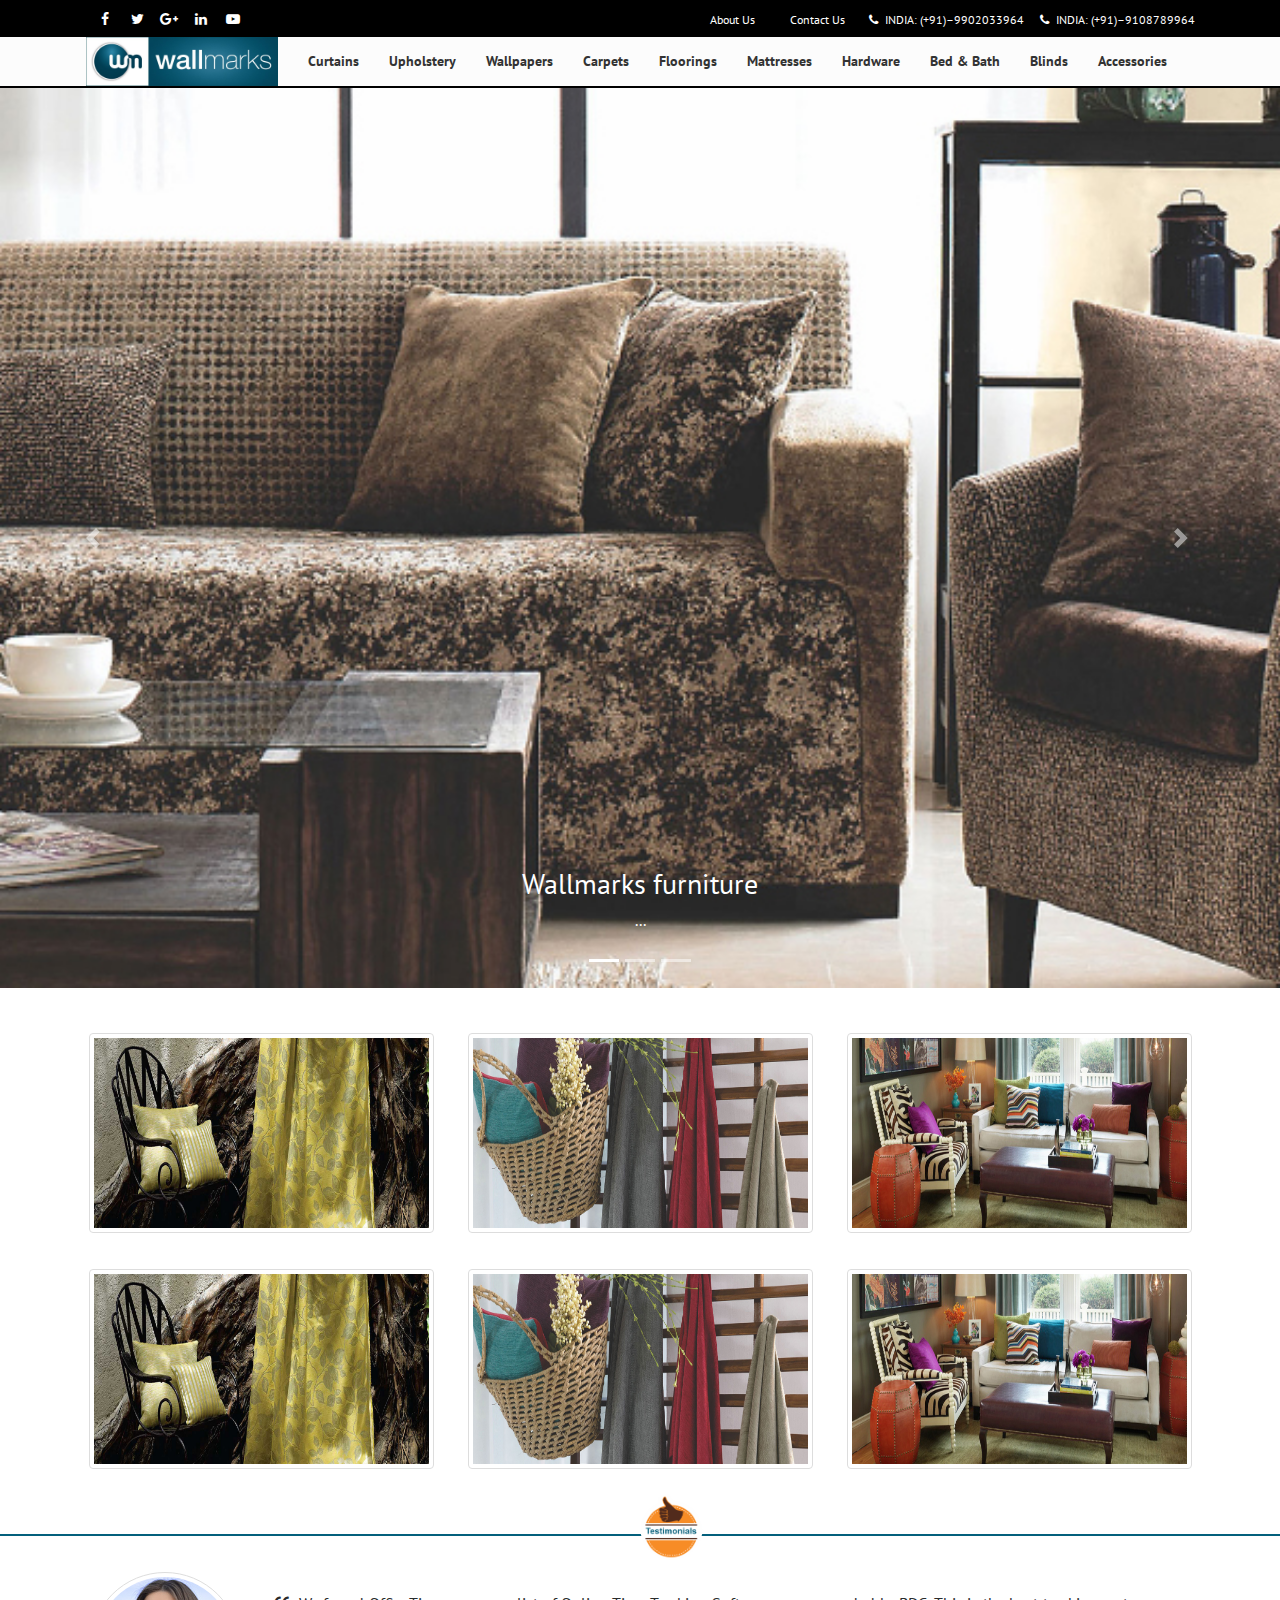
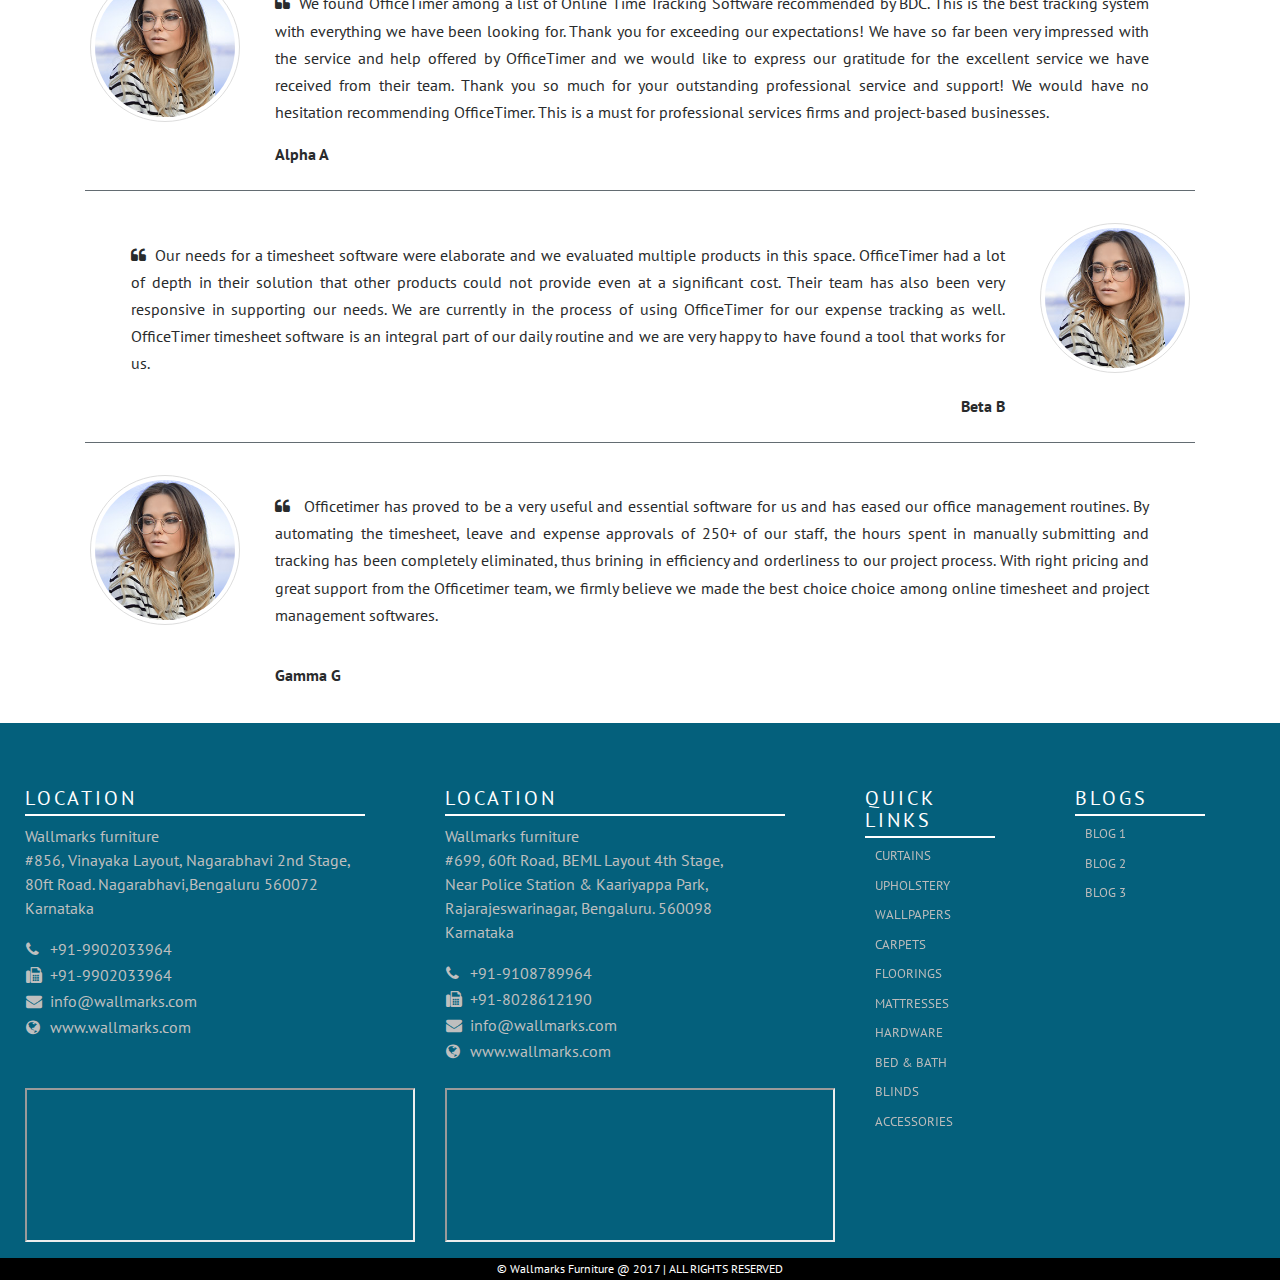
<file: index.html>
<!DOCTYPE html>
<!--[if IE 9]>
<html lang="zxx" class="ie9"> <![endif]-->
<!--[if gt IE 9]>
<html lang="zxx" class="ie"> <![endif]-->
<!--[if !IE]><!-->
<html dir="ltr" lang="zxx">
<!--<![endif]-->

<head>
    <meta charset="UTF-8">
    <meta name="viewport" content="width=device-width, initial-scale=1.0">
    <meta name="description" content="wallmarks">
    <meta name="keywords" content="wallmarks">
    <title>Wallmarks - Furnitures</title>
    <!-- Favicon -->
    <link rel="shortcut icon" href="images/favicon.ico">

    <link href="https://fonts.googleapis.com/css?family=Open+Sans|Oxygen|PT+Sans|Roboto|Oleo+Script" rel="stylesheet">

    <link rel="canonical" href="https://www.wallmarks.com/">
    <link rel="stylesheet" href="libs/bootstrap/css/bootstrap.css">
    <link rel="stylesheet" href="libs\owlcarousel2\assets/owl.carousel.min.css">
    <link rel="stylesheet" href="libs\owlcarousel2\assets/owl.theme.default.min.css">
    <link href="css/style.css" rel="stylesheet">
    <link rel="stylesheet" href="css/wallmarks-style.css">
    <link rel="stylesheet" href="libs/font-awesome-4.7.0/css/font-awesome.min.css">

    <script type="application/javascript" src="libs/jquery/jquery.min.js"></script>
    <script type="application/javascript" src="libs/bootstrap/tether.min.js"></script>
    <script type="application/javascript" src="libs/bootstrap/js/bootstrap.min.js"></script>
    <script type="text/javascript" src="js/modernizr.js"></script>
    <script type="text/javascript" src="js/jquery.waypoints.min.js"></script>
    <script type="text/javascript" src="js/sticky.min.js"></script>
    <script type="application/javascript" src="libs/owlcarousel2/owl.carousel.min.js"></script>
    <script type="text/javascript" src="js/template.js"></script>
    <script type="text/javascript" src="js/tether.min.js"></script>
</head>

<!-- body classes:  -->
<!--"boxed": boxed layout mode e.g. <body class="boxed"> -->
<!--"pattern-1 ... pattern-9": background patterns for boxed layout mode e.g. <body class="boxed pattern-1"> -->
<!--"transparent-header": makes the header transparent and pulls the banner to top -->
<!--"gradient-background-header": applies gradient background to header -->
<!--"page-loader-1 ... page-loader-6": add a page loader to the page (more info @components-page-loaders.html) -->

<body>
    <div class="page-wrapper">
        <div class="header-container">
            <div class="header-top dark">
                <div class="container">
                    <div class="row">
                        <div class="col-3 col-sm-6 col-lg-3">
                            <div class="header-top-first clearfix">
                                <ul class="social-links circle small clearfix hidden-sm-down">
                                    <li class="facebook"><a target="_blank" href="http://www.facebook.com/"><i
                                        class="fa fa-facebook"></i></a></li>
                                    <li class="twitter"><a target="_blank" href="http://www.twitter.com/"><i
                                        class="fa fa-twitter"></i></a></li>
                                    <li class="googleplus"><a target="_blank" href="http://plus.google.com/"><i
                                        class="fa fa-google-plus"></i></a></li>
                                    <li class="linkedin"><a target="_blank" href="http://www.linkedin.com/"><i
                                        class="fa fa-linkedin"></i></a></li>
                                    <li class="youtube"><a target="_blank" href="http://www.youtube.com/"><i
                                        class="fa fa-youtube-play"></i></a></li>
                                </ul>
                                <div class="social-links hidden-md-up circle small">
                                    <div class="btn-group dropdown">
                                        <button id="header-top-drop-1" type="button" class="btn dropdown-toggle dropdown-toggle--no-caret" data-toggle="dropdown" aria-haspopup="true" aria-expanded="false"><i class="fa fa-link"></i>
                                    </button>
                                        <ul class="dropdown-menu dropdown-animation" aria-labelledby="header-top-drop-1">
                                            <li class="facebook"><a target="_blank" href="http://www.facebook.com/"><i
                                                class="fa fa-facebook"></i></a></li>
                                            <li class="twitter"><a target="_blank" href="http://www.twitter.com/"><i
                                                class="fa fa-twitter"></i></a></li>
                                            <li class="googleplus"><a target="_blank" href="http://plus.google.com/"><i
                                                class="fa fa-google-plus"></i></a></li>
                                            <li class="linkedin"><a target="_blank" href="http://www.linkedin.com/"><i
                                                class="fa fa-linkedin"></i></a></li>
                                            <li class="youtube"><a target="_blank" href="http://www.youtube.com/"><i
                                                class="fa fa-youtube-play"></i></a></li>
                                        </ul>
                                    </div>
                                </div>

                            </div>
                        </div>
                        <div class="col-9 col-sm-6 col-lg-9">
                            <div id="header-top-second" class="clearfix">
                                <div class="header-top-dropdown text-right">
                                    <div class="btn-group">
                                        <a href="#" class="btn btn-default btn-sm">About Us</a>
                                    </div>
                                    <div class="btn-group">
                                        <a href="#" class="btn btn-default btn-sm">Contact Us</a>
                                    </div>
                                    <ul class="list-inline hidden-md-down pull-right">
                                        <li class="list-inline-item"><i class="fa fa-phone pr-1 pl-2"></i> INDIA: (+91)–9902033964
                                        </li>
                                        <li class="list-inline-item"><i class="fa fa-phone pr-1 pl-2"></i> INDIA: (+91)–9108789964
                                        </li>
                                    </ul>
                                </div>
                            </div>
                        </div>
                    </div>
                </div>
                <header class="header fixed fixed-desktop clearfix transparent-header-on">
                    <div class="container">
                        <div class="row">
                            <div class="col-md-auto hidden-md-down pl-3">
                                <div class="header-first clearfix">
                                    <div id="logo" class="logo">
                                        <a href="index.html"><img id="logo_img_large" src="images/wmbrand.jpg" alt="wmbrand.log"></a>
                                    </div>
                                </div>
                            </div>
                            <div class="col-lg-8 col-xl-9">
                                <div class="header-second clearfix">
                                    <div class="main-navigation animated">
                                        <nav class="navbar navbar-toggleable-md navbar-light p-0">
                                            <button class="navbar-toggler navbar-toggler-right collapsed" type="button" data-toggle="collapse" data-target="#navbar-collapse-1" aria-controls="navbar-collapse-1" aria-expanded="false" aria-label="Toggle navigation">
                                            <span class="navbar-toggler-icon"></span>
                                        </button>
                                            <div class="navbar-brand clearfix hidden-lg-up">
                                                <div id="logo-mobile" class="logo">
                                                    <a href="index.html"><img id="logo_img_small" src="images/wmbrand.jpg" alt="wmbrand.log"></a>
                                                </div>
                                            </div>
                                            <div class="navbar-collapse collapse" id="navbar-collapse-1" aria-expanded="false" style="">
                                                <ul class="navbar-nav ml-xl-auto">
                                                    <li class="nav-item dropdown mega-menu">
                                                        <a href="curtains.html" class="nav-link">Curtains</a>
                                                    </li>
                                                    <li class="nav-item dropdown mega-menu">
                                                        <a href="upholstery.html" class="nav-link">Upholstery</a>
                                                    </li>
                                                    <li class="nav-item dropdown mega-menu">
                                                        <a href="wallpapers.html" class="nav-link">Wallpapers</a>
                                                    </li>
                                                    <li class="nav-item dropdown mega-menu">
                                                        <a href="curtains.html" class="nav-link">Carpets</a>
                                                    </li>
                                                    <li class="nav-item dropdown mega-menu">
                                                        <a href="curtains.html" class="nav-link">Floorings</a>
                                                    </li>
                                                    <li class="nav-item dropdown mega-menu">
                                                        <a href="curtains.html" class="nav-link">Mattresses</a>
                                                    </li>
                                                    <li class="nav-item dropdown mega-menu">
                                                        <a href="curtains.html" class="nav-link">Hardware</a>
                                                    </li>
                                                    <li class="nav-item dropdown mega-menu">
                                                        <a href="curtains.html" class="nav-link">Bed & Bath</a>
                                                    </li>
                                                    <li class="nav-item dropdown mega-menu">
                                                        <a href="curtains.html" class="nav-link">Blinds</a>
                                                    </li>
                                                    <li class="nav-item dropdown mega-menu">
                                                        <a href="curtains.html" class="nav-link">Accessories</a>
                                                    </li>
                                                </ul>
                                            </div>
                                        </nav>
                                    </div>
                                </div>
                            </div>
                        </div>
                    </div>
                </header>
            </div>
        </div>

        <!--<div id="carouselExampleControls" class="carousel slide" data-ride="carousel">
            <div class="carousel-inner">
                <div class="carousel-item active">
                    <img class="d-block w-100" src="images/1.jpg" alt="First slide">
                </div>
                <div class="carousel-item">
                    <img class="d-block w-100" src="images/2.jpg" alt="Second slide">
                </div>
                <div class="carousel-item">
                    <img class="d-block w-100" src="images/3.jpg" alt="Third slide">
                </div>
            </div>
            <a class="carousel-control-prev" href="#carouselExampleControls" role="button" data-slide="prev">
                <span class="carousel-control-prev-icon" aria-hidden="true"></span>
                <span class="sr-only">Previous</span>
            </a>
            <a class="carousel-control-next" href="#carouselExampleControls" role="button" data-slide="next">
                <span class="carousel-control-next-icon" aria-hidden="true"></span>
                <span class="sr-only">Next</span>
            </a>
        </div>-->

        <div id="carouselExampleIndicators" class="carousel slide" data-ride="carousel">
            <ol class="carousel-indicators">
                <li data-target="#carouselExampleIndicators" data-slide-to="0" class="active"></li>
                <li data-target="#carouselExampleIndicators" data-slide-to="1"></li>
                <li data-target="#carouselExampleIndicators" data-slide-to="2"></li>
            </ol>
            <div class="carousel-inner" role="listbox">
                <!-- Slide One - Set the background image for this slide in the line below -->
                <div class="carousel-item active" style="background-image: url('images/1.jpg')">
                    <div class="carousel-caption d-none d-md-block">
                        <h3>Wallmarks furniture</h3>
                        <p>...</p>
                    </div>
                </div>
                <!-- Slide Two - Set the background image for this slide in the line below -->
                <div class="carousel-item" style="background-image: url('images/2.jpg')">
                    <div class="carousel-caption d-none d-md-block">
                        <h3>Wallmarks furniture</h3>
                        <p>...</p>
                    </div>
                </div>
                <!-- Slide Three - Set the background image for this slide in the line below -->
                <div class="carousel-item" style="background-image: url('images/3.jpg')">
                    <div class="carousel-caption d-none d-md-block">
                        <h3>Wallmarks furniture</h3>
                        <p>...</p>
                    </div>
                </div>
            </div>
            <a class="carousel-control-prev" href="#carouselExampleIndicators" role="button" data-slide="prev">
                <span class="carousel-control-prev-icon" aria-hidden="true"></span>
                <span class="sr-only">Previous</span>
            </a>
            <a class="carousel-control-next" href="#carouselExampleIndicators" role="button" data-slide="next">
                <span class="carousel-control-next-icon" aria-hidden="true"></span>
                <span class="sr-only">Next</span>
            </a>
        </div>
        <br>
        <div class="container">
            <ul class="photo-grid">
                <li>
                    <a href="#">
                        <figure>
                            <img class="img-thumbnail" src="images/8.jpg" height="250" width="345" alt="Curtains">
                            <figcaption>
                                <p>Curtains</p>
                            </figcaption>
                        </figure>
                    </a>
                </li>
                <li>
                    <a href="#">
                        <figure>
                            <img class="img-thumbnail" src="images/9.jpg" height="250" width="345" alt="Uphostery">
                            <figcaption>
                                <p>Uphostery</p>
                            </figcaption>
                        </figure>
                    </a>
                </li>
                <li>
                    <a href="#">
                        <figure>
                            <img class="img-thumbnail" src="images/7.jpg" height="250" width="345" alt="Carpets">
                            <figcaption>
                                <p>Carpets</p>
                            </figcaption>
                        </figure>
                    </a>
                </li>
            </ul>
        </div>
        <div class="container">
            <ul class="photo-grid">
                <li>
                    <a href="#">
                        <figure>
                            <img class="img-thumbnail" src="images/8.jpg" height="200" width="345" alt="Curtains">
                            <figcaption>
                                <p>Curtains</p>
                            </figcaption>
                        </figure>
                    </a>
                </li>
                <li>
                    <a href="#">
                        <figure>
                            <img class="img-thumbnail" src="images/9.jpg" height="200" width="345" alt="Uphostery">
                            <figcaption>
                                <p>Uphostery</p>
                            </figcaption>
                        </figure>
                    </a>
                </li>
                <li>
                    <a href="#">
                        <figure>
                            <img class="img-thumbnail" src="images/7.jpg" height="200" width="345" alt="Carpets">
                            <figcaption>
                                <p>Carpets</p>
                            </figcaption>
                        </figure>
                    </a>
                </li>
            </ul>
        </div>
        <!-- testimonials section-->

        <div class="container-fluid" style="padding-top: 20px;padding-bottom: 20px;margin-top: 50px; border-top: 2px solid #04607c">

            <div style="position: relative;top: -60px;text-align: center">
                <img src="images/testimonial_icon.png" class="testimonial-icon">
            </div>

            <div class="container">
                <div class="row" style="margin-top: 1rem">
                    <div class="col-lg-2">
                        <div class="text-center" style="margin:0px auto;">
                            <img src="images/img.jpg" class="rounded-circle img-thumbnail" style="display: inline-block!important;">
                        </div>
                    </div>
                    <div class="col-lg-10">
                        <p style="padding: 2% 5% 0% 0% !important; font-size: 16px; line-height: 1.7;text-align: justify">
                            <i class="fa fa-quote-left"></i>&nbsp;&nbsp;We found OfficeTimer among a list of Online Time Tracking Software recommended by BDC. This is the best tracking system with everything we have been looking for. Thank you for exceeding
                            our expectations! We have so far been very impressed with the service and help offered by OfficeTimer and we would like to express our gratitude for the excellent service we have received from their team. Thank you so much
                            for your outstanding professional service and support! We would have no hesitation recommending OfficeTimer. This is a must for professional services firms and project-based businesses.
                        </p>
                        <p><strong>Alpha A</strong></p>
                    </div>

                </div>

                <hr class="mb-3 mt-2 pb-3" style="border-top: 1px solid #636c72;">

                <div class="row" style="margin-top: 1rem">
                    <div class="col-lg-10">
                        <p style="padding: 2% 0% 0% 5% !important; font-size: 16px; line-height: 1.7;text-align: justify">
                            <i class="fa fa-quote-left"></i>&nbsp;&nbsp;Our needs for a timesheet software were elaborate and we evaluated multiple products in this space. OfficeTimer had a lot of depth in their solution that other products could not
                            provide even at a significant cost. Their team has also been very responsive in supporting our needs. We are currently in the process of using OfficeTimer for our expense tracking as well. OfficeTimer timesheet software is
                            an integral part of our daily routine and we are very happy to have found a tool that works for us.
                        </p>
                        <p class="float-right"><strong>Beta B</strong></p>
                    </div>
                    <div class="col-lg-2">
                        <div class="text-center" style="margin:0px auto;">
                            <img src="images/img.jpg" class="rounded-circle img-thumbnail" style="display: inline-block!important;">
                        </div>
                    </div>
                </div>

                <hr class="mb-3 mt-2 pb-3" style="border-top: 1px solid #636c72;">

                <div class="row" style="margin-top: 1rem">
                    <div class="col-lg-2">
                        <div class="text-center" style="margin:0px auto;">
                            <img src="images/img.jpg" class="rounded-circle img-thumbnail" style="display: inline-block!important;">
                        </div>
                    </div>
                    <div class="col-lg-10">
                        <p style="padding: 2% 5% 2% 0% !important; font-size: 16px; line-height: 1.7;text-align: justify">
                            <i class="fa fa-quote-left"></i>&nbsp;&nbsp; Officetimer has proved to be a very useful and essential software for us and has eased our office management routines. By automating the timesheet, leave and expense approvals of
                            250+ of our staff, the hours spent in manually submitting and tracking has been completely eliminated, thus brining in efficiency and orderliness to our project process. With right pricing and great support from the Officetimer
                            team, we firmly believe we made the best choice choice among online timesheet and project management softwares.

                        </p>
                        <p><strong>Gamma G</strong></p>
                    </div>
                </div>
            </div>
        </div>

        <div class="jumbotron jumbotron-fluid mb-0 custom-footer-color">
            <div class="container-fluid" style="padding-right: 25px;padding-left: 25px;">
                <div class="row">
                    <div class="col-lg-4">
                        <h5 class="footer-link-heading">LOCATION</h5>
                        <p style="color: #bfbfbf">
                            Wallmarks furniture<br> #856, Vinayaka Layout, Nagarabhavi 2nd Stage, <br>80ft Road. Nagarabhavi,Bengaluru 560072<br> Karnataka
                        </p>

                        <table>
                            <tbody style="background-color: transparent; color: #bfbfbf">
                                <tr>
                                    <td style="width: 24px;border:none"><i class="fa fa-phone"></i></td>
                                    <td style="border: none">+91-9902033964</td>
                                </tr>
                                <tr>
                                    <td style="width: 24px;border:none"><i class="fa fa-fax"></i></td>
                                    <td style="border: none">+91-9902033964</td>
                                </tr>
                                <tr>
                                    <td style="width: 24px;border:none"><i class="fa fa-envelope"></i></td>
                                    <td style="border: none">info@wallmarks.com</td>
                                </tr>
                                <tr>
                                    <td style="width: 24px;border:none"><i class="fa fa-globe"></i></td>
                                    <td style="border: none">www.wallmarks.com</td>
                                </tr>
                            </tbody>
                        </table>
                        <br><br>
                        <iframe src="//www.google.com/maps/embed/v1/place?q=Wallmarks&zoom=17&key=AIzaSyCECioPqTNTMYXivMhwnVo98npmaDODlF8" allowfullscreen="true" style="width: 100%">
                    </iframe>
                    </div>
                    <div class="col-lg-4">
                        <h5 class="footer-link-heading">LOCATION</h5>
                        <p style="color: #bfbfbf">
                            Wallmarks furniture<br> #699, 60ft Road, BEML Layout 4th Stage, <br>Near Police Station & Kaariyappa Park, <br>Rajarajeswarinagar, Bengaluru. 560098 <br>Karnataka
                        </p>
                        <table>
                            <tbody style="background-color: transparent;color: #bfbfbf">
                                <tr>
                                    <td style="width: 24px;border:none"><i class="fa fa-phone"></i></td>
                                    <td style="border: none">+91-9108789964</td>
                                </tr>
                                <tr>
                                    <td style="width: 24px;border:none"><i class="fa fa-fax"></i></td>
                                    <td style="border: none">+91-8028612190</td>
                                </tr>
                                <tr>
                                    <td style="width: 24px;border:none"><i class="fa fa-envelope"></i></td>
                                    <td style="border: none">info@wallmarks.com</td>
                                </tr>
                                <tr>
                                    <td style="width: 24px;border:none"><i class="fa fa-globe"></i></td>
                                    <td style="border: none">www.wallmarks.com</td>
                                </tr>
                            </tbody>
                        </table>
                        <br>
                        <iframe src="//www.google.com/maps/embed/v1/place?q=Wallmarks+Furnishings+RR+Nagar&zoom=17&key=AIzaSyCECioPqTNTMYXivMhwnVo98npmaDODlF8" allowfullscreen="true" style="width: 100%">
                    </iframe>
                    </div>
                    <div class="col-lg-2">
                        <h5 class="footer-link-heading">QUICK LINKS
                        </h5>
                        <ul class="list-link">
                            <li><a href="curtains.html">Curtains</a></li>
                            <li><a href="upholstery.html">Upholstery</a></li>
                            <li><a href="wallpapers.html">Wallpapers</a></li>
                            <li><a href="curtains.html">Carpets</a></li>
                            <li><a href="curtains.html">Floorings</a></li>
                            <li><a href="curtains.html">Mattresses</a></li>
                            <li><a href="curtains.html">Hardware</a></li>
                            <li><a href="curtains.html">Bed & bath</a></li>
                            <li><a href="curtains.html">Blinds</a></li>
                            <li><a href="curtains.html">Accessories</a></li>
                        </ul>
                    </div>
                    <div class="col-lg-2">
                        <h5 class="footer-link-heading">BLOGS</h5>
                        <ul class="list-link">
                            <li><a href="#">Blog 1</a></li>
                            <li><a href="#">Blog 2</a></li>
                            <li><a href="#">Blog 3</a></li>
                        </ul>
                    </div>
                </div>
            </div>
        </div>
        <div id="footer" style="background-color: #000000;color: #FFFFFF">
            <div class="container">
                <p class="" style="margin: 0px !important;padding: 2px 0px 2px 0px; text-align: center; font-size: 12px;">
                    © Wallmarks Furniture @ 2017 | ALL RIGHTS RESERVED
                </p>
            </div>
        </div>
    </div>
</body>

</html>
</file>
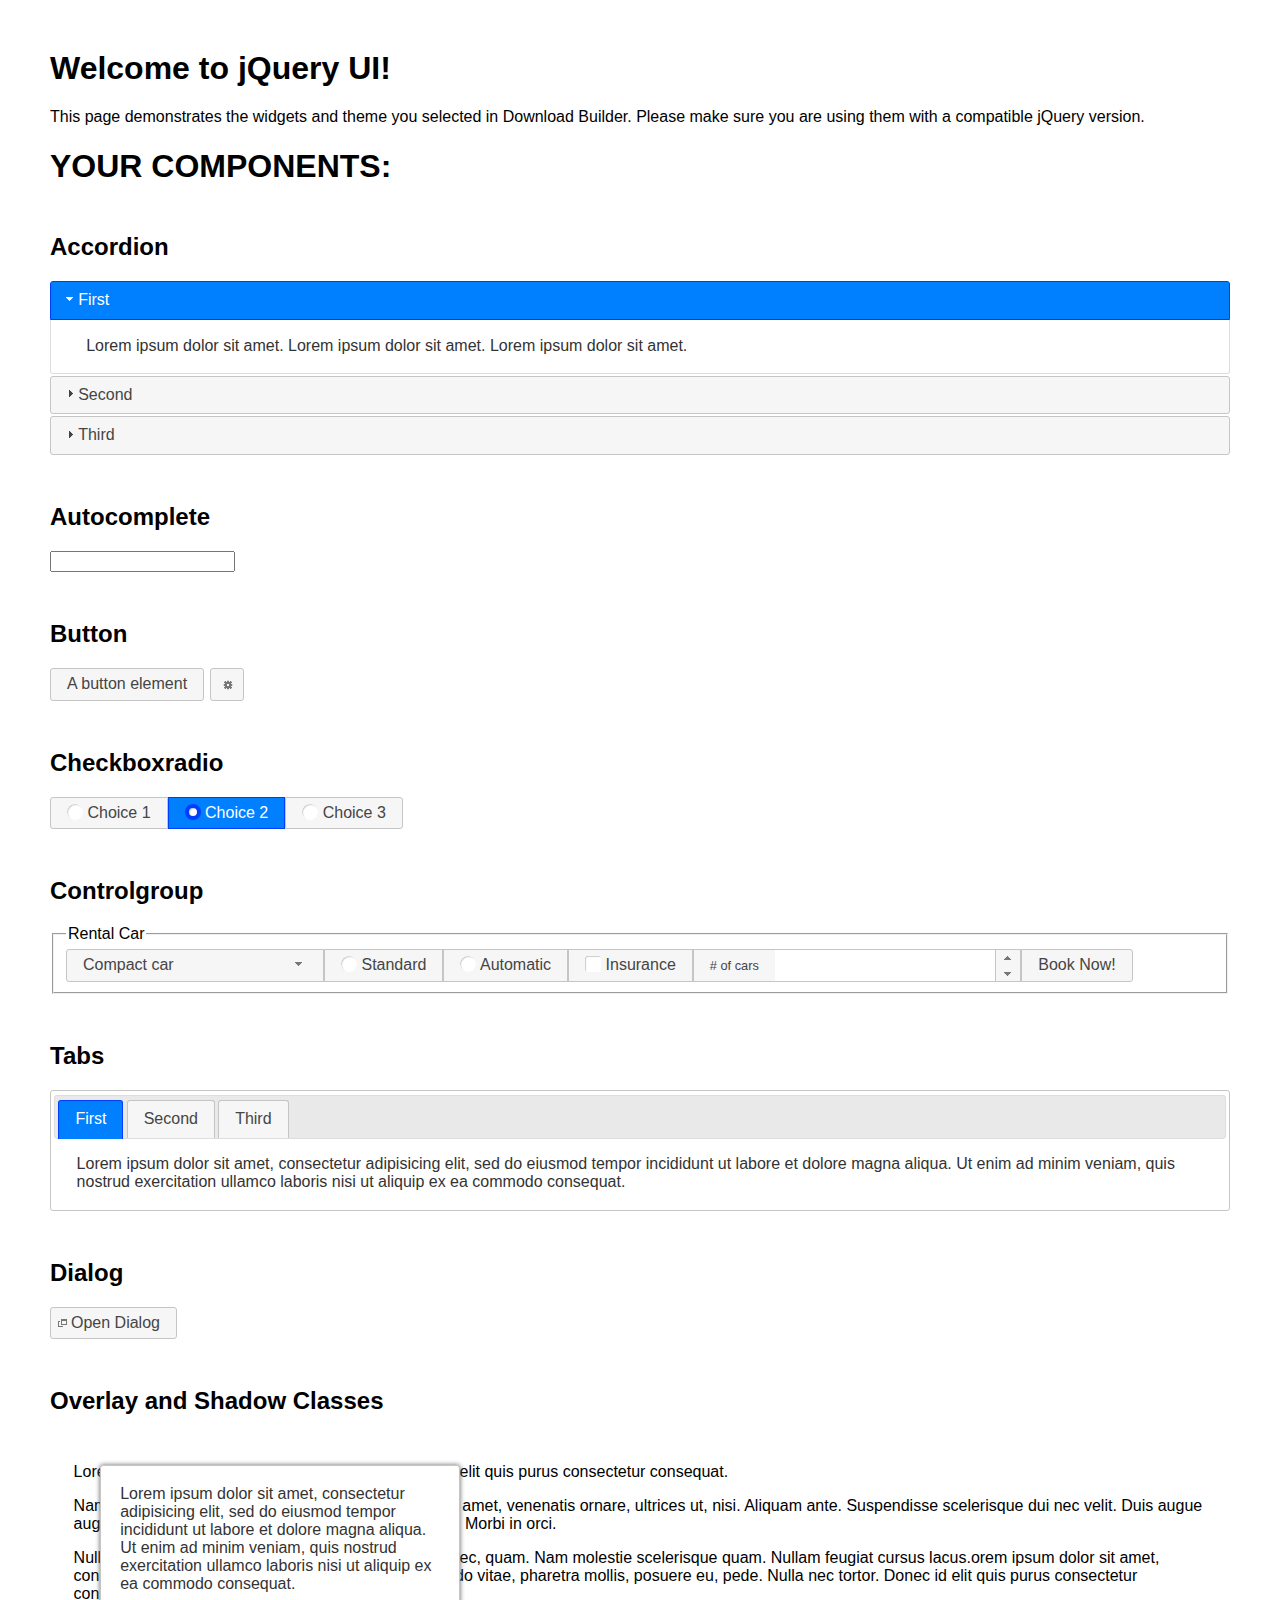
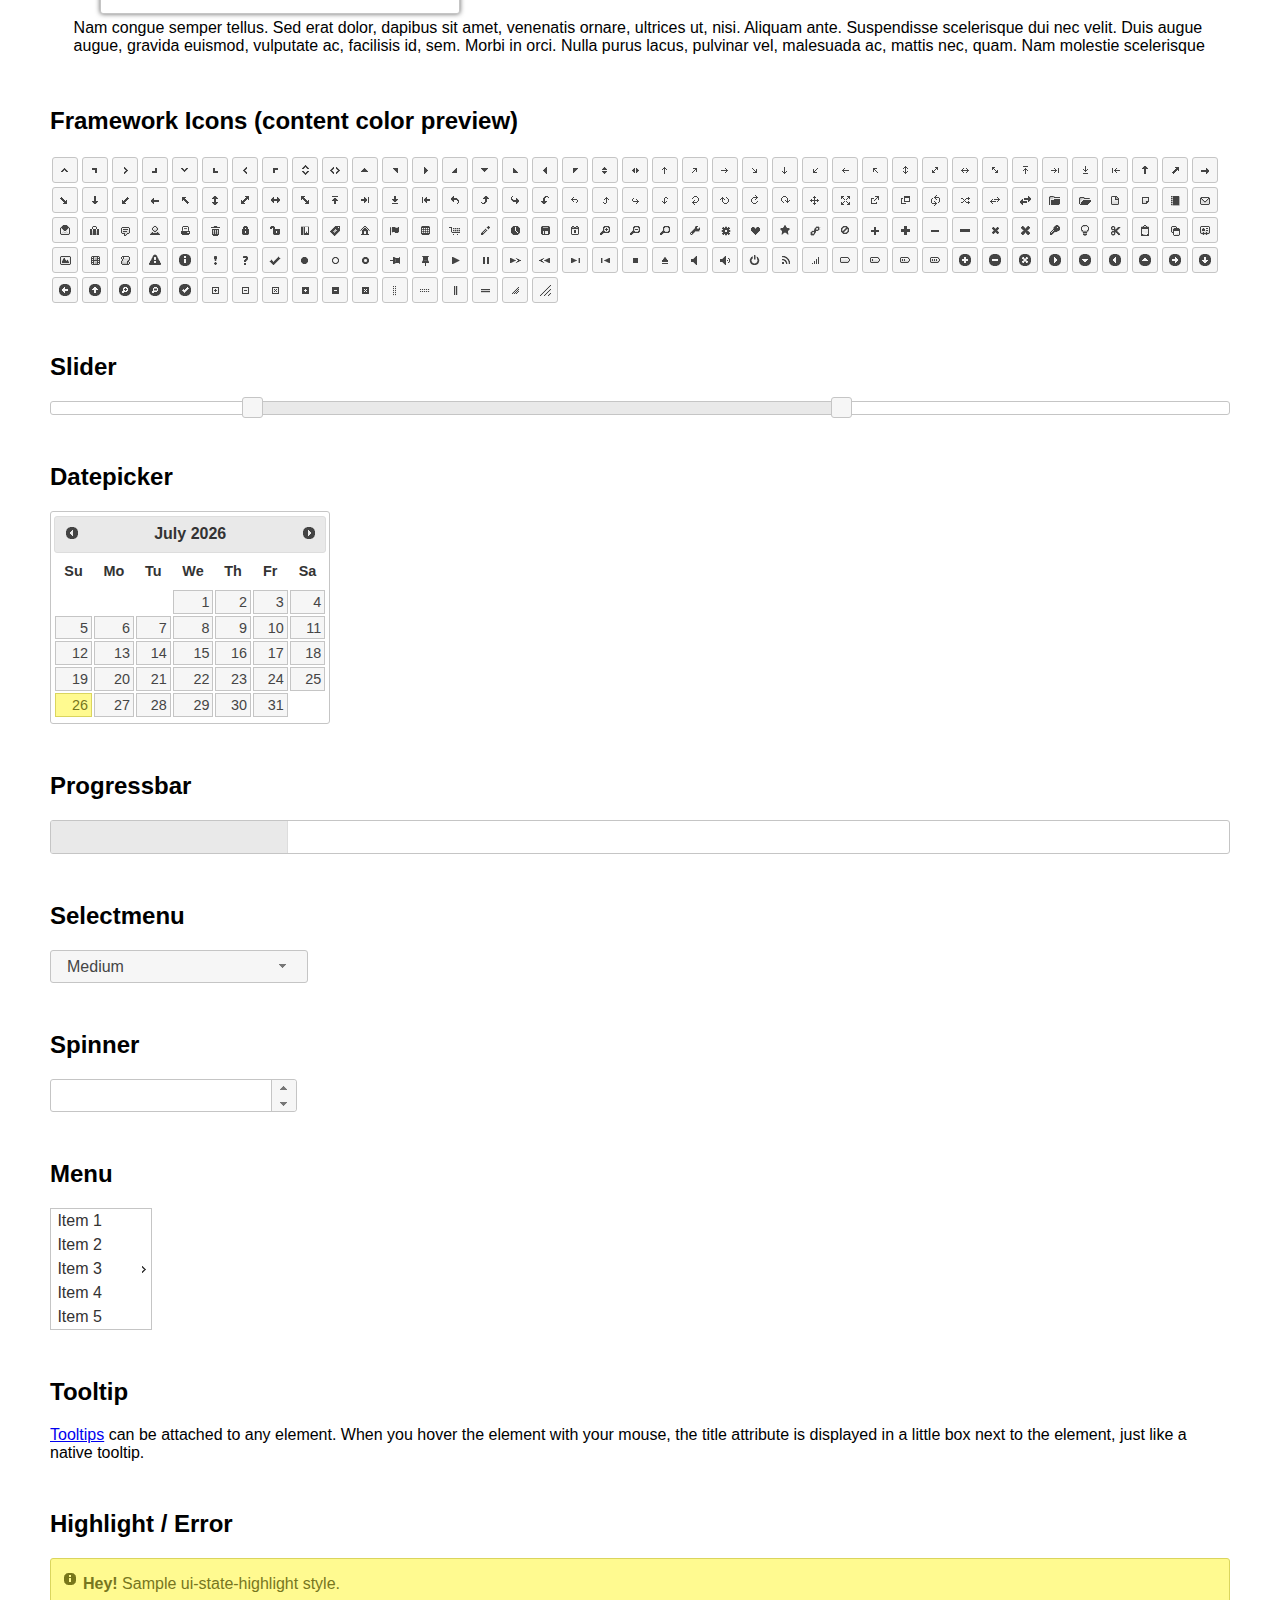
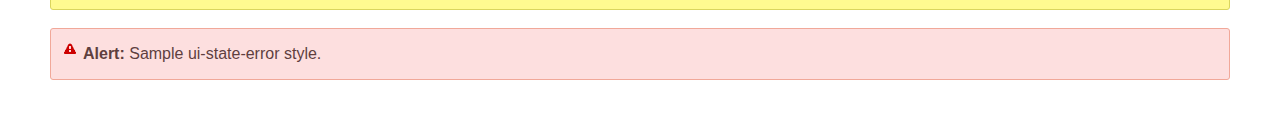
<file: libs/jquery-ui/index.html>
<!doctype html>
<html lang="us">
<head>
	<meta charset="utf-8">
	<title>jQuery UI Example Page</title>
	<link href="jquery-ui.css" rel="stylesheet">
	<style>
	body{
		font-family: "Trebuchet MS", sans-serif;
		margin: 50px;
	}
	.demoHeaders {
		margin-top: 2em;
	}
	#dialog-link {
		padding: .4em 1em .4em 20px;
		text-decoration: none;
		position: relative;
	}
	#dialog-link span.ui-icon {
		margin: 0 5px 0 0;
		position: absolute;
		left: .2em;
		top: 50%;
		margin-top: -8px;
	}
	#icons {
		margin: 0;
		padding: 0;
	}
	#icons li {
		margin: 2px;
		position: relative;
		padding: 4px 0;
		cursor: pointer;
		float: left;
		list-style: none;
	}
	#icons span.ui-icon {
		float: left;
		margin: 0 4px;
	}
	.fakewindowcontain .ui-widget-overlay {
		position: absolute;
	}
	select {
		width: 200px;
	}
	</style>
</head>
<body>

<h1>Welcome to jQuery UI!</h1>

<div class="ui-widget">
	<p>This page demonstrates the widgets and theme you selected in Download Builder. Please make sure you are using them with a compatible jQuery version.</p>
</div>

<h1>YOUR COMPONENTS:</h1>


<!-- Accordion -->
<h2 class="demoHeaders">Accordion</h2>
<div id="accordion">
	<h3>First</h3>
	<div>Lorem ipsum dolor sit amet. Lorem ipsum dolor sit amet. Lorem ipsum dolor sit amet.</div>
	<h3>Second</h3>
	<div>Phasellus mattis tincidunt nibh.</div>
	<h3>Third</h3>
	<div>Nam dui erat, auctor a, dignissim quis.</div>
</div>



<!-- Autocomplete -->
<h2 class="demoHeaders">Autocomplete</h2>
<div>
	<input id="autocomplete" title="type &quot;a&quot;">
</div>



<!-- Button -->
<h2 class="demoHeaders">Button</h2>
<button id="button">A button element</button>
<button id="button-icon">An icon-only button</button>



<!-- Checkboxradio -->
<h2 class="demoHeaders">Checkboxradio</h2>
<form style="margin-top: 1em;">
	<div id="radioset">
		<input type="radio" id="radio1" name="radio"><label for="radio1">Choice 1</label>
		<input type="radio" id="radio2" name="radio" checked="checked"><label for="radio2">Choice 2</label>
		<input type="radio" id="radio3" name="radio"><label for="radio3">Choice 3</label>
	</div>
</form>



<!-- Controlgroup -->
<h2 class="demoHeaders">Controlgroup</h2>
<fieldset>
	<legend>Rental Car</legend>
	<div id="controlgroup">
		<select id="car-type">
			<option>Compact car</option>
			<option>Midsize car</option>
			<option>Full size car</option>
			<option>SUV</option>
			<option>Luxury</option>
			<option>Truck</option>
			<option>Van</option>
		</select>
		<label for="transmission-standard">Standard</label>
		<input type="radio" name="transmission" id="transmission-standard">
		<label for="transmission-automatic">Automatic</label>
		<input type="radio" name="transmission" id="transmission-automatic">
		<label for="insurance">Insurance</label>
		<input type="checkbox" name="insurance" id="insurance">
		<label for="horizontal-spinner" class="ui-controlgroup-label"># of cars</label>
		<input id="horizontal-spinner" class="ui-spinner-input">
		<button>Book Now!</button>
	</div>
</fieldset>



<!-- Tabs -->
<h2 class="demoHeaders">Tabs</h2>
<div id="tabs">
	<ul>
		<li><a href="#tabs-1">First</a></li>
		<li><a href="#tabs-2">Second</a></li>
		<li><a href="#tabs-3">Third</a></li>
	</ul>
	<div id="tabs-1">Lorem ipsum dolor sit amet, consectetur adipisicing elit, sed do eiusmod tempor incididunt ut labore et dolore magna aliqua. Ut enim ad minim veniam, quis nostrud exercitation ullamco laboris nisi ut aliquip ex ea commodo consequat.</div>
	<div id="tabs-2">Phasellus mattis tincidunt nibh. Cras orci urna, blandit id, pretium vel, aliquet ornare, felis. Maecenas scelerisque sem non nisl. Fusce sed lorem in enim dictum bibendum.</div>
	<div id="tabs-3">Nam dui erat, auctor a, dignissim quis, sollicitudin eu, felis. Pellentesque nisi urna, interdum eget, sagittis et, consequat vestibulum, lacus. Mauris porttitor ullamcorper augue.</div>
</div>



<h2 class="demoHeaders">Dialog</h2>
<p>
	<button id="dialog-link" class="ui-button ui-corner-all ui-widget">
		<span class="ui-icon ui-icon-newwin"></span>Open Dialog
	</button>
</p>

<h2 class="demoHeaders">Overlay and Shadow Classes</h2>
<div style="position: relative; width: 96%; height: 200px; padding:1% 2%; overflow:hidden;" class="fakewindowcontain">
	<p>Lorem ipsum dolor sit amet,  Nulla nec tortor. Donec id elit quis purus consectetur consequat. </p><p>Nam congue semper tellus. Sed erat dolor, dapibus sit amet, venenatis ornare, ultrices ut, nisi. Aliquam ante. Suspendisse scelerisque dui nec velit. Duis augue augue, gravida euismod, vulputate ac, facilisis id, sem. Morbi in orci. </p><p>Nulla purus lacus, pulvinar vel, malesuada ac, mattis nec, quam. Nam molestie scelerisque quam. Nullam feugiat cursus lacus.orem ipsum dolor sit amet, consectetur adipiscing elit. Donec libero risus, commodo vitae, pharetra mollis, posuere eu, pede. Nulla nec tortor. Donec id elit quis purus consectetur consequat. </p><p>Nam congue semper tellus. Sed erat dolor, dapibus sit amet, venenatis ornare, ultrices ut, nisi. Aliquam ante. Suspendisse scelerisque dui nec velit. Duis augue augue, gravida euismod, vulputate ac, facilisis id, sem. Morbi in orci. Nulla purus lacus, pulvinar vel, malesuada ac, mattis nec, quam. Nam molestie scelerisque quam. </p><p>Nullam feugiat cursus lacus.orem ipsum dolor sit amet, consectetur adipiscing elit. Donec libero risus, commodo vitae, pharetra mollis, posuere eu, pede. Nulla nec tortor. Donec id elit quis purus consectetur consequat. Nam congue semper tellus. Sed erat dolor, dapibus sit amet, venenatis ornare, ultrices ut, nisi. Aliquam ante. </p><p>Suspendisse scelerisque dui nec velit. Duis augue augue, gravida euismod, vulputate ac, facilisis id, sem. Morbi in orci. Nulla purus lacus, pulvinar vel, malesuada ac, mattis nec, quam. Nam molestie scelerisque quam. Nullam feugiat cursus lacus.orem ipsum dolor sit amet, consectetur adipiscing elit. Donec libero risus, commodo vitae, pharetra mollis, posuere eu, pede. Nulla nec tortor. Donec id elit quis purus consectetur consequat. Nam congue semper tellus. Sed erat dolor, dapibus sit amet, venenatis ornare, ultrices ut, nisi. </p>

	<!-- ui-dialog -->
	<div class="ui-widget-overlay ui-front"></div>
	<div style="position: absolute; width: 320px; left: 50px; top: 30px; padding: 1.2em" class="ui-widget ui-front ui-widget-content ui-corner-all ui-widget-shadow">
		Lorem ipsum dolor sit amet, consectetur adipisicing elit, sed do eiusmod tempor incididunt ut labore et dolore magna aliqua. Ut enim ad minim veniam, quis nostrud exercitation ullamco laboris nisi ut aliquip ex ea commodo consequat.
	</div>

</div>

<!-- ui-dialog -->
<div id="dialog" title="Dialog Title">
	<p>Lorem ipsum dolor sit amet, consectetur adipisicing elit, sed do eiusmod tempor incididunt ut labore et dolore magna aliqua. Ut enim ad minim veniam, quis nostrud exercitation ullamco laboris nisi ut aliquip ex ea commodo consequat.</p>
</div>



<h2 class="demoHeaders">Framework Icons (content color preview)</h2>
<ul id="icons" class="ui-widget ui-helper-clearfix">
	<li class="ui-state-default ui-corner-all" title=".ui-icon-caret-1-n"><span class="ui-icon ui-icon-caret-1-n"></span></li>
	<li class="ui-state-default ui-corner-all" title=".ui-icon-caret-1-ne"><span class="ui-icon ui-icon-caret-1-ne"></span></li>
	<li class="ui-state-default ui-corner-all" title=".ui-icon-caret-1-e"><span class="ui-icon ui-icon-caret-1-e"></span></li>
	<li class="ui-state-default ui-corner-all" title=".ui-icon-caret-1-se"><span class="ui-icon ui-icon-caret-1-se"></span></li>
	<li class="ui-state-default ui-corner-all" title=".ui-icon-caret-1-s"><span class="ui-icon ui-icon-caret-1-s"></span></li>
	<li class="ui-state-default ui-corner-all" title=".ui-icon-caret-1-sw"><span class="ui-icon ui-icon-caret-1-sw"></span></li>
	<li class="ui-state-default ui-corner-all" title=".ui-icon-caret-1-w"><span class="ui-icon ui-icon-caret-1-w"></span></li>
	<li class="ui-state-default ui-corner-all" title=".ui-icon-caret-1-nw"><span class="ui-icon ui-icon-caret-1-nw"></span></li>
	<li class="ui-state-default ui-corner-all" title=".ui-icon-caret-2-n-s"><span class="ui-icon ui-icon-caret-2-n-s"></span></li>
	<li class="ui-state-default ui-corner-all" title=".ui-icon-caret-2-e-w"><span class="ui-icon ui-icon-caret-2-e-w"></span></li>
	<li class="ui-state-default ui-corner-all" title=".ui-icon-triangle-1-n"><span class="ui-icon ui-icon-triangle-1-n"></span></li>
	<li class="ui-state-default ui-corner-all" title=".ui-icon-triangle-1-ne"><span class="ui-icon ui-icon-triangle-1-ne"></span></li>
	<li class="ui-state-default ui-corner-all" title=".ui-icon-triangle-1-e"><span class="ui-icon ui-icon-triangle-1-e"></span></li>
	<li class="ui-state-default ui-corner-all" title=".ui-icon-triangle-1-se"><span class="ui-icon ui-icon-triangle-1-se"></span></li>
	<li class="ui-state-default ui-corner-all" title=".ui-icon-triangle-1-s"><span class="ui-icon ui-icon-triangle-1-s"></span></li>
	<li class="ui-state-default ui-corner-all" title=".ui-icon-triangle-1-sw"><span class="ui-icon ui-icon-triangle-1-sw"></span></li>
	<li class="ui-state-default ui-corner-all" title=".ui-icon-triangle-1-w"><span class="ui-icon ui-icon-triangle-1-w"></span></li>
	<li class="ui-state-default ui-corner-all" title=".ui-icon-triangle-1-nw"><span class="ui-icon ui-icon-triangle-1-nw"></span></li>
	<li class="ui-state-default ui-corner-all" title=".ui-icon-triangle-2-n-s"><span class="ui-icon ui-icon-triangle-2-n-s"></span></li>
	<li class="ui-state-default ui-corner-all" title=".ui-icon-triangle-2-e-w"><span class="ui-icon ui-icon-triangle-2-e-w"></span></li>
	<li class="ui-state-default ui-corner-all" title=".ui-icon-arrow-1-n"><span class="ui-icon ui-icon-arrow-1-n"></span></li>
	<li class="ui-state-default ui-corner-all" title=".ui-icon-arrow-1-ne"><span class="ui-icon ui-icon-arrow-1-ne"></span></li>
	<li class="ui-state-default ui-corner-all" title=".ui-icon-arrow-1-e"><span class="ui-icon ui-icon-arrow-1-e"></span></li>
	<li class="ui-state-default ui-corner-all" title=".ui-icon-arrow-1-se"><span class="ui-icon ui-icon-arrow-1-se"></span></li>
	<li class="ui-state-default ui-corner-all" title=".ui-icon-arrow-1-s"><span class="ui-icon ui-icon-arrow-1-s"></span></li>
	<li class="ui-state-default ui-corner-all" title=".ui-icon-arrow-1-sw"><span class="ui-icon ui-icon-arrow-1-sw"></span></li>
	<li class="ui-state-default ui-corner-all" title=".ui-icon-arrow-1-w"><span class="ui-icon ui-icon-arrow-1-w"></span></li>
	<li class="ui-state-default ui-corner-all" title=".ui-icon-arrow-1-nw"><span class="ui-icon ui-icon-arrow-1-nw"></span></li>
	<li class="ui-state-default ui-corner-all" title=".ui-icon-arrow-2-n-s"><span class="ui-icon ui-icon-arrow-2-n-s"></span></li>
	<li class="ui-state-default ui-corner-all" title=".ui-icon-arrow-2-ne-sw"><span class="ui-icon ui-icon-arrow-2-ne-sw"></span></li>
	<li class="ui-state-default ui-corner-all" title=".ui-icon-arrow-2-e-w"><span class="ui-icon ui-icon-arrow-2-e-w"></span></li>
	<li class="ui-state-default ui-corner-all" title=".ui-icon-arrow-2-se-nw"><span class="ui-icon ui-icon-arrow-2-se-nw"></span></li>
	<li class="ui-state-default ui-corner-all" title=".ui-icon-arrowstop-1-n"><span class="ui-icon ui-icon-arrowstop-1-n"></span></li>
	<li class="ui-state-default ui-corner-all" title=".ui-icon-arrowstop-1-e"><span class="ui-icon ui-icon-arrowstop-1-e"></span></li>
	<li class="ui-state-default ui-corner-all" title=".ui-icon-arrowstop-1-s"><span class="ui-icon ui-icon-arrowstop-1-s"></span></li>
	<li class="ui-state-default ui-corner-all" title=".ui-icon-arrowstop-1-w"><span class="ui-icon ui-icon-arrowstop-1-w"></span></li>
	<li class="ui-state-default ui-corner-all" title=".ui-icon-arrowthick-1-n"><span class="ui-icon ui-icon-arrowthick-1-n"></span></li>
	<li class="ui-state-default ui-corner-all" title=".ui-icon-arrowthick-1-ne"><span class="ui-icon ui-icon-arrowthick-1-ne"></span></li>
	<li class="ui-state-default ui-corner-all" title=".ui-icon-arrowthick-1-e"><span class="ui-icon ui-icon-arrowthick-1-e"></span></li>
	<li class="ui-state-default ui-corner-all" title=".ui-icon-arrowthick-1-se"><span class="ui-icon ui-icon-arrowthick-1-se"></span></li>
	<li class="ui-state-default ui-corner-all" title=".ui-icon-arrowthick-1-s"><span class="ui-icon ui-icon-arrowthick-1-s"></span></li>
	<li class="ui-state-default ui-corner-all" title=".ui-icon-arrowthick-1-sw"><span class="ui-icon ui-icon-arrowthick-1-sw"></span></li>
	<li class="ui-state-default ui-corner-all" title=".ui-icon-arrowthick-1-w"><span class="ui-icon ui-icon-arrowthick-1-w"></span></li>
	<li class="ui-state-default ui-corner-all" title=".ui-icon-arrowthick-1-nw"><span class="ui-icon ui-icon-arrowthick-1-nw"></span></li>
	<li class="ui-state-default ui-corner-all" title=".ui-icon-arrowthick-2-n-s"><span class="ui-icon ui-icon-arrowthick-2-n-s"></span></li>
	<li class="ui-state-default ui-corner-all" title=".ui-icon-arrowthick-2-ne-sw"><span class="ui-icon ui-icon-arrowthick-2-ne-sw"></span></li>
	<li class="ui-state-default ui-corner-all" title=".ui-icon-arrowthick-2-e-w"><span class="ui-icon ui-icon-arrowthick-2-e-w"></span></li>
	<li class="ui-state-default ui-corner-all" title=".ui-icon-arrowthick-2-se-nw"><span class="ui-icon ui-icon-arrowthick-2-se-nw"></span></li>
	<li class="ui-state-default ui-corner-all" title=".ui-icon-arrowthickstop-1-n"><span class="ui-icon ui-icon-arrowthickstop-1-n"></span></li>
	<li class="ui-state-default ui-corner-all" title=".ui-icon-arrowthickstop-1-e"><span class="ui-icon ui-icon-arrowthickstop-1-e"></span></li>
	<li class="ui-state-default ui-corner-all" title=".ui-icon-arrowthickstop-1-s"><span class="ui-icon ui-icon-arrowthickstop-1-s"></span></li>
	<li class="ui-state-default ui-corner-all" title=".ui-icon-arrowthickstop-1-w"><span class="ui-icon ui-icon-arrowthickstop-1-w"></span></li>
	<li class="ui-state-default ui-corner-all" title=".ui-icon-arrowreturnthick-1-w"><span class="ui-icon ui-icon-arrowreturnthick-1-w"></span></li>
	<li class="ui-state-default ui-corner-all" title=".ui-icon-arrowreturnthick-1-n"><span class="ui-icon ui-icon-arrowreturnthick-1-n"></span></li>
	<li class="ui-state-default ui-corner-all" title=".ui-icon-arrowreturnthick-1-e"><span class="ui-icon ui-icon-arrowreturnthick-1-e"></span></li>
	<li class="ui-state-default ui-corner-all" title=".ui-icon-arrowreturnthick-1-s"><span class="ui-icon ui-icon-arrowreturnthick-1-s"></span></li>
	<li class="ui-state-default ui-corner-all" title=".ui-icon-arrowreturn-1-w"><span class="ui-icon ui-icon-arrowreturn-1-w"></span></li>
	<li class="ui-state-default ui-corner-all" title=".ui-icon-arrowreturn-1-n"><span class="ui-icon ui-icon-arrowreturn-1-n"></span></li>
	<li class="ui-state-default ui-corner-all" title=".ui-icon-arrowreturn-1-e"><span class="ui-icon ui-icon-arrowreturn-1-e"></span></li>
	<li class="ui-state-default ui-corner-all" title=".ui-icon-arrowreturn-1-s"><span class="ui-icon ui-icon-arrowreturn-1-s"></span></li>
	<li class="ui-state-default ui-corner-all" title=".ui-icon-arrowrefresh-1-w"><span class="ui-icon ui-icon-arrowrefresh-1-w"></span></li>
	<li class="ui-state-default ui-corner-all" title=".ui-icon-arrowrefresh-1-n"><span class="ui-icon ui-icon-arrowrefresh-1-n"></span></li>
	<li class="ui-state-default ui-corner-all" title=".ui-icon-arrowrefresh-1-e"><span class="ui-icon ui-icon-arrowrefresh-1-e"></span></li>
	<li class="ui-state-default ui-corner-all" title=".ui-icon-arrowrefresh-1-s"><span class="ui-icon ui-icon-arrowrefresh-1-s"></span></li>
	<li class="ui-state-default ui-corner-all" title=".ui-icon-arrow-4"><span class="ui-icon ui-icon-arrow-4"></span></li>
	<li class="ui-state-default ui-corner-all" title=".ui-icon-arrow-4-diag"><span class="ui-icon ui-icon-arrow-4-diag"></span></li>
	<li class="ui-state-default ui-corner-all" title=".ui-icon-extlink"><span class="ui-icon ui-icon-extlink"></span></li>
	<li class="ui-state-default ui-corner-all" title=".ui-icon-newwin"><span class="ui-icon ui-icon-newwin"></span></li>
	<li class="ui-state-default ui-corner-all" title=".ui-icon-refresh"><span class="ui-icon ui-icon-refresh"></span></li>
	<li class="ui-state-default ui-corner-all" title=".ui-icon-shuffle"><span class="ui-icon ui-icon-shuffle"></span></li>
	<li class="ui-state-default ui-corner-all" title=".ui-icon-transfer-e-w"><span class="ui-icon ui-icon-transfer-e-w"></span></li>
	<li class="ui-state-default ui-corner-all" title=".ui-icon-transferthick-e-w"><span class="ui-icon ui-icon-transferthick-e-w"></span></li>
	<li class="ui-state-default ui-corner-all" title=".ui-icon-folder-collapsed"><span class="ui-icon ui-icon-folder-collapsed"></span></li>
	<li class="ui-state-default ui-corner-all" title=".ui-icon-folder-open"><span class="ui-icon ui-icon-folder-open"></span></li>
	<li class="ui-state-default ui-corner-all" title=".ui-icon-document"><span class="ui-icon ui-icon-document"></span></li>
	<li class="ui-state-default ui-corner-all" title=".ui-icon-document-b"><span class="ui-icon ui-icon-document-b"></span></li>
	<li class="ui-state-default ui-corner-all" title=".ui-icon-note"><span class="ui-icon ui-icon-note"></span></li>
	<li class="ui-state-default ui-corner-all" title=".ui-icon-mail-closed"><span class="ui-icon ui-icon-mail-closed"></span></li>
	<li class="ui-state-default ui-corner-all" title=".ui-icon-mail-open"><span class="ui-icon ui-icon-mail-open"></span></li>
	<li class="ui-state-default ui-corner-all" title=".ui-icon-suitcase"><span class="ui-icon ui-icon-suitcase"></span></li>
	<li class="ui-state-default ui-corner-all" title=".ui-icon-comment"><span class="ui-icon ui-icon-comment"></span></li>
	<li class="ui-state-default ui-corner-all" title=".ui-icon-person"><span class="ui-icon ui-icon-person"></span></li>
	<li class="ui-state-default ui-corner-all" title=".ui-icon-print"><span class="ui-icon ui-icon-print"></span></li>
	<li class="ui-state-default ui-corner-all" title=".ui-icon-trash"><span class="ui-icon ui-icon-trash"></span></li>
	<li class="ui-state-default ui-corner-all" title=".ui-icon-locked"><span class="ui-icon ui-icon-locked"></span></li>
	<li class="ui-state-default ui-corner-all" title=".ui-icon-unlocked"><span class="ui-icon ui-icon-unlocked"></span></li>
	<li class="ui-state-default ui-corner-all" title=".ui-icon-bookmark"><span class="ui-icon ui-icon-bookmark"></span></li>
	<li class="ui-state-default ui-corner-all" title=".ui-icon-tag"><span class="ui-icon ui-icon-tag"></span></li>
	<li class="ui-state-default ui-corner-all" title=".ui-icon-home"><span class="ui-icon ui-icon-home"></span></li>
	<li class="ui-state-default ui-corner-all" title=".ui-icon-flag"><span class="ui-icon ui-icon-flag"></span></li>
	<li class="ui-state-default ui-corner-all" title=".ui-icon-calculator"><span class="ui-icon ui-icon-calculator"></span></li>
	<li class="ui-state-default ui-corner-all" title=".ui-icon-cart"><span class="ui-icon ui-icon-cart"></span></li>
	<li class="ui-state-default ui-corner-all" title=".ui-icon-pencil"><span class="ui-icon ui-icon-pencil"></span></li>
	<li class="ui-state-default ui-corner-all" title=".ui-icon-clock"><span class="ui-icon ui-icon-clock"></span></li>
	<li class="ui-state-default ui-corner-all" title=".ui-icon-disk"><span class="ui-icon ui-icon-disk"></span></li>
	<li class="ui-state-default ui-corner-all" title=".ui-icon-calendar"><span class="ui-icon ui-icon-calendar"></span></li>
	<li class="ui-state-default ui-corner-all" title=".ui-icon-zoomin"><span class="ui-icon ui-icon-zoomin"></span></li>
	<li class="ui-state-default ui-corner-all" title=".ui-icon-zoomout"><span class="ui-icon ui-icon-zoomout"></span></li>
	<li class="ui-state-default ui-corner-all" title=".ui-icon-search"><span class="ui-icon ui-icon-search"></span></li>
	<li class="ui-state-default ui-corner-all" title=".ui-icon-wrench"><span class="ui-icon ui-icon-wrench"></span></li>
	<li class="ui-state-default ui-corner-all" title=".ui-icon-gear"><span class="ui-icon ui-icon-gear"></span></li>
	<li class="ui-state-default ui-corner-all" title=".ui-icon-heart"><span class="ui-icon ui-icon-heart"></span></li>
	<li class="ui-state-default ui-corner-all" title=".ui-icon-star"><span class="ui-icon ui-icon-star"></span></li>
	<li class="ui-state-default ui-corner-all" title=".ui-icon-link"><span class="ui-icon ui-icon-link"></span></li>
	<li class="ui-state-default ui-corner-all" title=".ui-icon-cancel"><span class="ui-icon ui-icon-cancel"></span></li>
	<li class="ui-state-default ui-corner-all" title=".ui-icon-plus"><span class="ui-icon ui-icon-plus"></span></li>
	<li class="ui-state-default ui-corner-all" title=".ui-icon-plusthick"><span class="ui-icon ui-icon-plusthick"></span></li>
	<li class="ui-state-default ui-corner-all" title=".ui-icon-minus"><span class="ui-icon ui-icon-minus"></span></li>
	<li class="ui-state-default ui-corner-all" title=".ui-icon-minusthick"><span class="ui-icon ui-icon-minusthick"></span></li>
	<li class="ui-state-default ui-corner-all" title=".ui-icon-close"><span class="ui-icon ui-icon-close"></span></li>
	<li class="ui-state-default ui-corner-all" title=".ui-icon-closethick"><span class="ui-icon ui-icon-closethick"></span></li>
	<li class="ui-state-default ui-corner-all" title=".ui-icon-key"><span class="ui-icon ui-icon-key"></span></li>
	<li class="ui-state-default ui-corner-all" title=".ui-icon-lightbulb"><span class="ui-icon ui-icon-lightbulb"></span></li>
	<li class="ui-state-default ui-corner-all" title=".ui-icon-scissors"><span class="ui-icon ui-icon-scissors"></span></li>
	<li class="ui-state-default ui-corner-all" title=".ui-icon-clipboard"><span class="ui-icon ui-icon-clipboard"></span></li>
	<li class="ui-state-default ui-corner-all" title=".ui-icon-copy"><span class="ui-icon ui-icon-copy"></span></li>
	<li class="ui-state-default ui-corner-all" title=".ui-icon-contact"><span class="ui-icon ui-icon-contact"></span></li>
	<li class="ui-state-default ui-corner-all" title=".ui-icon-image"><span class="ui-icon ui-icon-image"></span></li>
	<li class="ui-state-default ui-corner-all" title=".ui-icon-video"><span class="ui-icon ui-icon-video"></span></li>
	<li class="ui-state-default ui-corner-all" title=".ui-icon-script"><span class="ui-icon ui-icon-script"></span></li>
	<li class="ui-state-default ui-corner-all" title=".ui-icon-alert"><span class="ui-icon ui-icon-alert"></span></li>
	<li class="ui-state-default ui-corner-all" title=".ui-icon-info"><span class="ui-icon ui-icon-info"></span></li>
	<li class="ui-state-default ui-corner-all" title=".ui-icon-notice"><span class="ui-icon ui-icon-notice"></span></li>
	<li class="ui-state-default ui-corner-all" title=".ui-icon-help"><span class="ui-icon ui-icon-help"></span></li>
	<li class="ui-state-default ui-corner-all" title=".ui-icon-check"><span class="ui-icon ui-icon-check"></span></li>
	<li class="ui-state-default ui-corner-all" title=".ui-icon-bullet"><span class="ui-icon ui-icon-bullet"></span></li>
	<li class="ui-state-default ui-corner-all" title=".ui-icon-radio-off"><span class="ui-icon ui-icon-radio-off"></span></li>
	<li class="ui-state-default ui-corner-all" title=".ui-icon-radio-on"><span class="ui-icon ui-icon-radio-on"></span></li>
	<li class="ui-state-default ui-corner-all" title=".ui-icon-pin-w"><span class="ui-icon ui-icon-pin-w"></span></li>
	<li class="ui-state-default ui-corner-all" title=".ui-icon-pin-s"><span class="ui-icon ui-icon-pin-s"></span></li>
	<li class="ui-state-default ui-corner-all" title=".ui-icon-play"><span class="ui-icon ui-icon-play"></span></li>
	<li class="ui-state-default ui-corner-all" title=".ui-icon-pause"><span class="ui-icon ui-icon-pause"></span></li>
	<li class="ui-state-default ui-corner-all" title=".ui-icon-seek-next"><span class="ui-icon ui-icon-seek-next"></span></li>
	<li class="ui-state-default ui-corner-all" title=".ui-icon-seek-prev"><span class="ui-icon ui-icon-seek-prev"></span></li>
	<li class="ui-state-default ui-corner-all" title=".ui-icon-seek-end"><span class="ui-icon ui-icon-seek-end"></span></li>
	<li class="ui-state-default ui-corner-all" title=".ui-icon-seek-first"><span class="ui-icon ui-icon-seek-first"></span></li>
	<li class="ui-state-default ui-corner-all" title=".ui-icon-stop"><span class="ui-icon ui-icon-stop"></span></li>
	<li class="ui-state-default ui-corner-all" title=".ui-icon-eject"><span class="ui-icon ui-icon-eject"></span></li>
	<li class="ui-state-default ui-corner-all" title=".ui-icon-volume-off"><span class="ui-icon ui-icon-volume-off"></span></li>
	<li class="ui-state-default ui-corner-all" title=".ui-icon-volume-on"><span class="ui-icon ui-icon-volume-on"></span></li>
	<li class="ui-state-default ui-corner-all" title=".ui-icon-power"><span class="ui-icon ui-icon-power"></span></li>
	<li class="ui-state-default ui-corner-all" title=".ui-icon-signal-diag"><span class="ui-icon ui-icon-signal-diag"></span></li>
	<li class="ui-state-default ui-corner-all" title=".ui-icon-signal"><span class="ui-icon ui-icon-signal"></span></li>
	<li class="ui-state-default ui-corner-all" title=".ui-icon-battery-0"><span class="ui-icon ui-icon-battery-0"></span></li>
	<li class="ui-state-default ui-corner-all" title=".ui-icon-battery-1"><span class="ui-icon ui-icon-battery-1"></span></li>
	<li class="ui-state-default ui-corner-all" title=".ui-icon-battery-2"><span class="ui-icon ui-icon-battery-2"></span></li>
	<li class="ui-state-default ui-corner-all" title=".ui-icon-battery-3"><span class="ui-icon ui-icon-battery-3"></span></li>
	<li class="ui-state-default ui-corner-all" title=".ui-icon-circle-plus"><span class="ui-icon ui-icon-circle-plus"></span></li>
	<li class="ui-state-default ui-corner-all" title=".ui-icon-circle-minus"><span class="ui-icon ui-icon-circle-minus"></span></li>
	<li class="ui-state-default ui-corner-all" title=".ui-icon-circle-close"><span class="ui-icon ui-icon-circle-close"></span></li>
	<li class="ui-state-default ui-corner-all" title=".ui-icon-circle-triangle-e"><span class="ui-icon ui-icon-circle-triangle-e"></span></li>
	<li class="ui-state-default ui-corner-all" title=".ui-icon-circle-triangle-s"><span class="ui-icon ui-icon-circle-triangle-s"></span></li>
	<li class="ui-state-default ui-corner-all" title=".ui-icon-circle-triangle-w"><span class="ui-icon ui-icon-circle-triangle-w"></span></li>
	<li class="ui-state-default ui-corner-all" title=".ui-icon-circle-triangle-n"><span class="ui-icon ui-icon-circle-triangle-n"></span></li>
	<li class="ui-state-default ui-corner-all" title=".ui-icon-circle-arrow-e"><span class="ui-icon ui-icon-circle-arrow-e"></span></li>
	<li class="ui-state-default ui-corner-all" title=".ui-icon-circle-arrow-s"><span class="ui-icon ui-icon-circle-arrow-s"></span></li>
	<li class="ui-state-default ui-corner-all" title=".ui-icon-circle-arrow-w"><span class="ui-icon ui-icon-circle-arrow-w"></span></li>
	<li class="ui-state-default ui-corner-all" title=".ui-icon-circle-arrow-n"><span class="ui-icon ui-icon-circle-arrow-n"></span></li>
	<li class="ui-state-default ui-corner-all" title=".ui-icon-circle-zoomin"><span class="ui-icon ui-icon-circle-zoomin"></span></li>
	<li class="ui-state-default ui-corner-all" title=".ui-icon-circle-zoomout"><span class="ui-icon ui-icon-circle-zoomout"></span></li>
	<li class="ui-state-default ui-corner-all" title=".ui-icon-circle-check"><span class="ui-icon ui-icon-circle-check"></span></li>
	<li class="ui-state-default ui-corner-all" title=".ui-icon-circlesmall-plus"><span class="ui-icon ui-icon-circlesmall-plus"></span></li>
	<li class="ui-state-default ui-corner-all" title=".ui-icon-circlesmall-minus"><span class="ui-icon ui-icon-circlesmall-minus"></span></li>
	<li class="ui-state-default ui-corner-all" title=".ui-icon-circlesmall-close"><span class="ui-icon ui-icon-circlesmall-close"></span></li>
	<li class="ui-state-default ui-corner-all" title=".ui-icon-squaresmall-plus"><span class="ui-icon ui-icon-squaresmall-plus"></span></li>
	<li class="ui-state-default ui-corner-all" title=".ui-icon-squaresmall-minus"><span class="ui-icon ui-icon-squaresmall-minus"></span></li>
	<li class="ui-state-default ui-corner-all" title=".ui-icon-squaresmall-close"><span class="ui-icon ui-icon-squaresmall-close"></span></li>
	<li class="ui-state-default ui-corner-all" title=".ui-icon-grip-dotted-vertical"><span class="ui-icon ui-icon-grip-dotted-vertical"></span></li>
	<li class="ui-state-default ui-corner-all" title=".ui-icon-grip-dotted-horizontal"><span class="ui-icon ui-icon-grip-dotted-horizontal"></span></li>
	<li class="ui-state-default ui-corner-all" title=".ui-icon-grip-solid-vertical"><span class="ui-icon ui-icon-grip-solid-vertical"></span></li>
	<li class="ui-state-default ui-corner-all" title=".ui-icon-grip-solid-horizontal"><span class="ui-icon ui-icon-grip-solid-horizontal"></span></li>
	<li class="ui-state-default ui-corner-all" title=".ui-icon-gripsmall-diagonal-se"><span class="ui-icon ui-icon-gripsmall-diagonal-se"></span></li>
	<li class="ui-state-default ui-corner-all" title=".ui-icon-grip-diagonal-se"><span class="ui-icon ui-icon-grip-diagonal-se"></span></li>
</ul>


<!-- Slider -->
<h2 class="demoHeaders">Slider</h2>
<div id="slider"></div>



<!-- Datepicker -->
<h2 class="demoHeaders">Datepicker</h2>
<div id="datepicker"></div>



<!-- Progressbar -->
<h2 class="demoHeaders">Progressbar</h2>
<div id="progressbar"></div>



<!-- Progressbar -->
<h2 class="demoHeaders">Selectmenu</h2>
<select id="selectmenu">
	<option>Slower</option>
	<option>Slow</option>
	<option selected="selected">Medium</option>
	<option>Fast</option>
	<option>Faster</option>
</select>



<!-- Spinner -->
<h2 class="demoHeaders">Spinner</h2>
<input id="spinner">



<!-- Menu -->
<h2 class="demoHeaders">Menu</h2>
<ul style="width:100px;" id="menu">
	<li><div>Item 1</div></li>
	<li><div>Item 2</div></li>
	<li><div>Item 3</div>
		<ul>
			<li><div>Item 3-1</div></li>
			<li><div>Item 3-2</div></li>
			<li><div>Item 3-3</div></li>
			<li><div>Item 3-4</div></li>
			<li><div>Item 3-5</div></li>
		</ul>
	</li>
	<li><div>Item 4</div></li>
	<li><div>Item 5</div></li>
</ul>



<!-- Tooltip -->
<h2 class="demoHeaders">Tooltip</h2>
<p id="tooltip">
	<a href="#" title="That&apos;s what this widget is">Tooltips</a> can be attached to any element. When you hover
the element with your mouse, the title attribute is displayed in a little box next to the element, just like a native tooltip.
</p>


<!-- Highlight / Error -->
<h2 class="demoHeaders">Highlight / Error</h2>
<div class="ui-widget">
	<div class="ui-state-highlight ui-corner-all" style="margin-top: 20px; padding: 0 .7em;">
		<p><span class="ui-icon ui-icon-info" style="float: left; margin-right: .3em;"></span>
		<strong>Hey!</strong> Sample ui-state-highlight style.</p>
	</div>
</div>
<br>
<div class="ui-widget">
	<div class="ui-state-error ui-corner-all" style="padding: 0 .7em;">
		<p><span class="ui-icon ui-icon-alert" style="float: left; margin-right: .3em;"></span>
		<strong>Alert:</strong> Sample ui-state-error style.</p>
	</div>
</div>

<script src="external/jquery/jquery.js"></script>
<script src="jquery-ui.js"></script>
<script>

$( "#accordion" ).accordion();



var availableTags = [
	"ActionScript",
	"AppleScript",
	"Asp",
	"BASIC",
	"C",
	"C++",
	"Clojure",
	"COBOL",
	"ColdFusion",
	"Erlang",
	"Fortran",
	"Groovy",
	"Haskell",
	"Java",
	"JavaScript",
	"Lisp",
	"Perl",
	"PHP",
	"Python",
	"Ruby",
	"Scala",
	"Scheme"
];
$( "#autocomplete" ).autocomplete({
	source: availableTags
});



$( "#button" ).button();
$( "#button-icon" ).button({
	icon: "ui-icon-gear",
	showLabel: false
});



$( "#radioset" ).buttonset();



$( "#controlgroup" ).controlgroup();



$( "#tabs" ).tabs();



$( "#dialog" ).dialog({
	autoOpen: false,
	width: 400,
	buttons: [
		{
			text: "Ok",
			click: function() {
				$( this ).dialog( "close" );
			}
		},
		{
			text: "Cancel",
			click: function() {
				$( this ).dialog( "close" );
			}
		}
	]
});

// Link to open the dialog
$( "#dialog-link" ).click(function( event ) {
	$( "#dialog" ).dialog( "open" );
	event.preventDefault();
});



$( "#datepicker" ).datepicker({
	inline: true
});



$( "#slider" ).slider({
	range: true,
	values: [ 17, 67 ]
});



$( "#progressbar" ).progressbar({
	value: 20
});



$( "#spinner" ).spinner();



$( "#menu" ).menu();



$( "#tooltip" ).tooltip();



$( "#selectmenu" ).selectmenu();


// Hover states on the static widgets
$( "#dialog-link, #icons li" ).hover(
	function() {
		$( this ).addClass( "ui-state-hover" );
	},
	function() {
		$( this ).removeClass( "ui-state-hover" );
	}
);
</script>
</body>
</html>
</file>
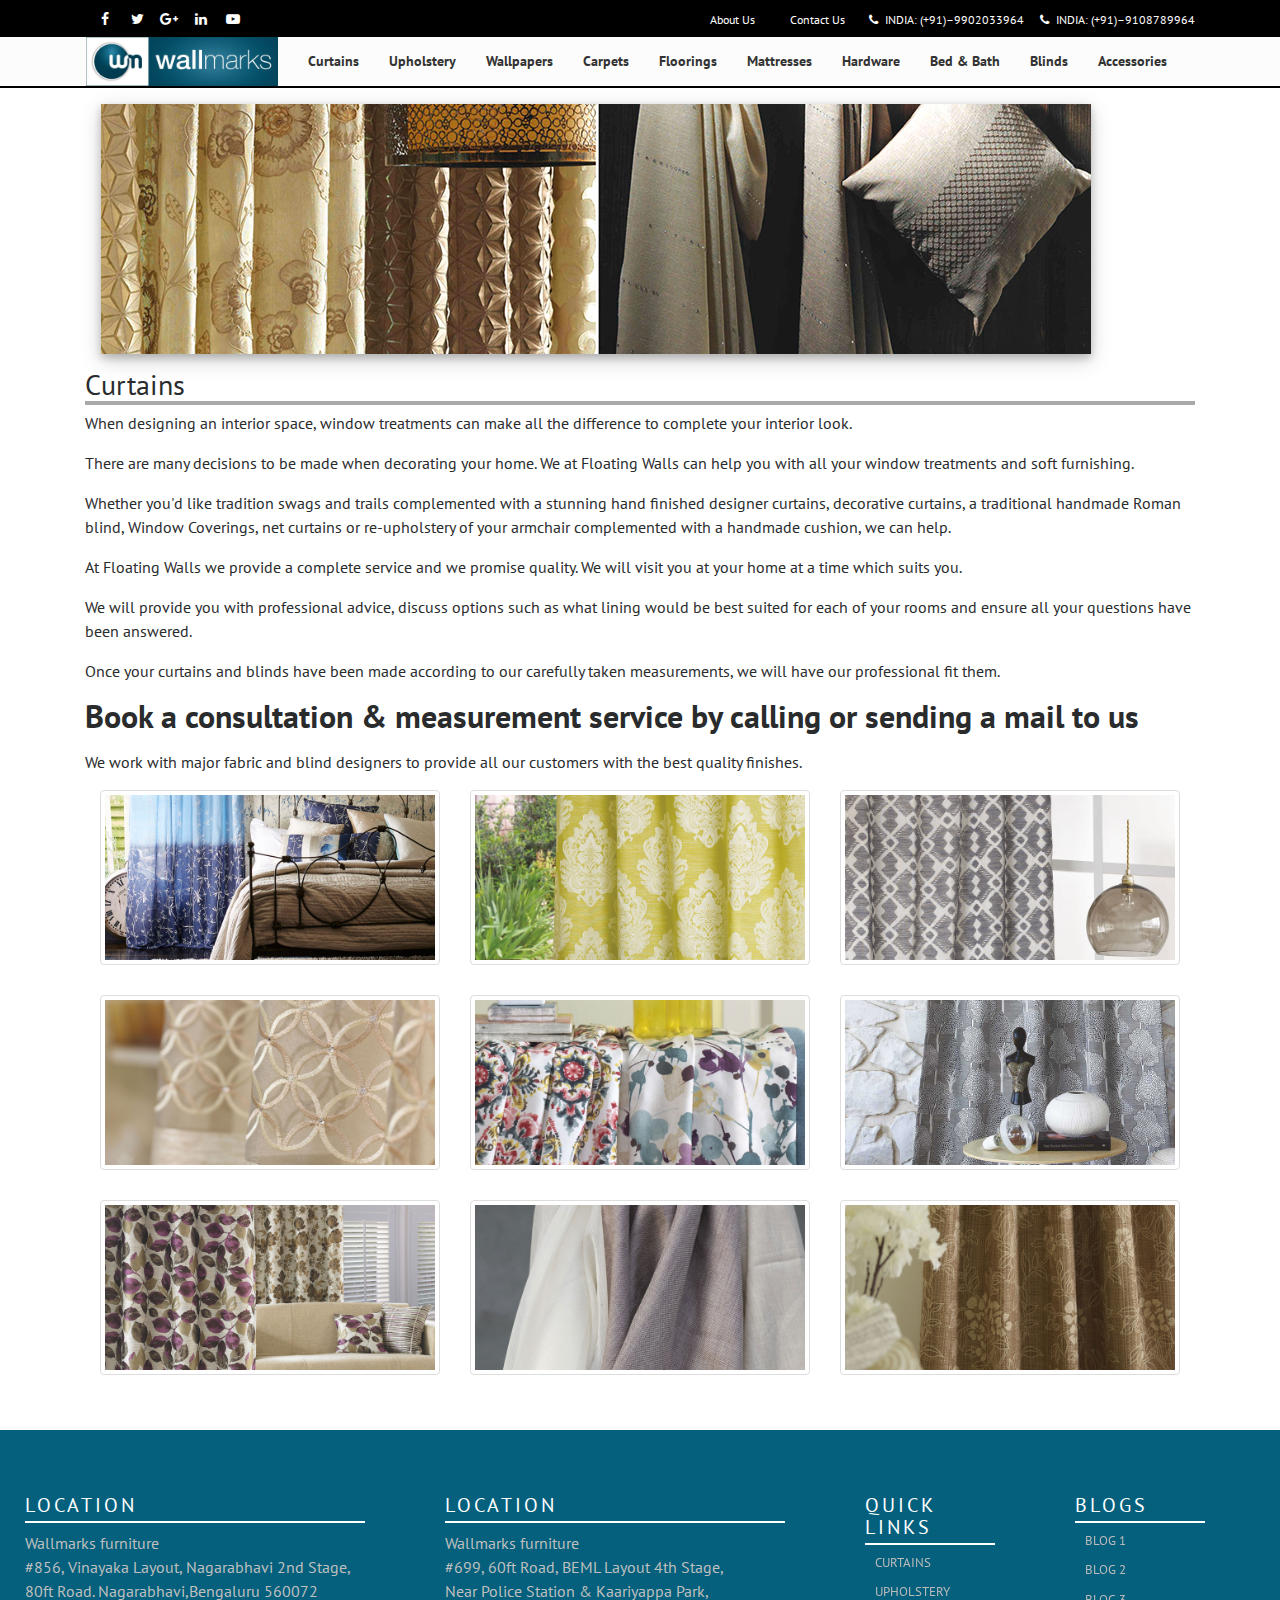
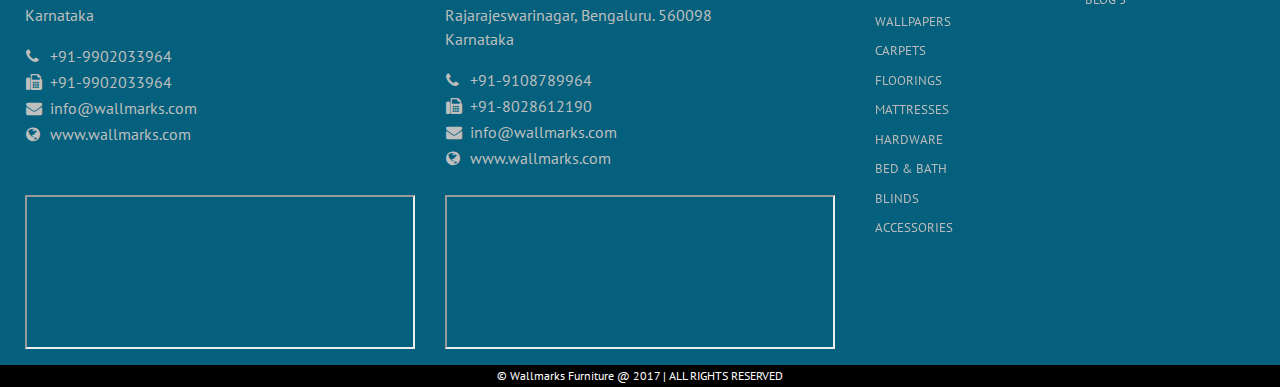
<file: curtains.html>
<!DOCTYPE html>
<!--[if IE 9]>
<html lang="zxx" class="ie9"> <![endif]-->
<!--[if gt IE 9]>
<html lang="zxx" class="ie"> <![endif]-->
<!--[if !IE]><!-->
<html dir="ltr" lang="zxx">
<!--<![endif]-->

<head>
    <meta charset="UTF-8">
    <meta name="viewport" content="width=device-width, initial-scale=1.0">
    <meta name="description" content="wallmarks">
    <meta name="keywords" content="wallmarks">
    <title>Wallmarks - Furnitures</title>
    <!-- Favicon -->
    <link rel="shortcut icon" href="images/favicon.ico">

    <link href="https://fonts.googleapis.com/css?family=Open+Sans|Oxygen|PT+Sans|Roboto|Oleo+Script" rel="stylesheet">

    <link rel="canonical" href="https://www.wallmarks.com/">
    <link rel="stylesheet" href="libs/bootstrap/css/bootstrap.css">
    <link rel="stylesheet" href="libs\owlcarousel2\assets/owl.carousel.min.css">
    <link rel="stylesheet" href="libs\owlcarousel2\assets/owl.theme.default.min.css">
    <link href="css/style.css" rel="stylesheet">
    <link rel="stylesheet" href="css/wallmarks-style.css">
    <link rel="stylesheet" href="libs/font-awesome-4.7.0/css/font-awesome.min.css">

    <script type="application/javascript" src="libs/jquery/jquery.min.js"></script>
    <script type="application/javascript" src="libs/bootstrap/tether.min.js"></script>
    <script type="application/javascript" src="libs/bootstrap/js/bootstrap.min.js"></script>
    <script type="text/javascript" src="js/modernizr.js"></script>
    <script type="text/javascript" src="js/jquery.waypoints.min.js"></script>
    <script type="text/javascript" src="js/sticky.min.js"></script>
    <script type="application/javascript" src="libs/owlcarousel2/owl.carousel.min.js"></script>
    <script type="text/javascript" src="js/template.js"></script>
    <script type="text/javascript" src="js/tether.min.js"></script>
</head>

<body>

<div class="page-wrapper">
    <div class="header-container">
        <div class="header-top dark">
            <div class="container">
                <div class="row">
                    <div class="col-3 col-sm-6 col-lg-3">
                        <div class="header-top-first clearfix">
                            <ul class="social-links circle small clearfix hidden-sm-down">
                                <li class="facebook"><a target="_blank" href="http://www.facebook.com/"><i
                                        class="fa fa-facebook"></i></a></li>
                                <li class="twitter"><a target="_blank" href="http://www.twitter.com/"><i
                                        class="fa fa-twitter"></i></a></li>
                                <li class="googleplus"><a target="_blank" href="http://plus.google.com/"><i
                                        class="fa fa-google-plus"></i></a></li>
                                <li class="linkedin"><a target="_blank" href="http://www.linkedin.com/"><i
                                        class="fa fa-linkedin"></i></a></li>
                                <li class="youtube"><a target="_blank" href="http://www.youtube.com/"><i
                                        class="fa fa-youtube-play"></i></a></li>
                            </ul>
                            <div class="social-links hidden-md-up circle small">
                                <div class="btn-group dropdown">
                                    <button id="header-top-drop-1" type="button"
                                            class="btn dropdown-toggle dropdown-toggle--no-caret" data-toggle="dropdown"
                                            aria-haspopup="true" aria-expanded="false"><i class="fa fa-link"></i>
                                    </button>
                                    <ul class="dropdown-menu dropdown-animation" aria-labelledby="header-top-drop-1">
                                        <li class="facebook"><a target="_blank" href="http://www.facebook.com/"><i
                                                class="fa fa-facebook"></i></a></li>
                                        <li class="twitter"><a target="_blank" href="http://www.twitter.com/"><i
                                                class="fa fa-twitter"></i></a></li>
                                        <li class="googleplus"><a target="_blank" href="http://plus.google.com/"><i
                                                class="fa fa-google-plus"></i></a></li>
                                        <li class="linkedin"><a target="_blank" href="http://www.linkedin.com/"><i
                                                class="fa fa-linkedin"></i></a></li>
                                        <li class="youtube"><a target="_blank" href="http://www.youtube.com/"><i
                                                class="fa fa-youtube-play"></i></a></li>
                                    </ul>
                                </div>
                            </div>

                        </div>
                    </div>
                    <div class="col-9 col-sm-6 col-lg-9">
                        <div id="header-top-second" class="clearfix">
                            <div class="header-top-dropdown text-right">
                                <div class="btn-group">
                                    <a href="#" class="btn btn-default btn-sm">About Us</a>
                                </div>
                                <div class="btn-group">
                                    <a href="#" class="btn btn-default btn-sm"> Contact Us</a>
                                </div>
                                <ul class="list-inline hidden-md-down pull-right">
                                    <li class="list-inline-item"><i class="fa fa-phone pr-1 pl-2"></i>
                                        INDIA: (+91)–9902033964
                                    </li>
                                    <li class="list-inline-item"><i class="fa fa-phone pr-1 pl-2"></i>
                                        INDIA: (+91)–9108789964
                                    </li>
                                </ul>
                            </div>
                        </div>
                    </div>
                </div>
            </div>
            <header class="header fixed fixed-desktop clearfix transparent-header-on">
                <div class="container">
                    <div class="row">
                        <div class="col-md-auto hidden-md-down pl-3">
                            <div class="header-first clearfix">
                                <div id="logo" class="logo">
                                    <a href="index.html"><img id="logo_img_large" src="images/wmbrand.jpg"
                                                              alt="wmbrand.log"></a>
                                </div>
                            </div>
                        </div>
                        <div class="col-lg-8 col-xl-9">
                            <div class="header-second clearfix">
                                <div class="main-navigation animated">
                                    <nav class="navbar navbar-toggleable-md navbar-light p-0">
                                        <button class="navbar-toggler navbar-toggler-right collapsed" type="button"
                                                data-toggle="collapse" data-target="#navbar-collapse-1"
                                                aria-controls="navbar-collapse-1" aria-expanded="false"
                                                aria-label="Toggle navigation">
                                            <span class="navbar-toggler-icon"></span>
                                        </button>
                                        <div class="navbar-brand clearfix hidden-lg-up">
                                            <div id="logo-mobile" class="logo">
                                                <a href="index.html"><img id="logo_img_small" src="images/wmbrand.jpg"
                                                                          alt="wmbrand.log"></a>
                                            </div>
                                        </div>
                                        <div class="navbar-collapse collapse" id="navbar-collapse-1"
                                             aria-expanded="false" style="">
                                            <ul class="navbar-nav ml-xl-auto">
                                                <li class="nav-item dropdown mega-menu">
                                                    <a href="curtains.html" class="nav-link">Curtains</a>
                                                </li>
                                                <li class="nav-item dropdown mega-menu">
                                                    <a href="upholstery.html" class="nav-link">Upholstery</a>
                                                </li>
                                                <li class="nav-item dropdown mega-menu">
                                                    <a href="wallpapers.html" class="nav-link">Wallpapers</a>
                                                </li>
                                                <li class="nav-item dropdown mega-menu">
                                                    <a href="curtains.html" class="nav-link">Carpets</a>
                                                </li>
                                                <li class="nav-item dropdown mega-menu">
                                                    <a href="curtains.html" class="nav-link">Floorings</a>
                                                </li>
                                                <li class="nav-item dropdown mega-menu">
                                                    <a href="curtains.html" class="nav-link">Mattresses</a>
                                                </li>
                                                <li class="nav-item dropdown mega-menu">
                                                    <a href="curtains.html" class="nav-link">Hardware</a>
                                                </li>
                                                <li class="nav-item dropdown mega-menu">
                                                    <a href="curtains.html" class="nav-link">Bed & Bath</a>
                                                </li>
                                                <li class="nav-item dropdown mega-menu">
                                                    <a href="curtains.html" class="nav-link">Blinds</a>
                                                </li>
                                                <li class="nav-item dropdown mega-menu">
                                                    <a href="curtains.html" class="nav-link">Accessories</a>
                                                </li>
                                            </ul>
                                        </div>
                                    </nav>
                                </div>
                            </div>
                        </div>
                    </div>
                </div>
            </header>
        </div>
    </div>

    <div class="container">
        <div class="m-md-3">
            <img src="images/Curtain-Banner3.jpg"
                 style="box-shadow: 0 4px 8px 0 rgba(0, 0, 0, 0.2), 0 6px 20px 0 rgba(0, 0, 0, 0.19);">
        </div>
        <h3 style="border-bottom: 2px solid darkgrey;box-shadow: 0px 2px 0px darkgrey;">Curtains</h3>
        <div class="row">
            <div class="col-lg-12">
                <p>When designing an interior space, window treatments can make all the difference to complete your
                    interior look.</p>
                <p>There are many decisions to be made when decorating your home. We at Floating Walls can help you with
                    all your window treatments and soft furnishing.</p>
                <p>Whether you'd like tradition swags and trails complemented with a stunning hand finished designer
                    curtains, decorative curtains, a traditional handmade Roman blind, Window Coverings, net curtains or
                    re-upholstery of your armchair complemented with a handmade cushion, we can help.</p>
                <p>At Floating Walls we provide a complete service and we promise quality. We will visit you at your
                    home at a time which suits you.</p>
                <p>We will provide you with professional advice, discuss options such as what lining would be best
                    suited for each of your rooms and ensure all your questions have been answered.</p>
                <p>Once your curtains and blinds have been made according to our carefully taken measurements, we will
                    have our professional fit them.</p>
                <h2><p><b>Book a consultation &amp; measurement service by calling or sending a mail to us</b></p></h2>
                <p>We work with major fabric and blind designers to provide all our customers with the best quality
                    finishes.</p>
            </div>
        </div>

        <div class="container">

            <div class="row text-center text-lg-left" style="margin-bottom: 25px;">

                <div class="col-lg-4 col-md-4 col-xs-6" style="padding-bottom: 30px;">
                    <img class="img-fluid img-thumbnail" src="images/curtains/1.jpg" alt="">
                </div>
                <div class="col-lg-4 col-md-4 col-xs-6" style="padding-bottom: 30px;">
                    <img class="img-fluid img-thumbnail" src="images/curtains/2.jpg" alt="">
                </div>
                <div class="col-lg-4 col-md-4 col-xs-6" style="padding-bottom: 30px;">
                    <img class="img-fluid img-thumbnail" src="images/curtains/3.jpg" alt="">
                </div>
                <div class="col-lg-4 col-md-4 col-xs-6" style="padding-bottom: 30px;">
                    <img class="img-fluid img-thumbnail" src="images/curtains/4.jpg" alt="">
                </div>
                <div class="col-lg-4 col-md-4 col-xs-6" style="padding-bottom: 30px;">
                    <img class="img-fluid img-thumbnail" src="images/curtains/5.jpg" alt="">
                </div>
                <div class="col-lg-4 col-md-4 col-xs-6" style="padding-bottom: 30px;">
                    <img class="img-fluid img-thumbnail" src="images/curtains/6.jpg" alt="">
                </div>
                <div class="col-lg-4 col-md-4 col-xs-6" style="padding-bottom: 30px;">
                    <img class="img-fluid img-thumbnail" src="images/curtains/7.jpg" alt="">
                </div>
                <div class="col-lg-4 col-md-4 col-xs-6" style="padding-bottom: 30px;">
                    <img class="img-fluid img-thumbnail" src="images/curtains/8.jpg" alt="">
                </div>
                <div class="col-lg-4 col-md-4 col-xs-6" style="padding-bottom: 30px;">
                    <img class="img-fluid img-thumbnail" src="images/curtains/9.jpg" alt="">
                </div>
            </div>

        </div>
    </div>

    <div class="jumbotron jumbotron-fluid mb-0 custom-footer-color">
        <div class="container-fluid" style="padding-right: 25px;padding-left: 25px;">
            <div class="row">
                <div class="col-lg-4">
                    <h5 class="footer-link-heading">LOCATION</h5>
                    <p style="color: #bfbfbf">
                        Wallmarks furniture<br>
                        #856, Vinayaka Layout, Nagarabhavi 2nd Stage, <br>80ft Road. Nagarabhavi,Bengaluru 560072<br>
                        Karnataka
                    </p>

                    <table>
                        <tbody style="background-color: transparent; color: #bfbfbf">
                        <tr>
                            <td style="width: 24px;border:none"><i class="fa fa-phone"></i></td>
                            <td style="border: none">+91-9902033964</td>
                        </tr>
                        <tr>
                            <td style="width: 24px;border:none"><i class="fa fa-fax"></i></td>
                            <td style="border: none">+91-9902033964</td>
                        </tr>
                        <tr>
                            <td style="width: 24px;border:none"><i class="fa fa-envelope"></i></td>
                            <td style="border: none">info@wallmarks.com</td>
                        </tr>
                        <tr>
                            <td style="width: 24px;border:none"><i class="fa fa-globe"></i></td>
                            <td style="border: none">www.wallmarks.com</td>
                        </tr>
                        </tbody>
                    </table>
                    <br><br>
                    <iframe src="//www.google.com/maps/embed/v1/place?q=Wallmarks&zoom=17&key=AIzaSyCECioPqTNTMYXivMhwnVo98npmaDODlF8"
                            allowfullscreen="true" style="width: 100%">
                    </iframe>
                </div>
                <div class="col-lg-4">
                    <h5 class="footer-link-heading">LOCATION</h5>
                    <p style="color: #bfbfbf">
                        Wallmarks furniture<br>
                        #699, 60ft Road, BEML Layout 4th Stage, <br>Near Police Station & Kaariyappa Park, <br>Rajarajeswarinagar,
                        Bengaluru. 560098 <br>Karnataka
                    </p>
                    <table>
                        <tbody style="background-color: transparent;color: #bfbfbf">
                        <tr>
                            <td style="width: 24px;border:none"><i class="fa fa-phone"></i></td>
                            <td style="border: none">+91-9108789964</td>
                        </tr>
                        <tr>
                            <td style="width: 24px;border:none"><i class="fa fa-fax"></i></td>
                            <td style="border: none">+91-8028612190</td>
                        </tr>
                        <tr>
                            <td style="width: 24px;border:none"><i class="fa fa-envelope"></i></td>
                            <td style="border: none">info@wallmarks.com</td>
                        </tr>
                        <tr>
                            <td style="width: 24px;border:none"><i class="fa fa-globe"></i></td>
                            <td style="border: none">www.wallmarks.com</td>
                        </tr>
                        </tbody>
                    </table>
                    <br>
                    <iframe src="//www.google.com/maps/embed/v1/place?q=Wallmarks+Furnishings+RR+Nagar&zoom=17&key=AIzaSyCECioPqTNTMYXivMhwnVo98npmaDODlF8"
                            allowfullscreen="true" style="width: 100%">
                    </iframe>
                </div>
                <div class="col-lg-2">
                    <h5 class="footer-link-heading">QUICK
                        LINKS</h5>
                    <ul class="list-link">
                        <li><a href="curtains.html">Curtains</a></li>
                        <li><a href="upholstery.html">Upholstery</a></li>
                        <li><a href="wallpapers.html">Wallpapers</a></li>
                        <li><a href="curtains.html">Carpets</a></li>
                        <li><a href="curtains.html">Floorings</a></li>
                        <li><a href="curtains.html">Mattresses</a></li>
                        <li><a href="curtains.html">Hardware</a></li>
                        <li><a href="curtains.html">Bed & bath</a></li>
                        <li><a href="curtains.html">Blinds</a></li>
                        <li><a href="curtains.html">Accessories</a></li>
                    </ul>
                </div>
                <div class="col-lg-2">
                    <h5 class="footer-link-heading">BLOGS</h5>
                    <ul class="list-link">
                        <li><a href="#">Blog 1</a></li>
                        <li><a href="#">Blog 2</a></li>
                        <li><a href="#">Blog 3</a></li>
                    </ul>
                </div>
            </div>
        </div>
    </div>
    <div id="footer" style="background-color: #000000;color: #FFFFFF">
        <div class="container">
            <p class="" style="margin: 0px !important;padding: 2px 0px 2px 0px; text-align: center; font-size: 12px;">
                © Wallmarks Furniture @ 2017 | ALL RIGHTS RESERVED
            </p>
        </div>
    </div>
</div>
</body>

</html>
</file>
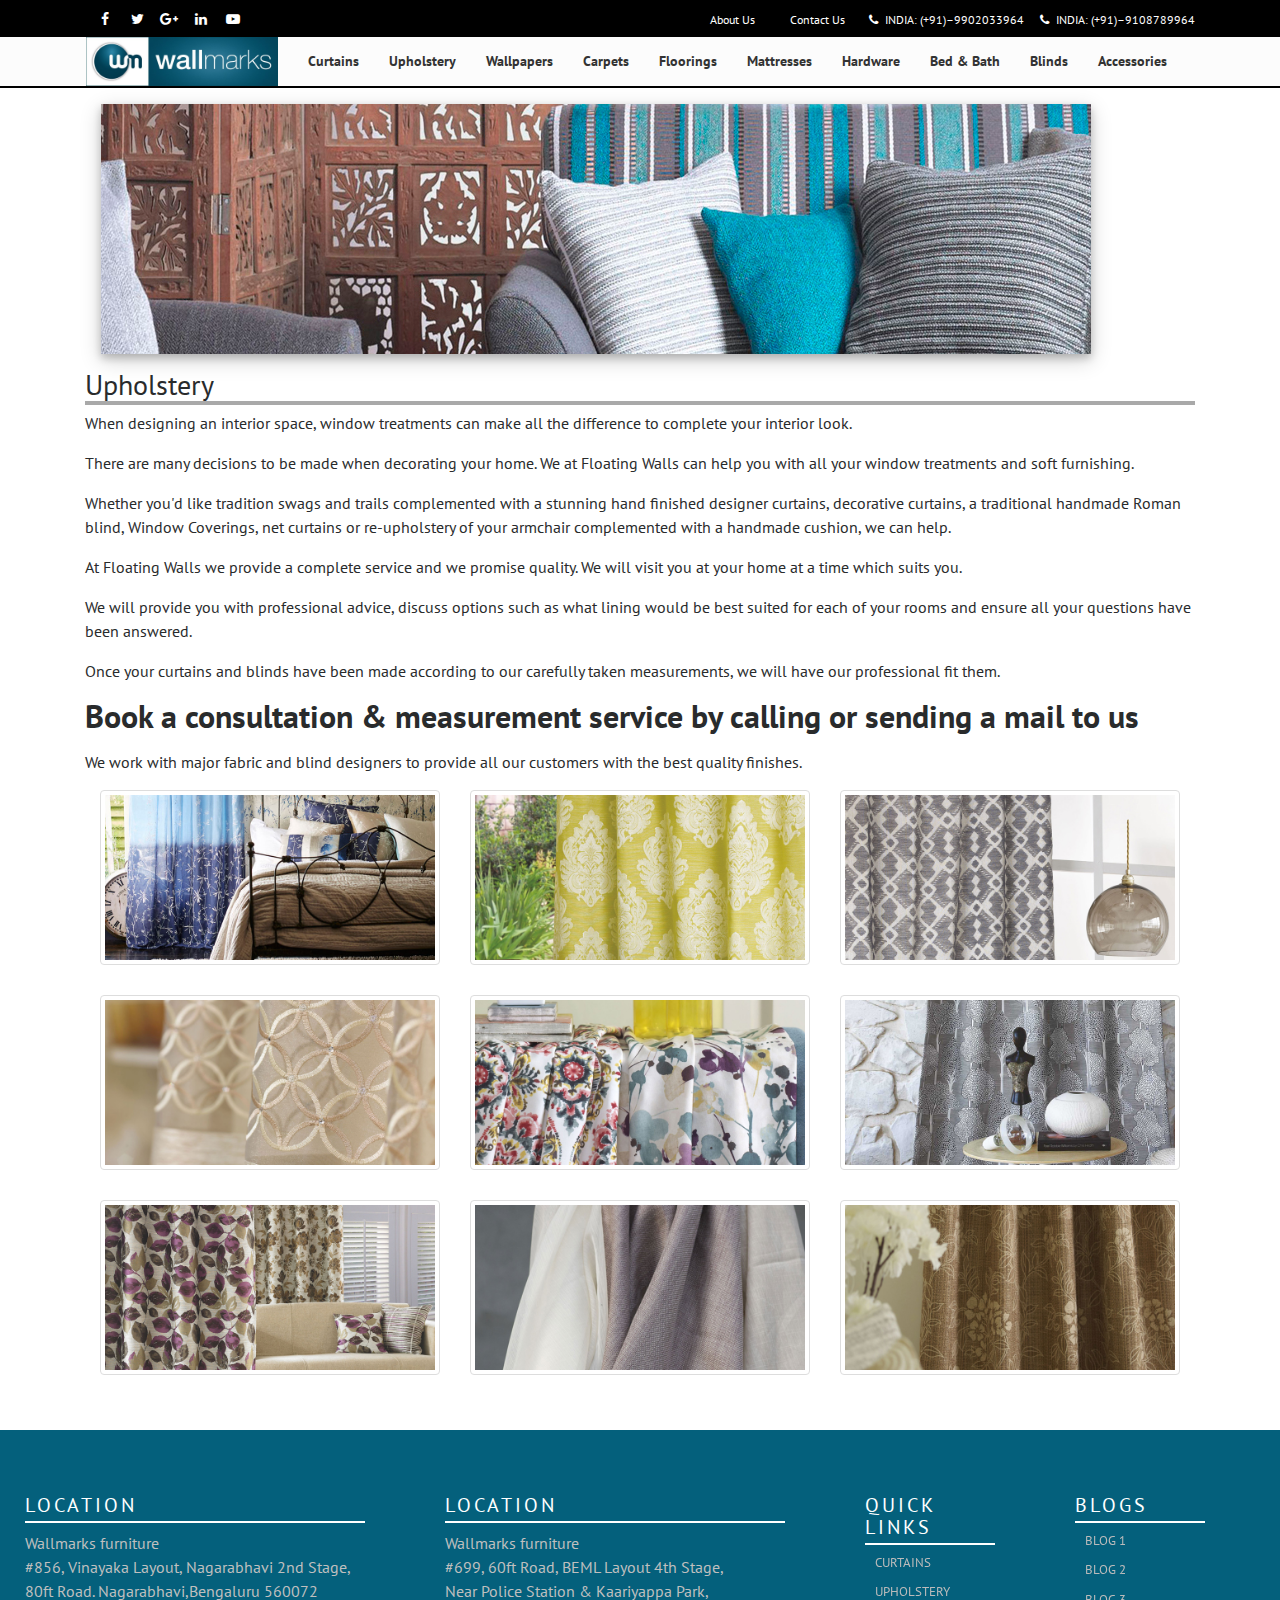
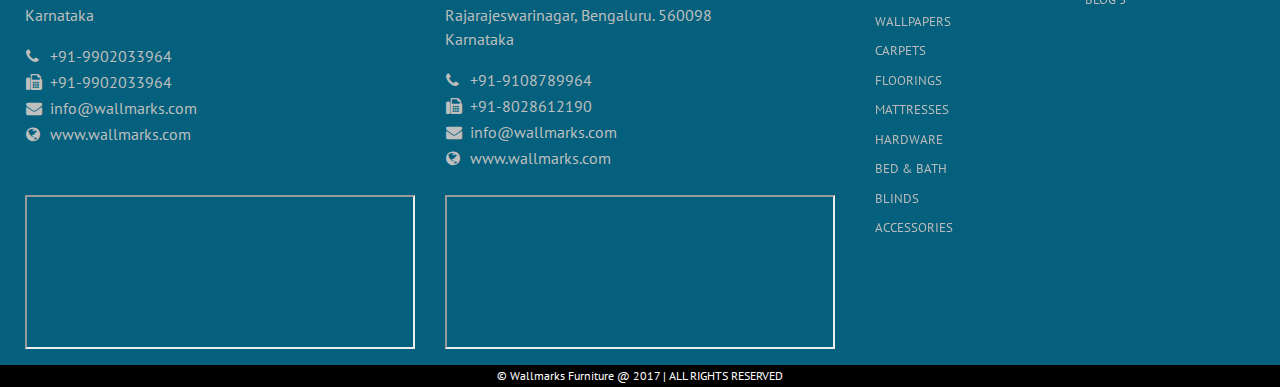
<file: upholstery.html>
<!DOCTYPE html>
<!--[if IE 9]>
<html lang="zxx" class="ie9"> <![endif]-->
<!--[if gt IE 9]>
<html lang="zxx" class="ie"> <![endif]-->
<!--[if !IE]><!-->
<html dir="ltr" lang="zxx">
<!--<![endif]-->

<head>
    <meta charset="UTF-8">
    <meta name="viewport" content="width=device-width, initial-scale=1.0">
    <meta name="description" content="wallmarks">
    <meta name="keywords" content="wallmarks">
    <title>Wallmarks - Furnitures</title>
    <!-- Favicon -->
    <link rel="shortcut icon" href="images/favicon.ico">

    <link href="https://fonts.googleapis.com/css?family=Open+Sans|Oxygen|PT+Sans|Roboto|Oleo+Script" rel="stylesheet">

    <link rel="canonical" href="https://www.wallmarks.com/">
    <link rel="stylesheet" href="libs/bootstrap/css/bootstrap.css">
    <link rel="stylesheet" href="libs\owlcarousel2\assets/owl.carousel.min.css">
    <link rel="stylesheet" href="libs\owlcarousel2\assets/owl.theme.default.min.css">
    <link href="css/style.css" rel="stylesheet">
    <link rel="stylesheet" href="css/wallmarks-style.css">
    <link rel="stylesheet" href="libs/font-awesome-4.7.0/css/font-awesome.min.css">

    <script type="application/javascript" src="libs/jquery/jquery.min.js"></script>
    <script type="application/javascript" src="libs/bootstrap/tether.min.js"></script>
    <script type="application/javascript" src="libs/bootstrap/js/bootstrap.min.js"></script>
    <script type="text/javascript" src="js/modernizr.js"></script>
    <script type="text/javascript" src="js/jquery.waypoints.min.js"></script>
    <script type="text/javascript" src="js/sticky.min.js"></script>
    <script type="application/javascript" src="libs/owlcarousel2/owl.carousel.min.js"></script>
    <script type="text/javascript" src="js/template.js"></script>
    <script type="text/javascript" src="js/tether.min.js"></script>
</head>

<body>

<div class="page-wrapper">
    <div class="header-container">
        <div class="header-top dark">
            <div class="container">
                <div class="row">
                    <div class="col-3 col-sm-6 col-lg-3">
                        <div class="header-top-first clearfix">
                            <ul class="social-links circle small clearfix hidden-sm-down">
                                <li class="facebook"><a target="_blank" href="http://www.facebook.com/"><i
                                        class="fa fa-facebook"></i></a></li>
                                <li class="twitter"><a target="_blank" href="http://www.twitter.com/"><i
                                        class="fa fa-twitter"></i></a></li>
                                <li class="googleplus"><a target="_blank" href="http://plus.google.com/"><i
                                        class="fa fa-google-plus"></i></a></li>
                                <li class="linkedin"><a target="_blank" href="http://www.linkedin.com/"><i
                                        class="fa fa-linkedin"></i></a></li>
                                <li class="youtube"><a target="_blank" href="http://www.youtube.com/"><i
                                        class="fa fa-youtube-play"></i></a></li>
                            </ul>
                            <div class="social-links hidden-md-up circle small">
                                <div class="btn-group dropdown">
                                    <button id="header-top-drop-1" type="button"
                                            class="btn dropdown-toggle dropdown-toggle--no-caret" data-toggle="dropdown"
                                            aria-haspopup="true" aria-expanded="false"><i class="fa fa-link"></i>
                                    </button>
                                    <ul class="dropdown-menu dropdown-animation" aria-labelledby="header-top-drop-1">
                                        <li class="facebook"><a target="_blank" href="http://www.facebook.com/"><i
                                                class="fa fa-facebook"></i></a></li>
                                        <li class="twitter"><a target="_blank" href="http://www.twitter.com/"><i
                                                class="fa fa-twitter"></i></a></li>
                                        <li class="googleplus"><a target="_blank" href="http://plus.google.com/"><i
                                                class="fa fa-google-plus"></i></a></li>
                                        <li class="linkedin"><a target="_blank" href="http://www.linkedin.com/"><i
                                                class="fa fa-linkedin"></i></a></li>
                                        <li class="youtube"><a target="_blank" href="http://www.youtube.com/"><i
                                                class="fa fa-youtube-play"></i></a></li>
                                    </ul>
                                </div>
                            </div>

                        </div>
                    </div>
                    <div class="col-9 col-sm-6 col-lg-9">
                        <div id="header-top-second" class="clearfix">
                            <div class="header-top-dropdown text-right">
                                <div class="btn-group">
                                    <a href="#" class="btn btn-default btn-sm">About Us</a>
                                </div>
                                <div class="btn-group">
                                    <a href="#" class="btn btn-default btn-sm"> Contact Us</a>
                                </div>
                                <ul class="list-inline hidden-md-down pull-right">
                                    <li class="list-inline-item"><i class="fa fa-phone pr-1 pl-2"></i>
                                        INDIA: (+91)–9902033964
                                    </li>
                                    <li class="list-inline-item"><i class="fa fa-phone pr-1 pl-2"></i>
                                        INDIA: (+91)–9108789964
                                    </li>
                                </ul>
                            </div>
                        </div>
                    </div>
                </div>
            </div>
            <header class="header fixed fixed-desktop clearfix transparent-header-on">
                <div class="container">
                    <div class="row">
                        <div class="col-md-auto hidden-md-down pl-3">
                            <div class="header-first clearfix">
                                <div id="logo" class="logo">
                                    <a href="index.html"><img id="logo_img_large" src="images/wmbrand.jpg"
                                                              alt="wmbrand.log"></a>
                                </div>
                            </div>
                        </div>
                        <div class="col-lg-8 col-xl-9">
                            <div class="header-second clearfix">
                                <div class="main-navigation animated">
                                    <nav class="navbar navbar-toggleable-md navbar-light p-0">
                                        <button class="navbar-toggler navbar-toggler-right collapsed" type="button"
                                                data-toggle="collapse" data-target="#navbar-collapse-1"
                                                aria-controls="navbar-collapse-1" aria-expanded="false"
                                                aria-label="Toggle navigation">
                                            <span class="navbar-toggler-icon"></span>
                                        </button>
                                        <div class="navbar-brand clearfix hidden-lg-up">
                                            <div id="logo-mobile" class="logo">
                                                <a href="index.html"><img id="logo_img_small" src="images/wmbrand.jpg"
                                                                          alt="wmbrand.log"></a>
                                            </div>
                                        </div>
                                        <div class="navbar-collapse collapse" id="navbar-collapse-1"
                                             aria-expanded="false" style="">
                                            <ul class="navbar-nav ml-xl-auto">
                                                <li class="nav-item dropdown mega-menu">
                                                    <a href="curtains.html" class="nav-link">Curtains</a>
                                                </li>
                                                <li class="nav-item dropdown mega-menu">
                                                    <a href="upholstery.html" class="nav-link">Upholstery</a>
                                                </li>
                                                <li class="nav-item dropdown mega-menu">
                                                    <a href="wallpapers.html" class="nav-link">Wallpapers</a>
                                                </li>
                                                <li class="nav-item dropdown mega-menu">
                                                    <a href="curtains.html" class="nav-link">Carpets</a>
                                                </li>
                                                <li class="nav-item dropdown mega-menu">
                                                    <a href="curtains.html" class="nav-link">Floorings</a>
                                                </li>
                                                <li class="nav-item dropdown mega-menu">
                                                    <a href="curtains.html" class="nav-link">Mattresses</a>
                                                </li>
                                                <li class="nav-item dropdown mega-menu">
                                                    <a href="curtains.html" class="nav-link">Hardware</a>
                                                </li>
                                                <li class="nav-item dropdown mega-menu">
                                                    <a href="curtains.html" class="nav-link">Bed & Bath</a>
                                                </li>
                                                <li class="nav-item dropdown mega-menu">
                                                    <a href="curtains.html" class="nav-link">Blinds</a>
                                                </li>
                                                <li class="nav-item dropdown mega-menu">
                                                    <a href="curtains.html" class="nav-link">Accessories</a>
                                                </li>
                                            </ul>
                                        </div>
                                    </nav>
                                </div>
                            </div>
                        </div>
                    </div>
                </div>
            </header>
        </div>
    </div>

    <div class="container">
        <div class="m-md-3">
            <img src="images/curtains/upholstery-banner.jpg"
                 style="box-shadow: 0 4px 8px 0 rgba(0, 0, 0, 0.2), 0 6px 20px 0 rgba(0, 0, 0, 0.19);">
        </div>
        <h3 style="border-bottom: 2px solid darkgrey;box-shadow: 0px 2px 0px darkgrey;">Upholstery</h3>
        <div class="row">
            <div class="col-lg-12">
                <p>When designing an interior space, window treatments can make all the difference to complete your
                    interior look.</p>
                <p>There are many decisions to be made when decorating your home. We at Floating Walls can help you with
                    all your window treatments and soft furnishing.</p>
                <p>Whether you'd like tradition swags and trails complemented with a stunning hand finished designer
                    curtains, decorative curtains, a traditional handmade Roman blind, Window Coverings, net curtains or
                    re-upholstery of your armchair complemented with a handmade cushion, we can help.</p>
                <p>At Floating Walls we provide a complete service and we promise quality. We will visit you at your
                    home at a time which suits you.</p>
                <p>We will provide you with professional advice, discuss options such as what lining would be best
                    suited for each of your rooms and ensure all your questions have been answered.</p>
                <p>Once your curtains and blinds have been made according to our carefully taken measurements, we will
                    have our professional fit them.</p>
                <h2><p><b>Book a consultation &amp; measurement service by calling or sending a mail to us</b></p></h2>
                <p>We work with major fabric and blind designers to provide all our customers with the best quality
                    finishes.</p>
            </div>
        </div>

        <div class="container">

            <div class="row text-center text-lg-left" style="margin-bottom: 25px;">

                <div class="col-lg-4 col-md-4 col-xs-6" style="padding-bottom: 30px;">
                    <img class="img-fluid img-thumbnail" src="images/curtains/1.jpg" alt="">
                </div>
                <div class="col-lg-4 col-md-4 col-xs-6" style="padding-bottom: 30px;">
                    <img class="img-fluid img-thumbnail" src="images/curtains/2.jpg" alt="">
                </div>
                <div class="col-lg-4 col-md-4 col-xs-6" style="padding-bottom: 30px;">
                    <img class="img-fluid img-thumbnail" src="images/curtains/3.jpg" alt="">
                </div>
                <div class="col-lg-4 col-md-4 col-xs-6" style="padding-bottom: 30px;">
                    <img class="img-fluid img-thumbnail" src="images/curtains/4.jpg" alt="">
                </div>
                <div class="col-lg-4 col-md-4 col-xs-6" style="padding-bottom: 30px;">
                    <img class="img-fluid img-thumbnail" src="images/curtains/5.jpg" alt="">
                </div>
                <div class="col-lg-4 col-md-4 col-xs-6" style="padding-bottom: 30px;">
                    <img class="img-fluid img-thumbnail" src="images/curtains/6.jpg" alt="">
                </div>
                <div class="col-lg-4 col-md-4 col-xs-6" style="padding-bottom: 30px;">
                    <img class="img-fluid img-thumbnail" src="images/curtains/7.jpg" alt="">
                </div>
                <div class="col-lg-4 col-md-4 col-xs-6" style="padding-bottom: 30px;">
                    <img class="img-fluid img-thumbnail" src="images/curtains/8.jpg" alt="">
                </div>
                <div class="col-lg-4 col-md-4 col-xs-6" style="padding-bottom: 30px;">
                    <img class="img-fluid img-thumbnail" src="images/curtains/9.jpg" alt="">
                </div>
            </div>

        </div>
    </div>

    <div class="jumbotron jumbotron-fluid mb-0 custom-footer-color">
        <div class="container-fluid" style="padding-right: 25px;padding-left: 25px;">
            <div class="row">
                <div class="col-lg-4">
                    <h5 class="footer-link-heading">LOCATION</h5>
                    <p style="color: #bfbfbf">
                        Wallmarks furniture<br>
                        #856, Vinayaka Layout, Nagarabhavi 2nd Stage, <br>80ft Road. Nagarabhavi,Bengaluru 560072<br>
                        Karnataka
                    </p>

                    <table>
                        <tbody style="background-color: transparent; color: #bfbfbf">
                        <tr>
                            <td style="width: 24px;border:none"><i class="fa fa-phone"></i></td>
                            <td style="border: none">+91-9902033964</td>
                        </tr>
                        <tr>
                            <td style="width: 24px;border:none"><i class="fa fa-fax"></i></td>
                            <td style="border: none">+91-9902033964</td>
                        </tr>
                        <tr>
                            <td style="width: 24px;border:none"><i class="fa fa-envelope"></i></td>
                            <td style="border: none">info@wallmarks.com</td>
                        </tr>
                        <tr>
                            <td style="width: 24px;border:none"><i class="fa fa-globe"></i></td>
                            <td style="border: none">www.wallmarks.com</td>
                        </tr>
                        </tbody>
                    </table>
                    <br><br>
                    <iframe src="//www.google.com/maps/embed/v1/place?q=Wallmarks&zoom=17&key=AIzaSyCECioPqTNTMYXivMhwnVo98npmaDODlF8"
                            allowfullscreen="true" style="width: 100%">
                    </iframe>
                </div>
                <div class="col-lg-4">
                    <h5 class="footer-link-heading">LOCATION</h5>
                    <p style="color: #bfbfbf">
                        Wallmarks furniture<br>
                        #699, 60ft Road, BEML Layout 4th Stage, <br>Near Police Station & Kaariyappa Park, <br>Rajarajeswarinagar,
                        Bengaluru. 560098 <br>Karnataka
                    </p>
                    <table>
                        <tbody style="background-color: transparent;color: #bfbfbf">
                        <tr>
                            <td style="width: 24px;border:none"><i class="fa fa-phone"></i></td>
                            <td style="border: none">+91-9108789964</td>
                        </tr>
                        <tr>
                            <td style="width: 24px;border:none"><i class="fa fa-fax"></i></td>
                            <td style="border: none">+91-8028612190</td>
                        </tr>
                        <tr>
                            <td style="width: 24px;border:none"><i class="fa fa-envelope"></i></td>
                            <td style="border: none">info@wallmarks.com</td>
                        </tr>
                        <tr>
                            <td style="width: 24px;border:none"><i class="fa fa-globe"></i></td>
                            <td style="border: none">www.wallmarks.com</td>
                        </tr>
                        </tbody>
                    </table>
                    <br>
                    <iframe src="//www.google.com/maps/embed/v1/place?q=Wallmarks+Furnishings+RR+Nagar&zoom=17&key=AIzaSyCECioPqTNTMYXivMhwnVo98npmaDODlF8"
                            allowfullscreen="true" style="width: 100%">
                    </iframe>
                </div>
                <div class="col-lg-2">
                    <h5 class="footer-link-heading">QUICK
                        LINKS</h5>
                    <ul class="list-link">
                        <li><a href="curtains.html">Curtains</a></li>
                        <li><a href="upholstery.html">Upholstery</a></li>
                        <li><a href="wallpapers.html">Wallpapers</a></li>
                        <li><a href="curtains.html">Carpets</a></li>
                        <li><a href="curtains.html">Floorings</a></li>
                        <li><a href="curtains.html">Mattresses</a></li>
                        <li><a href="curtains.html">Hardware</a></li>
                        <li><a href="curtains.html">Bed & bath</a></li>
                        <li><a href="curtains.html">Blinds</a></li>
                        <li><a href="curtains.html">Accessories</a></li>
                    </ul>
                </div>
                <div class="col-lg-2">
                    <h5 class="footer-link-heading">BLOGS</h5>
                    <ul class="list-link">
                        <li><a href="#">Blog 1</a></li>
                        <li><a href="#">Blog 2</a></li>
                        <li><a href="#">Blog 3</a></li>
                    </ul>
                </div>
            </div>
        </div>
    </div>
    <div id="footer" style="background-color: #000000;color: #FFFFFF">
        <div class="container">
            <p class="" style="margin: 0px !important;padding: 2px 0px 2px 0px; text-align: center; font-size: 12px;">
                © Wallmarks Furniture @ 2017 | ALL RIGHTS RESERVED
            </p>
        </div>
    </div>
</div>
</body>

</html>
</file>
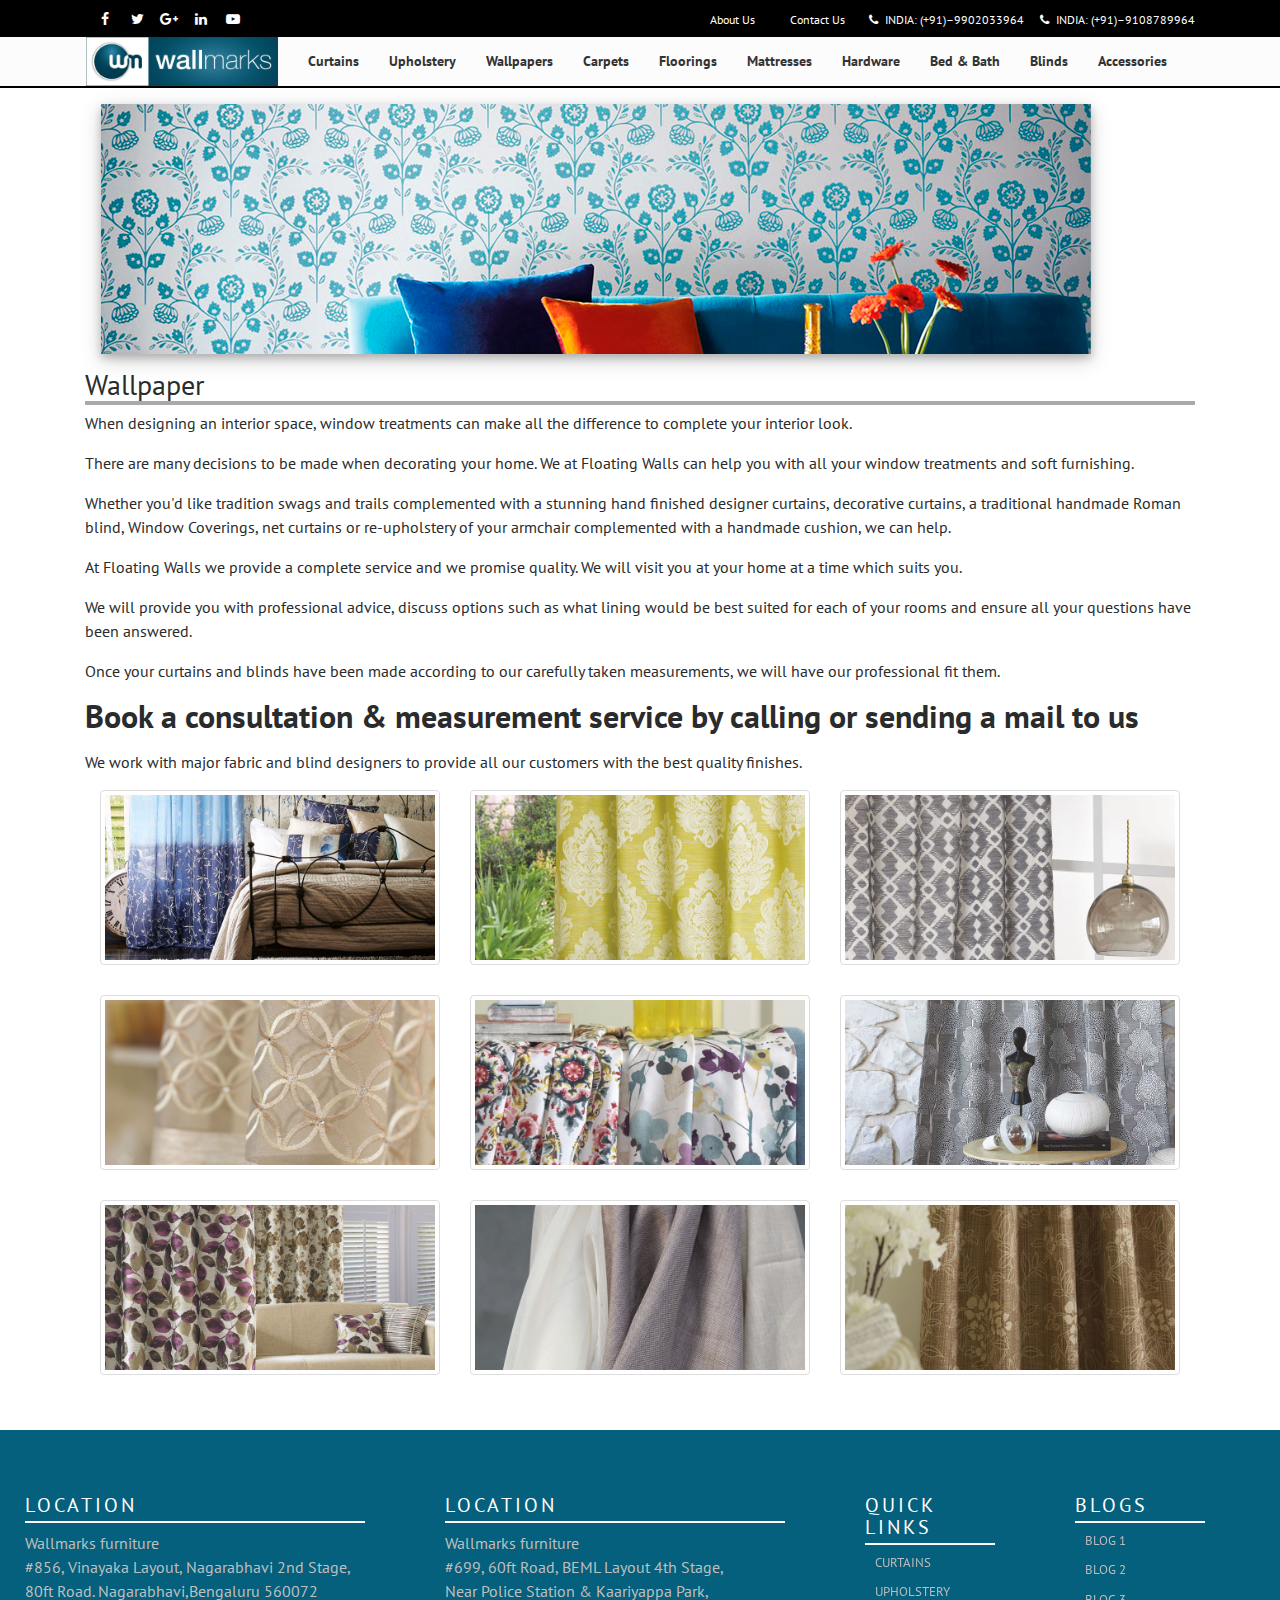
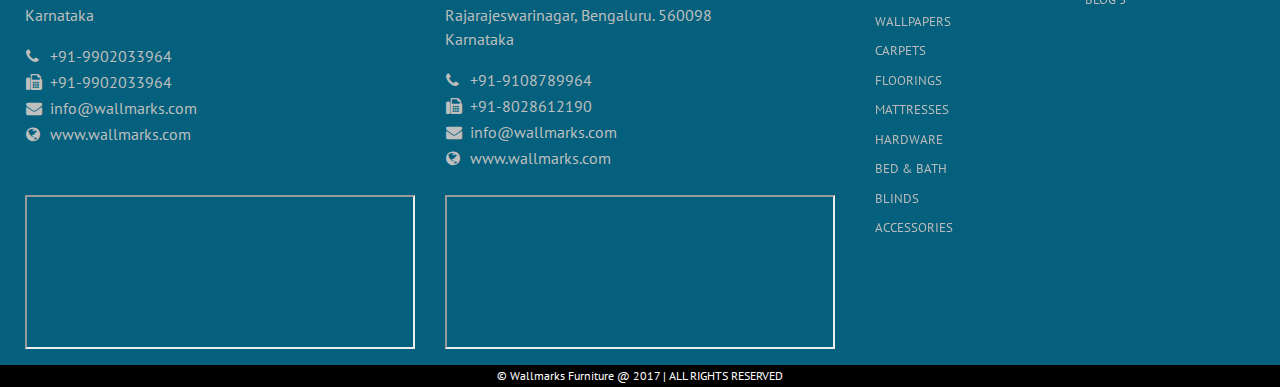
<file: wallpapers.html>
<!DOCTYPE html>
<!--[if IE 9]>
<html lang="zxx" class="ie9"> <![endif]-->
<!--[if gt IE 9]>
<html lang="zxx" class="ie"> <![endif]-->
<!--[if !IE]><!-->
<html dir="ltr" lang="zxx">
<!--<![endif]-->

<head>
    <meta charset="UTF-8">
    <meta name="viewport" content="width=device-width, initial-scale=1.0">
    <meta name="description" content="wallmarks">
    <meta name="keywords" content="wallmarks">
    <title>Wallmarks - Furnitures</title>
    <!-- Favicon -->
    <link rel="shortcut icon" href="images/favicon.ico">

    <link href="https://fonts.googleapis.com/css?family=Open+Sans|Oxygen|PT+Sans|Roboto|Oleo+Script" rel="stylesheet">

    <link rel="canonical" href="https://www.wallmarks.com/">
    <link rel="stylesheet" href="libs/bootstrap/css/bootstrap.css">
    <link rel="stylesheet" href="libs\owlcarousel2\assets/owl.carousel.min.css">
    <link rel="stylesheet" href="libs\owlcarousel2\assets/owl.theme.default.min.css">
    <link href="css/style.css" rel="stylesheet">
    <link rel="stylesheet" href="css/wallmarks-style.css">
    <link rel="stylesheet" href="libs/font-awesome-4.7.0/css/font-awesome.min.css">

    <script type="application/javascript" src="libs/jquery/jquery.min.js"></script>
    <script type="application/javascript" src="libs/bootstrap/tether.min.js"></script>
    <script type="application/javascript" src="libs/bootstrap/js/bootstrap.min.js"></script>
    <script type="text/javascript" src="js/modernizr.js"></script>
    <script type="text/javascript" src="js/jquery.waypoints.min.js"></script>
    <script type="text/javascript" src="js/sticky.min.js"></script>
    <script type="application/javascript" src="libs/owlcarousel2/owl.carousel.min.js"></script>
    <script type="text/javascript" src="js/template.js"></script>
    <script type="text/javascript" src="js/tether.min.js"></script>
</head>

<body>

<div class="page-wrapper">
    <div class="header-container">
        <div class="header-top dark">
            <div class="container">
                <div class="row">
                    <div class="col-3 col-sm-6 col-lg-3">
                        <div class="header-top-first clearfix">
                            <ul class="social-links circle small clearfix hidden-sm-down">
                                <li class="facebook"><a target="_blank" href="http://www.facebook.com/"><i
                                        class="fa fa-facebook"></i></a></li>
                                <li class="twitter"><a target="_blank" href="http://www.twitter.com/"><i
                                        class="fa fa-twitter"></i></a></li>
                                <li class="googleplus"><a target="_blank" href="http://plus.google.com/"><i
                                        class="fa fa-google-plus"></i></a></li>
                                <li class="linkedin"><a target="_blank" href="http://www.linkedin.com/"><i
                                        class="fa fa-linkedin"></i></a></li>
                                <li class="youtube"><a target="_blank" href="http://www.youtube.com/"><i
                                        class="fa fa-youtube-play"></i></a></li>
                            </ul>
                            <div class="social-links hidden-md-up circle small">
                                <div class="btn-group dropdown">
                                    <button id="header-top-drop-1" type="button"
                                            class="btn dropdown-toggle dropdown-toggle--no-caret" data-toggle="dropdown"
                                            aria-haspopup="true" aria-expanded="false"><i class="fa fa-link"></i>
                                    </button>
                                    <ul class="dropdown-menu dropdown-animation" aria-labelledby="header-top-drop-1">
                                        <li class="facebook"><a target="_blank" href="http://www.facebook.com/"><i
                                                class="fa fa-facebook"></i></a></li>
                                        <li class="twitter"><a target="_blank" href="http://www.twitter.com/"><i
                                                class="fa fa-twitter"></i></a></li>
                                        <li class="googleplus"><a target="_blank" href="http://plus.google.com/"><i
                                                class="fa fa-google-plus"></i></a></li>
                                        <li class="linkedin"><a target="_blank" href="http://www.linkedin.com/"><i
                                                class="fa fa-linkedin"></i></a></li>
                                        <li class="youtube"><a target="_blank" href="http://www.youtube.com/"><i
                                                class="fa fa-youtube-play"></i></a></li>
                                    </ul>
                                </div>
                            </div>

                        </div>
                    </div>
                    <div class="col-9 col-sm-6 col-lg-9">
                        <div id="header-top-second" class="clearfix">
                            <div class="header-top-dropdown text-right">
                                <div class="btn-group">
                                    <a href="#" class="btn btn-default btn-sm">About Us</a>
                                </div>
                                <div class="btn-group">
                                    <a href="#" class="btn btn-default btn-sm"> Contact Us</a>
                                </div>
                                <ul class="list-inline hidden-md-down pull-right">
                                    <li class="list-inline-item"><i class="fa fa-phone pr-1 pl-2"></i>
                                        INDIA: (+91)–9902033964
                                    </li>
                                    <li class="list-inline-item"><i class="fa fa-phone pr-1 pl-2"></i>
                                        INDIA: (+91)–9108789964
                                    </li>
                                </ul>
                            </div>
                        </div>
                    </div>
                </div>
            </div>
            <header class="header fixed fixed-desktop clearfix transparent-header-on">
                <div class="container">
                    <div class="row">
                        <div class="col-md-auto hidden-md-down pl-3">
                            <div class="header-first clearfix">
                                <div id="logo" class="logo">
                                    <a href="index.html"><img id="logo_img_large" src="images/wmbrand.jpg"
                                                              alt="wmbrand.log"></a>
                                </div>
                            </div>
                        </div>
                        <div class="col-lg-8 col-xl-9">
                            <div class="header-second clearfix">
                                <div class="main-navigation animated">
                                    <nav class="navbar navbar-toggleable-md navbar-light p-0">
                                        <button class="navbar-toggler navbar-toggler-right collapsed" type="button"
                                                data-toggle="collapse" data-target="#navbar-collapse-1"
                                                aria-controls="navbar-collapse-1" aria-expanded="false"
                                                aria-label="Toggle navigation">
                                            <span class="navbar-toggler-icon"></span>
                                        </button>
                                        <div class="navbar-brand clearfix hidden-lg-up">
                                            <div id="logo-mobile" class="logo">
                                                <a href="index.html"><img id="logo_img_small" src="images/wmbrand.jpg"
                                                                          alt="wmbrand.log"></a>
                                            </div>
                                        </div>
                                        <div class="navbar-collapse collapse" id="navbar-collapse-1"
                                             aria-expanded="false" style="">
                                            <ul class="navbar-nav ml-xl-auto">
                                                <li class="nav-item dropdown mega-menu">
                                                    <a href="curtains.html" class="nav-link">Curtains</a>
                                                </li>
                                                <li class="nav-item dropdown mega-menu">
                                                    <a href="upholstery.html" class="nav-link">Upholstery</a>
                                                </li>
                                                <li class="nav-item dropdown mega-menu">
                                                    <a href="wallpapers.html" class="nav-link">Wallpapers</a>
                                                </li>
                                                <li class="nav-item dropdown mega-menu">
                                                    <a href="curtains.html" class="nav-link">Carpets</a>
                                                </li>
                                                <li class="nav-item dropdown mega-menu">
                                                    <a href="curtains.html" class="nav-link">Floorings</a>
                                                </li>
                                                <li class="nav-item dropdown mega-menu">
                                                    <a href="curtains.html" class="nav-link">Mattresses</a>
                                                </li>
                                                <li class="nav-item dropdown mega-menu">
                                                    <a href="curtains.html" class="nav-link">Hardware</a>
                                                </li>
                                                <li class="nav-item dropdown mega-menu">
                                                    <a href="curtains.html" class="nav-link">Bed & Bath</a>
                                                </li>
                                                <li class="nav-item dropdown mega-menu">
                                                    <a href="curtains.html" class="nav-link">Blinds</a>
                                                </li>
                                                <li class="nav-item dropdown mega-menu">
                                                    <a href="curtains.html" class="nav-link">Accessories</a>
                                                </li>
                                            </ul>
                                        </div>
                                    </nav>
                                </div>
                            </div>
                        </div>
                    </div>
                </div>
            </header>
        </div>
    </div>

    <div class="container">
        <div class="m-md-3">
            <img src="images/curtains/wallpaper-banner.jpg"
                 style="box-shadow: 0 4px 8px 0 rgba(0, 0, 0, 0.2), 0 6px 20px 0 rgba(0, 0, 0, 0.19);">
        </div>
        <h3 style="border-bottom: 2px solid darkgrey;box-shadow: 0px 2px 0px darkgrey;">Wallpaper</h3>
        <div class="row">
            <div class="col-lg-12">
                <p>When designing an interior space, window treatments can make all the difference to complete your
                    interior look.</p>
                <p>There are many decisions to be made when decorating your home. We at Floating Walls can help you with
                    all your window treatments and soft furnishing.</p>
                <p>Whether you'd like tradition swags and trails complemented with a stunning hand finished designer
                    curtains, decorative curtains, a traditional handmade Roman blind, Window Coverings, net curtains or
                    re-upholstery of your armchair complemented with a handmade cushion, we can help.</p>
                <p>At Floating Walls we provide a complete service and we promise quality. We will visit you at your
                    home at a time which suits you.</p>
                <p>We will provide you with professional advice, discuss options such as what lining would be best
                    suited for each of your rooms and ensure all your questions have been answered.</p>
                <p>Once your curtains and blinds have been made according to our carefully taken measurements, we will
                    have our professional fit them.</p>
                <h2><p><b>Book a consultation &amp; measurement service by calling or sending a mail to us</b></p></h2>
                <p>We work with major fabric and blind designers to provide all our customers with the best quality
                    finishes.</p>
            </div>
        </div>

        <div class="container">

            <div class="row text-center text-lg-left" style="margin-bottom: 25px;">

                <div class="col-lg-4 col-md-4 col-xs-6" style="padding-bottom: 30px;">
                    <img class="img-fluid img-thumbnail" src="images/curtains/1.jpg" alt="">
                </div>
                <div class="col-lg-4 col-md-4 col-xs-6" style="padding-bottom: 30px;">
                    <img class="img-fluid img-thumbnail" src="images/curtains/2.jpg" alt="">
                </div>
                <div class="col-lg-4 col-md-4 col-xs-6" style="padding-bottom: 30px;">
                    <img class="img-fluid img-thumbnail" src="images/curtains/3.jpg" alt="">
                </div>
                <div class="col-lg-4 col-md-4 col-xs-6" style="padding-bottom: 30px;">
                    <img class="img-fluid img-thumbnail" src="images/curtains/4.jpg" alt="">
                </div>
                <div class="col-lg-4 col-md-4 col-xs-6" style="padding-bottom: 30px;">
                    <img class="img-fluid img-thumbnail" src="images/curtains/5.jpg" alt="">
                </div>
                <div class="col-lg-4 col-md-4 col-xs-6" style="padding-bottom: 30px;">
                    <img class="img-fluid img-thumbnail" src="images/curtains/6.jpg" alt="">
                </div>
                <div class="col-lg-4 col-md-4 col-xs-6" style="padding-bottom: 30px;">
                    <img class="img-fluid img-thumbnail" src="images/curtains/7.jpg" alt="">
                </div>
                <div class="col-lg-4 col-md-4 col-xs-6" style="padding-bottom: 30px;">
                    <img class="img-fluid img-thumbnail" src="images/curtains/8.jpg" alt="">
                </div>
                <div class="col-lg-4 col-md-4 col-xs-6" style="padding-bottom: 30px;">
                    <img class="img-fluid img-thumbnail" src="images/curtains/9.jpg" alt="">
                </div>
            </div>

        </div>
    </div>

    <div class="jumbotron jumbotron-fluid mb-0 custom-footer-color">
        <div class="container-fluid" style="padding-right: 25px;padding-left: 25px;">
            <div class="row">
                <div class="col-lg-4">
                    <h5 class="footer-link-heading">LOCATION</h5>
                    <p style="color: #bfbfbf">
                        Wallmarks furniture<br>
                        #856, Vinayaka Layout, Nagarabhavi 2nd Stage, <br>80ft Road. Nagarabhavi,Bengaluru 560072<br>
                        Karnataka
                    </p>

                    <table>
                        <tbody style="background-color: transparent; color: #bfbfbf">
                        <tr>
                            <td style="width: 24px;border:none"><i class="fa fa-phone"></i></td>
                            <td style="border: none">+91-9902033964</td>
                        </tr>
                        <tr>
                            <td style="width: 24px;border:none"><i class="fa fa-fax"></i></td>
                            <td style="border: none">+91-9902033964</td>
                        </tr>
                        <tr>
                            <td style="width: 24px;border:none"><i class="fa fa-envelope"></i></td>
                            <td style="border: none">info@wallmarks.com</td>
                        </tr>
                        <tr>
                            <td style="width: 24px;border:none"><i class="fa fa-globe"></i></td>
                            <td style="border: none">www.wallmarks.com</td>
                        </tr>
                        </tbody>
                    </table>
                    <br><br>
                    <iframe src="//www.google.com/maps/embed/v1/place?q=Wallmarks&zoom=17&key=AIzaSyCECioPqTNTMYXivMhwnVo98npmaDODlF8"
                            allowfullscreen="true" style="width: 100%">
                    </iframe>
                </div>
                <div class="col-lg-4">
                    <h5 class="footer-link-heading">LOCATION</h5>
                    <p style="color: #bfbfbf">
                        Wallmarks furniture<br>
                        #699, 60ft Road, BEML Layout 4th Stage, <br>Near Police Station & Kaariyappa Park, <br>Rajarajeswarinagar,
                        Bengaluru. 560098 <br>Karnataka
                    </p>
                    <table>
                        <tbody style="background-color: transparent;color: #bfbfbf">
                        <tr>
                            <td style="width: 24px;border:none"><i class="fa fa-phone"></i></td>
                            <td style="border: none">+91-9108789964</td>
                        </tr>
                        <tr>
                            <td style="width: 24px;border:none"><i class="fa fa-fax"></i></td>
                            <td style="border: none">+91-8028612190</td>
                        </tr>
                        <tr>
                            <td style="width: 24px;border:none"><i class="fa fa-envelope"></i></td>
                            <td style="border: none">info@wallmarks.com</td>
                        </tr>
                        <tr>
                            <td style="width: 24px;border:none"><i class="fa fa-globe"></i></td>
                            <td style="border: none">www.wallmarks.com</td>
                        </tr>
                        </tbody>
                    </table>
                    <br>
                    <iframe src="//www.google.com/maps/embed/v1/place?q=Wallmarks+Furnishings+RR+Nagar&zoom=17&key=AIzaSyCECioPqTNTMYXivMhwnVo98npmaDODlF8"
                            allowfullscreen="true" style="width: 100%">
                    </iframe>
                </div>
                <div class="col-lg-2">
                    <h5 class="footer-link-heading">QUICK
                        LINKS</h5>
                    <ul class="list-link">
                        <li><a href="curtains.html">Curtains</a></li>
                        <li><a href="upholstery.html">Upholstery</a></li>
                        <li><a href="wallpapers.html">Wallpapers</a></li>
                        <li><a href="curtains.html">Carpets</a></li>
                        <li><a href="curtains.html">Floorings</a></li>
                        <li><a href="curtains.html">Mattresses</a></li>
                        <li><a href="curtains.html">Hardware</a></li>
                        <li><a href="curtains.html">Bed & bath</a></li>
                        <li><a href="curtains.html">Blinds</a></li>
                        <li><a href="curtains.html">Accessories</a></li>
                    </ul>
                </div>
                <div class="col-lg-2">
                    <h5 class="footer-link-heading">BLOGS</h5>
                    <ul class="list-link">
                        <li><a href="#">Blog 1</a></li>
                        <li><a href="#">Blog 2</a></li>
                        <li><a href="#">Blog 3</a></li>
                    </ul>
                </div>
            </div>
        </div>
    </div>
    <div id="footer" style="background-color: #000000;color: #FFFFFF">
        <div class="container">
            <p class="" style="margin: 0px !important;padding: 2px 0px 2px 0px; text-align: center; font-size: 12px;">
                © Wallmarks Furniture @ 2017 | ALL RIGHTS RESERVED
            </p>
        </div>
    </div>
</div>
</body>

</html>
</file>
<file: css/style.css>
body {
    /*font-family: 'Roboto', sans-serif;*/
    /*font-family: 'Open Sans', sans-serif;*/
    font-family: 'PT Sans', sans-serif;
    /*font-family: 'Oxygen', sans-serif;*/
}

body.canvas-sliding,
body.canvas-slid {
    overflow-x: hidden;
}

.no-trans * {
    -webkit-transition: none !important;
    -o-transition: none !important;
    transition: none !important;
}

img {
    display: block;
    max-width: 100%;
    height: auto;
}

.logo {
    width: 197px;
    height: 50px;
}


/* Lists
---------------------------------- */

ul {
    list-style: square;
}

.list-icons,
.list {
    list-style: none;
    padding: 0;
}

.list-icons li,
.list li {
    padding: 5px 0;
}

.list-icons li i {
    min-width: 25px;
    text-align: center;
}

.list-inline {
    margin-top: 9px;
    margin-bottom: 8px;
}

.header-top .list-inline {
    display: inline-block;
}


/* Medium desktop devices and tablets */

@media (min-width: 992px) and (max-width: 1199px) {
    .header-top .list-inline>li {
        padding: 0;
    }
}


/* Tables
---------------------------------- */

.table:not(.table-bordered) {
    border-bottom: 2px solid #f3f3f3;
}

.table>thead>tr>th {
    vertical-align: bottom;
    border-bottom: 1px solid #eaeaea;
    background-color: #eaeaea;
    color: #333333;
    font-weight: 400;
}

.table-colored>thead>tr>th {
    color: #ffffff;
}

tbody {
    background-color: #ffffff;
}

.table>thead>tr>th,
.table>tbody>tr>th,
.table>tfoot>tr>th,
.table>thead>tr>td,
.table>tbody>tr>td,
.table>tfoot>tr>td {
    padding: 8px 15px;
    border-top: 1px solid #f3f3f3;
}

.table-striped tbody {
    background-color: #ffffff;
}

.table-striped>tbody>tr:nth-child(odd)>td,
.table-striped>tbody>tr:nth-child(odd)>th {
    background-color: #f5f5f5;
}

.table-striped.table>tbody>tr>td {
    border-color: #e8e8e8;
}

.table-bordered>thead>tr>th,
.table-bordered>tbody>tr>th,
.table-bordered>tfoot>tr>th,
.table-bordered>thead>tr>td,
.table-bordered>tbody>tr>td,
.table-bordered>tfoot>tr>td {
    border-color: #f3f3f3;
}

.table-hover>tbody>tr:hover {
    background-color: rgba(0, 0, 0, 0.04);
}

.dark .table:not(.table-bordered) {
    border-bottom: 2px solid rgba(255, 255, 255, 0.07);
}

.dark .table>tbody {
    background-color: transparent;
}

.dark .table>tbody>tr>td {
    border-top: 1px solid rgba(255, 255, 255, 0.07);
}

.dark .table>thead>tr>th {
    border-bottom: 1px solid rgba(255, 255, 255, 0.07);
    background-color: rgba(0, 0, 0, 0.15);
    color: #f1f1f1;
    font-weight: 400;
    border-top: none;
}


/* 2 Layout
----------------------------------------------------------------------------- */

.page-wrapper {
    background-color: #ffffff;
}

.header-top:not(.banner) {
    background-color: #000000;
    padding: 2px 0;
}

.header {
    background-color: #fcfcfc;
}

.header.dark {
    border-bottom: none;
}

.header.header-small {
    padding: 10px 0;
}

.dark .footer {
    background-color: #222222;
}

.dark .subfooter {
    background-color: #373737;
    border-color: #454545;
}


/*Transparent Header*/

.transparent-header .header-top {
    z-index: 103;
    position: relative;
}

.transparent-header header.header.transparent-header-on {
    z-index: 22;
    position: absolute;
    width: 100%;
    left: 0;
    background-color: rgba(255, 255, 255, 0.92);
    border-bottom: 1px solid rgba(0, 0, 0, 0.07);
    border-top-color: #a0a0a0;
}

.transparent-header .header-top.colored+header.header.transparent-header-on {
    border-top-color: transparent;
}


/*header dropdown*/

.navbar.navbar-toggleable-md .header-dropdown-buttons {
    position: absolute;
    top: 19px;
    right: 80px;
    padding-top: 0;
}

.scroll-spy .banner {
    min-height: 100px;
}

.banner.parallax,
.banner.light-translucent-bg,
.banner.dark-translucent-bg,
.banner.default-translucent-bg {
    min-height: 250px;
    padding-top: 60px;
    padding-bottom: 20px;
}

.banner.banner-big-height {
    min-height: 550px;
    padding-top: 100px;
}

.banner.video-background-banner {
    min-height: 400px;
    padding-top: 100px;
}

.main-container {
    padding: 50px 0;
}

.block {
    margin-bottom: 50px;
}

.section {
    padding: 20px 0;
}

.footer-top {
    padding: 20px 0;
}

.footer {
    padding: 40px 0;
    background-color: #04607c;
}

.footer-content {
    padding: 20px 0;
}

.subfooter {
    background-color: #f5f5f5;
    padding: 25px 0;
    border-top: 1px solid #eaeaea;
}

.full-page .subfooter {
    background-color: transparent;
    position: fixed;
    border: none;
    color: #bbbbbb;
    width: 100%;
    bottom: 0;
    padding: 15px 0;
}

.full-page .subfooter p a {
    text-decoration: none;
    color: #a1a1a1;
}


/* Small devices (tablets, 768px and up) */

@media (min-width: 768px) {
    /*Centered Logo Layout*/
    .header.centered .header-first {
        padding: 12px 0;
    }
    .testimonial-icon {
        top: 26px;
    }
}


/* Medium devices (desktops, tablets less than 991px) */

@media (max-width: 991px) {
    .sidebar {
        margin-top: 40px;
    }
    .footer-content {
        padding: 10px 0;
    }
}


/* Small devices (tablets, phones less than 767px) */

@media (max-width: 767px) {
    /*Transparent Header*/
    .transparent-header .header-first {
        padding: 12px 0 12px;
    }
    .transparent-header .header-first.visible-xs {
        padding: 10px 0 3px;
    }
    .transparent-header .header-second {
        z-index: 21;
    }
    /*Full width Header*/
    .header.full-width {
        padding: 0 15px;
    }
    .header.full-width .header-first {
        padding: 8px 0 0;
    }
}


/* Boxed Layout
---------------------------------- */

.boxed .page-wrapper {
    margin-right: auto;
    margin-left: auto;
    position: relative;
    -webkit-box-shadow: 0px 0px 10px #cacaca;
    box-shadow: 0px 0px 10px #cacaca;
}

.boxed.transparent-page-wrapper .page-wrapper {
    background-color: transparent;
    -webkit-box-shadow: none;
    box-shadow: none;
}

.pattern-1 {
    background-image: url("../images/pattern-1.png");
    background-repeat: repeat;
    background-position: 0 0;
}

.pattern-2 {
    background-image: url("../images/pattern-2.png");
    background-repeat: repeat;
    background-position: 0 0;
}

.pattern-3 {
    background-image: url("../images/pattern-3.png");
    background-repeat: repeat;
    background-position: 0 0;
}

.pattern-4 {
    background-image: url("../images/pattern-4.png");
    background-repeat: repeat;
    background-position: 0 0;
}

.pattern-5 {
    background-image: url("../images/pattern-5.png");
    background-repeat: repeat;
    background-position: 0 0;
}

.pattern-6 {
    background-image: url("../images/pattern-6.png");
    background-repeat: repeat;
    background-position: 0 0;
}

.pattern-7 {
    background-image: url("../images/pattern-7.png");
    background-repeat: repeat;
    background-position: 0 0;
}

.pattern-8 {
    background-image: url("../images/pattern-8.png");
    background-repeat: repeat;
    background-position: 0 0;
}

.pattern-9 {
    background-image: url("../images/pattern-9.png");
    background-repeat: repeat;
    background-position: 0 0;
}

.pattern-4 .page-wrapper,
.pattern-5 .page-wrapper,
.pattern-6 .page-wrapper,
.pattern-7 .page-wrapper,
.pattern-8 .page-wrapper,
.pattern-9 .page-wrapper {
    -webkit-box-shadow: none;
    box-shadow: none;
}


/* Small devices (tablets, 768px and up) */

@media (min-width: 768px) {
    .boxed .page-wrapper {
        width: 750px;
    }
    .testimonial-icon {
        top: 26px;
    }
}


/* Medium devices (desktops, tablets, 992px and up) */

@media (min-width: 992px) {
    .boxed .page-wrapper {
        width: 970px;
    }
}


/* Large devices (Large desktops 1200px and up) */

@media (min-width: 1200px) {
    .boxed .page-wrapper {
        width: 1170px;
    }
}


/*Backgrounds
---------------------------------- */

.background-img-1 {
    background: url("../images/background-img-1.jpg") 50% 0px no-repeat;
}

.background-img-2 {
    background: url("../images/background-img-2.jpg") 50% 0px no-repeat;
}

.background-img-3 {
    background: url("../images/background-img-3.jpg") 50% 0px no-repeat;
}

.background-img-4 {
    background: url("../images/background-img-4.jpg") 50% 0px no-repeat;
}

.background-img-5 {
    background: url("../images/background-img-5.jpg") 50% 0px no-repeat;
}

.background-img-6 {
    background: url("../images/background-img-6.jpg") 50% 0px no-repeat;
}

.background-img-7 {
    background: url("../images/background-img-7.jpg") 50% 0px no-repeat;
}

.background-img-8 {
    background: url("../images/background-img-8.jpg") 50% 0px no-repeat;
}

.background-img-9 {
    background: url("../images/background-img-9.jpg") 50% 0px no-repeat;
}

.background-img-10 {
    background: url("../images/background-img-10.jpg") 50% 0px no-repeat;
}

.fullscreen-bg {
    background: url("../images/fullscreen-bg.jpg") 50% 0px no-repeat;
    position: fixed;
    top: 0;
    left: 0;
    right: 0;
    bottom: 0;
    -webkit-background-size: cover;
    -moz-background-size: cover;
    -o-background-size: cover;
    background-size: cover;
}

.boxed .fullscreen-bg {
    background: none;
}

.white-bg {
    background-color: #ffffff;
}

.light-gray-bg {
    background-color: #fafafa;
    border-top: 1px solid #f3f3f3;
    border-bottom: 1px solid #f3f3f3;
}

.footer-top.light-gray-bg {
    background-color: #f5f5f5;
    border-top: 1px solid #eaeaea;
    border-bottom: 1px solid #eaeaea;
}

.dark-bg {
    background-color: #373737;
    color: #cdcdcd;
}

.dark-bg+.dark-bg:not(.image-box):not(.full-image-container):not(.full-text-container):not(.full-width-section) {
    background-color: #555555;
}

.dark-bg+.dark-bg+.dark-bg {
    background-color: #373737;
}

.dark-bg h1,
.dark-bg h2,
.dark-bg h3,
.dark-bg h4,
.dark-bg h5,
.dark-bg h6 {
    color: #ffffff;
}

.dark-bg a:not(.btn) {
    text-decoration: underline;
    color: #cdcdcd;
}

.dark-bg a:not(.btn):hover {
    text-decoration: none;
    color: #cdcdcd;
}

.default-bg {
    color: #ffffff;
}

.default-bg h1,
.default-bg h2,
.default-bg h3,
.default-bg h4,
.default-bg h5,
.default-bg h6 {
    color: #ffffff;
}

.default-bg a:not(.btn) {
    text-decoration: underline;
    color: #ffffff;
}

.default-bg a:not(.btn):hover {
    text-decoration: none;
    color: #ffffff;
}


/*Translucent Backgrounds*/

.no-touch .parallax,
.no-touch .parallax-2,
.no-touch .parallax-3,
.no-touch .fixed-bg {
    background-attachment: fixed;
}

.light-translucent-bg,
.dark-translucent-bg,
.default-translucent-bg,
.two-col-translucent-bg {
    -webkit-background-size: cover;
    -moz-background-size: cover;
    -o-background-size: cover;
    background-size: cover;
    background-position: 50% 0;
    background-repeat: no-repeat;
    z-index: 1;
    position: relative;
    overflow: hidden;
}

.light-translucent-bg:after,
.dark-translucent-bg:after,
.default-translucent-bg:after,
.two-col-translucent-bg:after {
    content: "";
    position: absolute;
    top: 0;
    left: 0;
    z-index: 2;
    width: 100%;
    height: 100%;
    -webkit-transition: all 0.2s ease-in-out;
    -o-transition: all 0.2s ease-in-out;
    transition: all 0.2s ease-in-out;
    -webkit-backface-visibility: hidden;
    -webkit-transform: translateZ(0) scale(1, 1);
}

.light-translucent-bg>div,
.dark-translucent-bg>div,
.default-translucent-bg>div,
.two-col-translucent-bg>div {
    z-index: 3;
    position: relative;
}

.light-translucent-bg {
    color: #333333;
    border-bottom: 1px solid #dadada;
    border-top: 1px solid #dadada;
}

.light-translucent-bg:after {
    background-color: rgba(255, 255, 255, 0.7);
}

.light-translucent-bg.slight:after {
    background-color: rgba(255, 255, 255, 0.85);
}

.video-background.light-translucent-bg:after,
.video-background-banner.light-translucent-bg:after {
    background-color: rgba(255, 255, 255, 0.5);
}

.light-translucent-bg.hovered:hover:after {
    background-color: rgba(255, 255, 255, 0.8);
}

.dark-translucent-bg:after {
    background-color: rgba(0, 0, 0, 0.5);
}

.dark-translucent-bg.hovered:hover:after {
    background-color: rgba(0, 0, 0, 0.6);
}

.dark-translucent-bg,
.dark-translucent-bg h1,
.dark-translucent-bg h2,
.dark-translucent-bg h3,
.dark-translucent-bg h4,
.dark-translucent-bg h5,
.dark-translucent-bg h6 {
    color: #ffffff;
}

.dark-translucent-bg a:not(.btn) {
    text-decoration: underline;
    color: #ffffff;
}

.dark-translucent-bg a:not(.btn):hover {
    text-decoration: none;
    color: #ffffff;
}

.two-col-translucent-bg {
    color: #333333;
}

.two-col-translucent-bg:after {
    background-color: rgba(255, 255, 255, 0.7);
}


/* Medium devices (desktops, tablets, 992px and up) */

@media (min-width: 992px) {
    .two-col-translucent-bg:after {
        background: -moz-linear-gradient(left, rgba(255, 255, 255, 0.7) 50%, rgba(0, 0, 0, 0.5) 50%);
        background: -webkit-gradient(left, rgba(255, 255, 255, 0.7) 50%, rgba(0, 0, 0, 0.5) 50%);
        background: -webkit-linear-gradient(left, rgba(255, 255, 255, 0.7) 50%, rgba(0, 0, 0, 0.5) 50%);
        background: -o-linear-gradient(left, rgba(255, 255, 255, 0.7) 50%, rgba(0, 0, 0, 0.5) 50%);
        background: -ms-linear-gradient(left, rgba(255, 255, 255, 0.7) 50%, rgba(0, 0, 0, 0.5) 50%);
        background: linear-gradient(to right, rgba(255, 255, 255, 0.7) 50%, rgba(0, 0, 0, 0.5) 50%);
    }
    .two-col-translucent-bg .container>.row>div+div,
    .two-col-translucent-bg .container>.row>div+div h1,
    .two-col-translucent-bg .container>.row>div+div h2,
    .two-col-translucent-bg .container>.row>div+div h3,
    .two-col-translucent-bg .container>.row>div+div h4,
    .two-col-translucent-bg .container>.row>div+div h5,
    .two-col-translucent-bg .container>.row>div+div h6 {
        color: #ffffff;
    }
    .two-col-translucent-bg .container>.row>div+div a:not(.btn) {
        text-decoration: underline;
        color: #ffffff;
    }
    .two-col-translucent-bg .container>.row>div+div a:not(.btn):hover {
        text-decoration: none;
        color: #ffffff;
    }
}

.default-translucent-bg,
.default-translucent-bg h1,
.default-translucent-bg h2,
.default-translucent-bg h3,
.default-translucent-bg h4,
.default-translucent-bg h5,
.default-translucent-bg h6 {
    color: #ffffff;
}

.default-translucent-bg a:not(.btn) {
    text-decoration: underline;
    color: #ffffff;
}

.default-translucent-bg a:not(.btn):hover {
    text-decoration: none;
    color: #ffffff;
}

.default-hovered {
    -webkit-transition: all 0.2s ease-in-out;
    -o-transition: all 0.2s ease-in-out;
    transition: all 0.2s ease-in-out;
}

.light-gray-bg.default-hovered:hover * {
    color: #ffffff;
}

.position-bottom {
    position: absolute !important;
    bottom: 0;
    width: 100%;
}


/*Animated Backgrounds
---------------------------------- */


/* Small devices (tablets, 768px and up) */

.animated-text {
    overflow: hidden;
}

@media (min-width: 768px) {
    .animated-text h2 {
        -webkit-transition: all 0.2s ease-in-out;
        -o-transition: all 0.2s ease-in-out;
        transition: all 0.2s ease-in-out;
        position: absolute;
        top: 0;
        width: 100%;
    }
    .animated-text h2+h2 {
        opacity: 0;
        filter: alpha(opacity=0);
        -webkit-transform: scale(1.15);
        -moz-transform: scale(1.15);
        -ms-transform: scale(1.15);
        -o-transform: scale(1.15);
        transform: scale(1.15);
    }
    .animated-text:hover h2 {
        opacity: 0;
        filter: alpha(opacity=0);
        -webkit-transform: scale(0.85);
        -moz-transform: scale(0.85);
        -ms-transform: scale(0.85);
        -o-transform: scale(0.85);
        transform: scale(0.85);
    }
    .animated-text:hover h2+h2 {
        opacity: 1;
        filter: alpha(opacity=100);
        -webkit-transform: scale(1);
        -moz-transform: scale(1);
        -ms-transform: scale(1);
        -o-transform: scale(1);
        transform: scale(1);
    }
}


/* Small devices (tablets, phones less than 767px) */

@media (max-width: 767px) {
    .animated-text h2+h2 {
        display: none;
    }
}


/* Fixed navigation
---------------------------------- */

.fixed-header-on .header.fixed,
.fixed-header-on header.header.transparent-header-on {
    position: fixed;
    width: 100%;
    top: 0;
    left: 0;
    z-index: 1006;
    opacity: 0;
    filter: alpha(opacity=0);
    -webkit-backface-visibility: hidden;
    -webkit-transform: translateZ(0);
}

.fixed-header-on .header.fixed.object-visible {
    opacity: 1;
    filter: alpha(opacity=100);
}

.fixed-header-on .header.fixed:not(.dark) {
    border-bottom: 0px solid #000;
    background-color: rgba(255, 255, 255, 0.95);
}

.transparent-header .sticky-wrapper {
    position: absolute;
    width: 100%;
    left: 0;
}

.fixed-header-on.boxed .header.fixed {
    left: auto;
    -webkit-transition: left linear 0s !important;
    -o-transition: left linear 0s !important;
    transition: left linear 0s !important;
}

.fixed-header-on .header .logo {
    margin-bottom: -2px;
}

.fixed-header-on .header.fixed.animated {
    -webkit-animation-duration: 0.4s;
    animation-duration: 0.4s;
}

.fixed-header-on .header-dropdown-buttons {
    padding-top: 10px;
}

.fixed-header-on .header-dropdown-buttons .btn-group .dropdown-menu {
    margin-top: 19px;
}


/* Small devices (tablets, 768px and up) */

@media (min-width: 768px) {
    .fixed-header-on.boxed .header.fixed {
        width: 750px;
    }
}


/* Medium devices (desktops, tablets, 992px and up) */

@media (min-width: 992px) {
    .fixed-header-on .header .logo,
    .fixed-header-on .header .site-slogan {
        display: block;
    }
    .fixed-header-on.boxed .header.fixed {
        width: 970px;
    }
    .fixed-header-on .header-first {
        /*padding: 7px 0 0 0;*/
        -webkit-transition: all 0.2s ease-in-out;
        -o-transition: all 0.2s ease-in-out;
        transition: all 0.2s ease-in-out;
    }
    .fixed-header-on .main-navigation .navbar-nav>li>a {
        /*padding-top: 21px;
        padding-bottom: 21px;*/
    }
    .fixed.header .main-navigation.animated .navbar-nav>li>a {
        -webkit-transition: all 0.2s ease-in-out;
        -o-transition: all 0.2s ease-in-out;
        transition: all 0.2s ease-in-out;
    }
}


/* Large devices (Large desktops 1200px and up) */

@media (min-width: 1200px) {
    .fixed-header-on.boxed .header.fixed {
        width: 1170px;
    }
}


/* Fullpage navigation
---------------------------------- */

.full-page .header-container {
    position: fixed;
    width: 100%;
    top: 0;
}


/* Custom Grid
---------------------------------- */

.grid-space-20 {
    margin-right: -10.5px;
    margin-left: -10.5px;
}

.grid-space-20 .col-lg-6,
.grid-space-20 .col-lg-4,
.grid-space-20 .col-lg-3,
.grid-space-20 .col-md-6,
.grid-space-20 .col-md-4,
.grid-space-20 .col-md-3,
.grid-space-20 .col-sm-6,
.grid-space-20 .col-sm-4,
.grid-space-20 .col-sm-3,
.grid-space-20 .col-xs-6,
.grid-space-20 .col-xs-4,
.grid-space-20 .col-xs-3 {
    padding-left: 10px;
    padding-right: 10px;
}

.grid-space-10 {
    margin-right: -6px;
    margin-left: -6px;
}

.grid-space-10 .col-lg-6,
.grid-space-10 .col-lg-4,
.grid-space-10 .col-lg-3,
.grid-space-10 .col-md-6,
.grid-space-10 .col-md-4,
.grid-space-10 .col-md-3,
.grid-space-10 .col-sm-6,
.grid-space-10 .col-sm-4,
.grid-space-10 .col-sm-3,
.grid-space-10 .col-xs-6,
.grid-space-10 .col-xs-4,
.grid-space-10 .col-xs-3 {
    padding-left: 5px;
    padding-right: 5px;
}

.grid-space-0 {
    margin-right: 0;
    margin-left: 0;
}

.container-fluid .grid-space-0 {
    margin-right: -15px;
    margin-left: -15px;
}

.grid-space-0 .col-lg-6,
.grid-space-0 .col-lg-4,
.grid-space-0 .col-lg-3,
.grid-space-0 .col-md-6,
.grid-space-0 .col-md-4,
.grid-space-0 .col-md-3,
.grid-space-0 .col-sm-6,
.grid-space-0 .col-sm-4,
.grid-space-0 .col-sm-3,
.grid-space-0 .col-xs-6,
.grid-space-0 .col-xs-4,
.grid-space-0 .col-xs-3 {
    padding-left: 0;
    padding-right: 0;
}

.grid-space-0>div {
    margin-bottom: 0;
    padding-bottom: 0;
}


/* Separators
---------------------------------- */

.separator {
    width: 100%;
    margin: 20px auto 15px;
    position: relative;
    height: 1px;
    -webkit-backface-visibility: hidden;
    -webkit-transform: translateZ(0) scale(1, 1);
}

.separator:after {
    height: 1px;
    background: #e8e8e8;
    background: -moz-linear-gradient(left, transparent 0%, rgba(0, 0, 0, 0.09) 35%, rgba(0, 0, 0, 0.09) 70%, transparent 100%);
    background: -webkit-gradient(linear, left top, right top, color-stop(0%, transparent), color-stop(35%, rgba(0, 0, 0, 0.09)), color-stop(70%, rgba(0, 0, 0, 0.09)), color-stop(100%, transparent));
    background: -webkit-linear-gradient(left, transparent 0%, rgba(0, 0, 0, 0.09) 35%, rgba(0, 0, 0, 0.09) 70%, transparent 100%);
    background: -o-linear-gradient(left, transparent 0%, rgba(0, 0, 0, 0.09) 35%, rgba(0, 0, 0, 0.09) 70%, transparent 100%);
    background: -ms-linear-gradient(left, transparent 0%, rgba(0, 0, 0, 0.09) 35%, rgba(0, 0, 0, 0.09) 70%, transparent 100%);
    background: linear-gradient(to right, transparent 0%, rgba(0, 0, 0, 0.09) 35%, rgba(0, 0, 0, 0.09) 70%, transparent 100%);
    position: absolute;
    bottom: -1px;
    content: "";
    width: 100%;
    left: 0;
}

.dark-bg:not(.banner) .separator:after {
    background: #505050;
    background: -moz-linear-gradient(left, #373737 0%, #505050 35%, #505050 70%, #373737 100%);
    background: -webkit-gradient(linear, left top, right top, color-stop(0%, #373737), color-stop(35%, #505050), color-stop(70%, #505050), color-stop(100%, #373737));
    background: -webkit-linear-gradient(left, #373737 0%, #505050 35%, #505050 70%, #373737 100%);
    background: -o-linear-gradient(left, #373737 0%, #505050 35%, #505050 70%, #373737 100%);
    background: -ms-linear-gradient(left, #373737 0%, #505050 35%, #505050 70%, #373737 100%);
    background: linear-gradient(to right, #373737 0%, #505050 35%, #505050 70%, #373737 100%);
}

#footer.dark .separator:after {
    background: #505050;
    background: -moz-linear-gradient(left, #222222 0%, #505050 35%, #505050 70%, #222222 100%);
    background: -webkit-gradient(linear, left top, right top, color-stop(0%, #222222), color-stop(35%, #505050), color-stop(70%, #505050), color-stop(100%, #222222));
    background: -webkit-linear-gradient(left, #222222 0%, #505050 35%, #505050 70%, #222222 100%);
    background: -o-linear-gradient(left, #222222 0%, #505050 35%, #505050 70%, #222222 100%);
    background: -ms-linear-gradient(left, #222222 0%, #505050 35%, #505050 70%, #222222 100%);
    background: linear-gradient(to right, #222222 0%, #505050 35%, #505050 70%, #222222 100%);
}

.default-bg .separator:after,
.dark-translucent-bg .separator:after,
.default-translucent-bg .separator:after,
.light.separator:after {
    background: rgba(255, 255, 255, 0.5);
    background: -moz-linear-gradient(left, rgba(255, 255, 255, 0) 0%, rgba(255, 255, 255, 0.5) 35%, rgba(255, 255, 255, 0.5) 70%, rgba(255, 255, 255, 0) 100%);
    background: -webkit-gradient(linear, left top, right top, color-stop(0%, rgba(255, 255, 255, 0)), color-stop(35%, rgba(255, 255, 255, 0.5)), color-stop(70%, rgba(255, 255, 255, 0.5)), color-stop(100%, rgba(255, 255, 255, 0)));
    background: -webkit-linear-gradient(left, rgba(255, 255, 255, 0) 0%, rgba(255, 255, 255, 0.5) 35%, rgba(255, 255, 255, 0.5) 70%, rgba(255, 255, 255, 0) 100%);
    background: -o-linear-gradient(left, rgba(255, 255, 255, 0) 0%, rgba(255, 255, 255, 0.5) 35%, rgba(255, 255, 255, 0.5) 70%, rgba(255, 255, 255, 0) 100%);
    background: -ms-linear-gradient(left, rgba(255, 255, 255, 0) 0%, rgba(255, 255, 255, 0.5) 35%, rgba(255, 255, 255, 0.5) 70%, rgba(255, 255, 255, 0) 100%);
    background: linear-gradient(to right, rgba(255, 255, 255, 0) 0%, rgba(255, 255, 255, 0.5) 35%, rgba(255, 255, 255, 0.5) 70%, rgba(255, 255, 255, 0) 100%);
}


/* Medium devices (desktops, tablets, 992px and up) */

@media (min-width: 992px) {
    .two-col-translucent-bg .container>.row>div+div .separator:after {
        background: rgba(255, 255, 255, 0.5);
        background: -moz-linear-gradient(left, rgba(255, 255, 255, 0) 0%, rgba(255, 255, 255, 0.5) 35%, rgba(255, 255, 255, 0.5) 70%, rgba(255, 255, 255, 0) 100%);
        background: -webkit-gradient(linear, left top, right top, color-stop(0%, rgba(255, 255, 255, 0)), color-stop(35%, rgba(255, 255, 255, 0.5)), color-stop(70%, rgba(255, 255, 255, 0.5)), color-stop(100%, rgba(255, 255, 255, 0)));
        background: -webkit-linear-gradient(left, rgba(255, 255, 255, 0) 0%, rgba(255, 255, 255, 0.5) 35%, rgba(255, 255, 255, 0.5) 70%, rgba(255, 255, 255, 0) 100%);
        background: -o-linear-gradient(left, rgba(255, 255, 255, 0) 0%, rgba(255, 255, 255, 0.5) 35%, rgba(255, 255, 255, 0.5) 70%, rgba(255, 255, 255, 0) 100%);
        background: -ms-linear-gradient(left, rgba(255, 255, 255, 0) 0%, rgba(255, 255, 255, 0.5) 35%, rgba(255, 255, 255, 0.5) 70%, rgba(255, 255, 255, 0) 100%);
        background: linear-gradient(to right, rgba(255, 255, 255, 0) 0%, rgba(255, 255, 255, 0.5) 35%, rgba(255, 255, 255, 0.5) 70%, rgba(255, 255, 255, 0) 100%);
    }
}

.light-translucent-bg .separator:after,
.two-col-translucent-bg .container>.row>div .separator:after,
.dark.separator:after {
    background: rgba(0, 0, 0, 0.5);
    background: -moz-linear-gradient(left, transparent 0%, rgba(0, 0, 0, 0.4) 35%, rgba(0, 0, 0, 0.4) 70%, transparent 100%);
    background: -webkit-gradient(linear, left top, right top, color-stop(0%, transparent), color-stop(35%, rgba(0, 0, 0, 0.4)), color-stop(70%, rgba(0, 0, 0, 0.4)), color-stop(100%, transparent));
    background: -webkit-linear-gradient(left, transparent 0%, rgba(0, 0, 0, 0.4) 35%, rgba(0, 0, 0, 0.4) 70%, transparent 100%);
    background: -o-linear-gradient(left, transparent 0%, rgba(0, 0, 0, 0.4) 35%, rgba(0, 0, 0, 0.4) 70%, transparent 100%);
    background: -ms-linear-gradient(left, transparent 0%, rgba(0, 0, 0, 0.4) 35%, rgba(0, 0, 0, 0.4) 70%, transparent 100%);
    background: linear-gradient(to right, transparent 0%, rgba(0, 0, 0, 0.4) 35%, rgba(0, 0, 0, 0.4) 70%, transparent 100%);
}

h3+.separator,
h4+.separator,
h5+.separator {
    margin-top: 15px;
}

.separator-2,
.separator-3 {
    width: 100%;
    margin-bottom: 15px;
    position: relative;
    height: 1px;
}

.separator-2:after {
    height: 1px;
    background: #d1d1d1;
    background: -moz-linear-gradient(left, rgba(0, 0, 0, 0.18) 0%, rgba(0, 0, 0, 0.12) 35%, rgba(0, 0, 0, 0.05) 70%, transparent 100%);
    background: -webkit-gradient(linear, left top, right top, color-stop(0%, rgba(0, 0, 0, 0.18)), color-stop(35%, rgba(0, 0, 0, 0.12)), color-stop(70%, rgba(0, 0, 0, 0.05)), color-stop(100%, transparent));
    background: -webkit-linear-gradient(left, rgba(0, 0, 0, 0.18) 0%, rgba(0, 0, 0, 0.12) 35%, rgba(0, 0, 0, 0.05) 70%, transparent 100%);
    background: -o-linear-gradient(left, rgba(0, 0, 0, 0.18) 0%, rgba(0, 0, 0, 0.12) 35%, rgba(0, 0, 0, 0.05) 70%, transparent 100%);
    background: -ms-linear-gradient(left, rgba(0, 0, 0, 0.18) 0%, rgba(0, 0, 0, 0.12) 35%, rgba(0, 0, 0, 0.05) 70%, transparent 100%);
    background: linear-gradient(to right, rgba(0, 0, 0, 0.18) 0%, rgba(0, 0, 0, 0.12) 35%, rgba(0, 0, 0, 0.05) 70%, transparent 100%);
    position: absolute;
    bottom: -1px;
    left: 0px;
    content: "";
    width: 100%;
}

.dark-bg .separator-2:after {
    background: #666666;
    background: -moz-linear-gradient(left, #666666 0%, #555555 35%, #444444 70%, #373737 100%);
    background: -webkit-gradient(linear, left top, right top, color-stop(0%, #666666), color-stop(35%, #555555), color-stop(70%, #444444), color-stop(100%, #373737));
    background: -webkit-linear-gradient(left, #666666 0%, #555555 35%, #444444 70%, #373737 100%);
    background: -o-linear-gradient(left, #666666 0%, #555555 35%, #444444 70%, #373737 100%);
    background: -ms-linear-gradient(left, #666666 0%, #555555 35%, #444444 70%, #373737 100%);
    background: linear-gradient(to right, #666666 0%, #555555 35%, #444444 70%, #373737 100%);
}

#footer.dark .separator-2:after {
    background: #444444;
    background: -moz-linear-gradient(left, #444444 0%, #393939 35%, #323232 70%, #222222 100%);
    background: -webkit-gradient(linear, left top, right top, color-stop(0%, #444444), color-stop(35%, #393939), color-stop(70%, #323232), color-stop(100%, #222222));
    background: -webkit-linear-gradient(left, #444444 0%, #393939 35%, #323232 70%, #222222 100%);
    background: -o-linear-gradient(left, #444444 0%, #393939 35%, #323232 70%, #222222 100%);
    background: -ms-linear-gradient(left, #444444 0%, #393939 35%, #323232 70%, #222222 100%);
    background: linear-gradient(to right, #444444 0%, #393939 35%, #323232 70%, #222222 100%);
}

.light-translucent-bg .separator-2:after,
.two-col-translucent-bg .container>.row>div .separator-2:after,
.dark.separator-2:after {
    background: rgba(0, 0, 0, 0.5);
    background: -moz-linear-gradient(left, rgba(0, 0, 0, 0.5) 0%, rgba(232, 232, 232, 0.4) 35%, rgba(232, 232, 232, 0.2) 70%, transparent 100%);
    background: -webkit-gradient(linear, left top, right top, color-stop(0%, rgba(0, 0, 0, 0.5)), color-stop(35%, rgba(232, 232, 232, 0.4)), color-stop(70%, rgba(232, 232, 232, 0.2)), color-stop(100%, transparent));
    background: -webkit-linear-gradient(left, rgba(0, 0, 0, 0.5) 0%, rgba(232, 232, 232, 0.4) 35%, rgba(232, 232, 232, 0.2) 70%, transparent 100%);
    background: -o-linear-gradient(left, rgba(0, 0, 0, 0.5) 0%, rgba(232, 232, 232, 0.4) 35%, rgba(232, 232, 232, 0.2) 70%, transparent 100%);
    background: -ms-linear-gradient(left, rgba(0, 0, 0, 0.5) 0%, rgba(232, 232, 232, 0.4) 35%, rgba(232, 232, 232, 0.2) 70%, transparent 100%);
    background: linear-gradient(to right, rgba(0, 0, 0, 0.5) 0%, rgba(232, 232, 232, 0.4) 35%, rgba(232, 232, 232, 0.2) 70%, transparent 100%);
}

.default-bg .separator-2:after,
.default-translucent-bg .separator-2:after,
.dark-translucent-bg .separator-2:after,
.light.separator-2:after {
    background: rgba(255, 255, 255, 0.5);
    background: -moz-linear-gradient(left, rgba(255, 255, 255, 0.5) 0%, rgba(232, 232, 232, 0.4) 35%, rgba(232, 232, 232, 0.2) 70%, rgba(255, 255, 255, 0) 100%);
    background: -webkit-gradient(linear, left top, right top, color-stop(0%, rgba(255, 255, 255, 0.5)), color-stop(35%, rgba(232, 232, 232, 0.4)), color-stop(70%, rgba(232, 232, 232, 0.2)), color-stop(100%, rgba(255, 255, 255, 0)));
    background: -webkit-linear-gradient(left, rgba(255, 255, 255, 0.5) 0%, rgba(232, 232, 232, 0.4) 35%, rgba(232, 232, 232, 0.2) 70%, rgba(255, 255, 255, 0) 100%);
    background: -o-linear-gradient(left, rgba(255, 255, 255, 0.5) 0%, rgba(232, 232, 232, 0.4) 35%, rgba(232, 232, 232, 0.2) 70%, rgba(255, 255, 255, 0) 100%);
    background: -ms-linear-gradient(left, rgba(255, 255, 255, 0.5) 0%, rgba(232, 232, 232, 0.4) 35%, rgba(232, 232, 232, 0.2) 70%, rgba(255, 255, 255, 0) 100%);
    background: linear-gradient(to right, rgba(255, 255, 255, 0.5) 0%, rgba(232, 232, 232, 0.4) 35%, rgba(232, 232, 232, 0.2) 70%, rgba(255, 255, 255, 0) 100%);
}


/* Medium devices (desktops, tablets, 992px and up) */

@media (min-width: 992px) {
    .two-col-translucent-bg .container>.row>div+div .separator-2:after {
        background: rgba(255, 255, 255, 0.5);
        background: -moz-linear-gradient(left, rgba(255, 255, 255, 0.5) 0%, rgba(232, 232, 232, 0.4) 35%, rgba(232, 232, 232, 0.2) 70%, rgba(255, 255, 255, 0) 100%);
        background: -webkit-gradient(linear, left top, right top, color-stop(0%, rgba(255, 255, 255, 0.5)), color-stop(35%, rgba(232, 232, 232, 0.4)), color-stop(70%, rgba(232, 232, 232, 0.2)), color-stop(100%, rgba(255, 255, 255, 0)));
        background: -webkit-linear-gradient(left, rgba(255, 255, 255, 0.5) 0%, rgba(232, 232, 232, 0.4) 35%, rgba(232, 232, 232, 0.2) 70%, rgba(255, 255, 255, 0) 100%);
        background: -o-linear-gradient(left, rgba(255, 255, 255, 0.5) 0%, rgba(232, 232, 232, 0.4) 35%, rgba(232, 232, 232, 0.2) 70%, rgba(255, 255, 255, 0) 100%);
        background: -ms-linear-gradient(left, rgba(255, 255, 255, 0.5) 0%, rgba(232, 232, 232, 0.4) 35%, rgba(232, 232, 232, 0.2) 70%, rgba(255, 255, 255, 0) 100%);
        background: linear-gradient(to right, rgba(255, 255, 255, 0.5) 0%, rgba(232, 232, 232, 0.4) 35%, rgba(232, 232, 232, 0.2) 70%, rgba(255, 255, 255, 0) 100%);
    }
}

.separator-3:after {
    height: 1px;
    background: #d1d1d1;
    background: -moz-linear-gradient(right, rgba(0, 0, 0, 0.18) 0%, rgba(0, 0, 0, 0.12) 35%, rgba(0, 0, 0, 0.05) 70%, transparent 100%);
    background: -webkit-gradient(linear, right top, left top, color-stop(0%, rgba(0, 0, 0, 0.18)), color-stop(35%, rgba(0, 0, 0, 0.12)), color-stop(70%, rgba(0, 0, 0, 0.05)), color-stop(100%, transparent));
    background: -webkit-linear-gradient(right, rgba(0, 0, 0, 0.18) 0%, rgba(0, 0, 0, 0.12) 35%, rgba(0, 0, 0, 0.05) 70%, transparent 100%);
    background: -o-linear-gradient(right, rgba(0, 0, 0, 0.18) 0%, rgba(0, 0, 0, 0.12) 35%, rgba(0, 0, 0, 0.05) 70%, transparent 100%);
    background: -ms-linear-gradient(right, rgba(0, 0, 0, 0.18) 0%, rgba(0, 0, 0, 0.12) 35%, rgba(0, 0, 0, 0.05) 70%, transparent 100%);
    background: linear-gradient(to left, rgba(0, 0, 0, 0.18) 0%, rgba(0, 0, 0, 0.12) 35%, rgba(0, 0, 0, 0.05) 70%, transparent 100%);
    position: absolute;
    bottom: -1px;
    left: 0px;
    content: "";
    width: 100%;
}

.dark-bg .separator-3:after {
    background: #666666;
    background: -moz-linear-gradient(right, #666666 0%, #555555 35%, #444444 70%, #373737 100%);
    background: -webkit-gradient(linear, right top, left top, color-stop(0%, #666666), color-stop(35%, #555555), color-stop(70%, #444444), color-stop(100%, #373737));
    background: -webkit-linear-gradient(right, #666666 0%, #555555 35%, #444444 70%, #373737 100%);
    background: -o-linear-gradient(right, #666666 0%, #555555 35%, #444444 70%, #373737 100%);
    background: -ms-linear-gradient(right, #666666 0%, #555555 35%, #444444 70%, #373737 100%);
    background: linear-gradient(to left, #666666 0%, #555555 35%, #444444 70%, #373737 100%);
}

#footer.dark .separator-3:after {
    background: #444444;
    background: -moz-linear-gradient(right, #444444 0%, #393939 35%, #323232 70%, #222222 100%);
    background: -webkit-gradient(linear, right top, left top, color-stop(0%, #444444), color-stop(35%, #393939), color-stop(70%, #323232), color-stop(100%, #222222));
    background: -webkit-linear-gradient(right, #444444 0%, #393939 35%, #323232 70%, #222222 100%);
    background: -o-linear-gradient(right, #444444 0%, #393939 35%, #323232 70%, #222222 100%);
    background: -ms-linear-gradient(right, #444444 0%, #393939 35%, #323232 70%, #222222 100%);
    background: linear-gradient(to left, #444444 0%, #393939 35%, #323232 70%, #222222 100%);
}

.light-translucent-bg .separator-3:after,
.two-col-translucent-bg .container>.row>div .separator-3:after,
.dark.separator-3:after {
    background: rgba(0, 0, 0, 0.5);
    background: -moz-linear-gradient(right, rgba(0, 0, 0, 0.5) 0%, rgba(232, 232, 232, 0.4) 35%, rgba(232, 232, 232, 0.2) 70%, transparent 100%);
    background: -webkit-gradient(linear, right top, left top, color-stop(0%, rgba(0, 0, 0, 0.5)), color-stop(35%, rgba(232, 232, 232, 0.4)), color-stop(70%, rgba(232, 232, 232, 0.2)), color-stop(100%, transparent));
    background: -webkit-linear-gradient(right, rgba(0, 0, 0, 0.5) 0%, rgba(232, 232, 232, 0.4) 35%, rgba(232, 232, 232, 0.2) 70%, transparent 100%);
    background: -o-linear-gradient(right, rgba(0, 0, 0, 0.5) 0%, rgba(232, 232, 232, 0.4) 35%, rgba(232, 232, 232, 0.2) 70%, transparent 100%);
    background: -ms-linear-gradient(right, rgba(0, 0, 0, 0.5) 0%, rgba(232, 232, 232, 0.4) 35%, rgba(232, 232, 232, 0.2) 70%, transparent 100%);
    background: linear-gradient(to left, rgba(0, 0, 0, 0.5) 0%, rgba(232, 232, 232, 0.4) 35%, rgba(232, 232, 232, 0.2) 70%, transparent 100%);
}

.default-bg .separator-3:after,
.default-translucent-bg .separator-3:after,
.dark-translucent-bg .separator-3:after,
.light.separator-3:after {
    background: rgba(255, 255, 255, 0.5);
    background: -moz-linear-gradient(right, rgba(255, 255, 255, 0.5) 0%, rgba(232, 232, 232, 0.4) 35%, rgba(232, 232, 232, 0.2) 70%, rgba(255, 255, 255, 0) 100%);
    background: -webkit-gradient(linear, right top, left top, color-stop(0%, rgba(255, 255, 255, 0.5)), color-stop(35%, rgba(232, 232, 232, 0.4)), color-stop(70%, rgba(232, 232, 232, 0.2)), color-stop(100%, rgba(255, 255, 255, 0)));
    background: -webkit-linear-gradient(right, rgba(255, 255, 255, 0.5) 0%, rgba(232, 232, 232, 0.4) 35%, rgba(232, 232, 232, 0.2) 70%, rgba(255, 255, 255, 0) 100%);
    background: -o-linear-gradient(right, rgba(255, 255, 255, 0.5) 0%, rgba(232, 232, 232, 0.4) 35%, rgba(232, 232, 232, 0.2) 70%, rgba(255, 255, 255, 0) 100%);
    background: -ms-linear-gradient(right, rgba(255, 255, 255, 0.5) 0%, rgba(232, 232, 232, 0.4) 35%, rgba(232, 232, 232, 0.2) 70%, rgba(255, 255, 255, 0) 100%);
    background: linear-gradient(to left, rgba(255, 255, 255, 0.5) 0%, rgba(232, 232, 232, 0.4) 35%, rgba(232, 232, 232, 0.2) 70%, rgba(255, 255, 255, 0) 100%);
}


/* Medium devices (desktops, tablets, 992px and up) */

@media (min-width: 992px) {
    .two-col-translucent-bg .container>.row>div+div .separator-3:after {
        background: rgba(255, 255, 255, 0.5);
        background: -moz-linear-gradient(right, rgba(255, 255, 255, 0.5) 0%, rgba(232, 232, 232, 0.4) 35%, rgba(232, 232, 232, 0.2) 70%, rgba(255, 255, 255, 0) 100%);
        background: -webkit-gradient(linear, right top, left top, color-stop(0%, rgba(255, 255, 255, 0.5)), color-stop(35%, rgba(232, 232, 232, 0.4)), color-stop(70%, rgba(232, 232, 232, 0.2)), color-stop(100%, rgba(255, 255, 255, 0)));
        background: -webkit-linear-gradient(right, rgba(255, 255, 255, 0.5) 0%, rgba(232, 232, 232, 0.4) 35%, rgba(232, 232, 232, 0.2) 70%, rgba(255, 255, 255, 0) 100%);
        background: -o-linear-gradient(right, rgba(255, 255, 255, 0.5) 0%, rgba(232, 232, 232, 0.4) 35%, rgba(232, 232, 232, 0.2) 70%, rgba(255, 255, 255, 0) 100%);
        background: -ms-linear-gradient(right, rgba(255, 255, 255, 0.5) 0%, rgba(232, 232, 232, 0.4) 35%, rgba(232, 232, 232, 0.2) 70%, rgba(255, 255, 255, 0) 100%);
        background: linear-gradient(to left, rgba(255, 255, 255, 0.5) 0%, rgba(232, 232, 232, 0.4) 35%, rgba(232, 232, 232, 0.2) 70%, rgba(255, 255, 255, 0) 100%);
    }
}

.footer-content .separator-2,
.footer-content .separator-3 {
    margin-bottom: 25px;
}


/*Separator with icon*/

.separator.with-icon {
    margin: 55px 0;
}

.separator.with-icon:after {
    background: -moz-linear-gradient(left, transparent 0%, rgba(0, 0, 0, 0.09) 25%, transparent 45%, transparent 55%, rgba(0, 0, 0, 0.09) 75%, transparent 100%);
    background: -webkit-gradient(linear, left top, right top, color-stop(0%, transparent), color-stop(25%, rgba(0, 0, 0, 0.09)), color-stop(45%, transparent), color-stop(55%, transparent), color-stop(75%, rgba(0, 0, 0, 0.09)), color-stop(100%, transparent));
    background: -webkit-linear-gradient(left, transparent 0%, rgba(0, 0, 0, 0.09) 25%, transparent 45%, transparent 55%, rgba(0, 0, 0, 0.09) 75%, transparent 100%);
    background: -o-linear-gradient(left, transparent 0%, rgba(0, 0, 0, 0.09) 25%, transparent 45%, transparent 55%, rgba(0, 0, 0, 0.09) 75%, transparent 100%);
    background: -ms-linear-gradient(left, transparent 0%, rgba(0, 0, 0, 0.09) 25%, transparent 45%, transparent 55%, rgba(0, 0, 0, 0.09) 75%, transparent 100%);
    background: linear-gradient(to right, transparent 0%, rgba(0, 0, 0, 0.09) 25%, transparent 45%, transparent 55%, rgba(0, 0, 0, 0.09) 75%, transparent 100%);
}

.dark-bg:not(.banner) .separator.with-icon:after {
    background: -moz-linear-gradient(left, #373737 0%, #505050 25%, #373737 45%, #373737 55%, #505050 75%, #373737 100%);
    background: -webkit-gradient(linear, left top, right top, color-stop(0%, #373737), color-stop(25%, #505050), color-stop(45%, #373737), color-stop(55%, #373737), color-stop(75%, #505050), color-stop(100%, #373737));
    background: -webkit-linear-gradient(left, #373737 0%, #505050 25%, #373737 45%, #373737 55%, #505050 75%, #373737 100%);
    background: -o-linear-gradient(left, #373737 0%, #505050 25%, #373737 45%, #373737 55%, #505050 75%, #373737 100%);
    background: -ms-linear-gradient(left, #373737 0%, #505050 25%, #373737 45%, #373737 55%, #505050 75%, #373737 100%);
    background: linear-gradient(to right, #373737 0%, #505050 25%, #373737 45%, #373737 55%, #505050 75%, #373737 100%);
}

#footer.dark .separator.with-icon:after {
    background: #505050;
    background: -moz-linear-gradient(left, #222222 0%, #505050 25%, #222222 45%, #222222 55%, #505050 75%, #222222 100%);
    background: -webkit-gradient(linear, left top, right top, color-stop(0%, #222222), color-stop(25%, #505050), color-stop(45%, #222222), color-stop(55%, #222222), color-stop(75%, #505050), color-stop(100%, #222222));
    background: -webkit-linear-gradient(left, #222222 0%, #505050 25%, #222222 45%, #222222 55%, #505050 75%, #222222 100%);
    background: -o-linear-gradient(left, #222222 0%, #505050 25%, #222222 45%, #222222 55%, #505050 75%, #222222 100%);
    background: -ms-linear-gradient(left, #222222 0%, #505050 25%, #222222 45%, #222222 55%, #505050 75%, #222222 100%);
    background: linear-gradient(to right, #222222 0%, #505050 25%, #222222 45%, #222222 55%, #505050 75%, #222222 100%);
}

.default-bg .separator.with-icon:after,
.dark-translucent-bg .separator.with-icon:after,
.default-translucent-bg .separator.with-icon:after,
.light.separator.with-icon:after {
    background: rgba(255, 255, 255, 0.5);
    background: -moz-linear-gradient(left, rgba(255, 255, 255, 0) 0%, rgba(255, 255, 255, 0.5) 25%, rgba(255, 255, 255, 0) 45%, rgba(255, 255, 255, 0) 55%, rgba(255, 255, 255, 0.5) 75%, rgba(255, 255, 255, 0) 100%);
    background: -webkit-gradient(linear, left top, right top, color-stop(0%, rgba(255, 255, 255, 0)), color-stop(25%, rgba(255, 255, 255, 0.5)), color-stop(45%, rgba(255, 255, 255, 0)), color-stop(55%, rgba(255, 255, 255, 0)), color-stop(75%, rgba(255, 255, 255, 0.5)), color-stop(100%, rgba(255, 255, 255, 0)));
    background: -webkit-linear-gradient(left, rgba(255, 255, 255, 0) 0%, rgba(255, 255, 255, 0.5) 25%, rgba(255, 255, 255, 0) 45%, rgba(255, 255, 255, 0) 55%, rgba(255, 255, 255, 0.5) 75%, rgba(255, 255, 255, 0) 100%);
    background: -o-linear-gradient(left, rgba(255, 255, 255, 0) 0%, rgba(255, 255, 255, 0.5) 25%, rgba(255, 255, 255, 0) 45%, rgba(255, 255, 255, 0) 55%, rgba(255, 255, 255, 0.5) 75%, rgba(255, 255, 255, 0) 100%);
    background: -ms-linear-gradient(left, rgba(255, 255, 255, 0) 0%, rgba(255, 255, 255, 0.5) 25%, rgba(255, 255, 255, 0) 45%, rgba(255, 255, 255, 0) 55%, rgba(255, 255, 255, 0.5) 75%, rgba(255, 255, 255, 0) 100%);
    background: linear-gradient(to right, rgba(255, 255, 255, 0) 0%, rgba(255, 255, 255, 0.5) 25%, rgba(255, 255, 255, 0) 45%, rgba(255, 255, 255, 0) 55%, rgba(255, 255, 255, 0.5) 75%, rgba(255, 255, 255, 0) 100%);
}

.light-translucent-bg .separator.with-icon:after,
.dark.separator.with-icon:after {
    background: rgba(0, 0, 0, 0.5);
    background: -moz-linear-gradient(left, transparent 0%, rgba(0, 0, 0, 0.4) 25%, transparent 45%, transparent 55%, rgba(0, 0, 0, 0.4) 75%, transparent 100%);
    background: -webkit-gradient(linear, left top, right top, color-stop(0%, transparent), color-stop(25%, rgba(0, 0, 0, 0.4)), color-stop(45%, transparent), color-stop(55%, transparent), color-stop(75%, rgba(0, 0, 0, 0.4)), color-stop(100%, transparent));
    background: -webkit-linear-gradient(left, transparent 0%, rgba(0, 0, 0, 0.4) 25%, transparent 45%, transparent 55%, rgba(0, 0, 0, 0.4) 75%, transparent 100%);
    background: -o-linear-gradient(left, transparent 0%, rgba(0, 0, 0, 0.4) 25%, transparent 45%, transparent 55%, rgba(0, 0, 0, 0.4) 75%, transparent 100%);
    background: -ms-linear-gradient(left, transparent 0%, rgba(0, 0, 0, 0.4) 25%, transparent 45%, transparent 55%, rgba(0, 0, 0, 0.4) 75%, transparent 100%);
    background: linear-gradient(to right, transparent 0%, rgba(0, 0, 0, 0.4) 25%, transparent 45%, transparent 55%, rgba(0, 0, 0, 0.4) 75%, transparent 100%);
}

.separator.with-icon i {
    font-size: 36px;
    position: absolute;
    width: 80px;
    height: 80px;
    text-align: center;
    left: 50%;
    top: 50%;
    margin-top: -40px;
    margin-left: -40px;
    line-height: 77px;
    z-index: 5;
}

.separator.with-icon i.bordered {
    border-width: 1px;
    border-style: solid;
    border-color: rgba(0, 0, 0, 0.04);
    background-color: rgba(0, 0, 0, 0.02);
    -webkit-border-radius: 100%;
    -moz-border-radius: 100%;
    border-radius: 100%;
}

.default-bg .separator.with-icon i.bordered,
.dark-translucent-bg .separator.with-icon i.bordered,
.default-translucent-bg .separator.with-icon i.bordered {
    border-color: rgba(255, 255, 255, 0.1);
    background-color: rgba(255, 255, 255, 0.05);
    -webkit-border-radius: 100%;
    -moz-border-radius: 100%;
    border-radius: 100%;
}

.object-non-visible {
    opacity: 0;
    filter: alpha(opacity=0);
    -webkit-transition: opacity 0.15s linear;
    -o-transition: opacity 0.15s linear;
    transition: opacity 0.15s linear;
}

.object-visible,
.object-non-visible.object-visible {
    opacity: 1;
    filter: alpha(opacity=100);
}


/* Miscellaneous
---------------------------------- */

.absolute-positioned-top {
    position: absolute;
    top: 0;
    left: 0;
    width: 100%;
}

.absolute-positioned-bottom {
    position: absolute;
    bottom: 0;
    left: 0;
    top: auto;
    width: 100%;
}

.pl-5 {
    padding-left: 5px;
}

.pl-10 {
    padding-left: 10px;
}

.pl-20 {
    padding-left: 20px;
}

.pr-5 {
    padding-right: 5px;
}

.pr-10 {
    padding-right: 10px;
}

.pr-20 {
    padding-right: 20px;
}

.p-20 {
    padding: 20px;
}

.p-30 {
    padding: 30px;
}

.p-40 {
    padding: 40px;
}

.ph-20 {
    padding-left: 20px;
    padding-right: 20px;
}

.ph-30 {
    padding-left: 30px;
    padding-right: 30px;
}

.ph-40 {
    padding-left: 40px;
    padding-right: 40px;
}

.pv-20 {
    padding-top: 20px;
    padding-bottom: 20px;
}

.pv-30 {
    padding-top: 30px;
    padding-bottom: 30px;
}

.pv-40 {
    padding-top: 40px;
    padding-bottom: 40px;
}

.pv-45 {
    padding-top: 45px;
    padding-bottom: 45px;
}

.mt-5 {
    margin-top: 5px;
}

.mb-5 {
    margin-bottom: 5px;
}

.mt-10 {
    margin-top: 10px;
}

.mb-10 {
    margin-bottom: 10px;
}

.mt-20 {
    margin-top: 20px;
}

.mb-20 {
    margin-bottom: 20px;
}

.space-top {
    padding-top: 20px;
}

.space-bottom {
    padding-bottom: 20px;
}

.margin-top-clear {
    margin-top: 0 !important;
}

.margin--bottom-clear {
    margin-bottom: 0 !important;
}

.margin-clear {
    margin-top: 0 !important;
    margin-bottom: 0 !important;
}

.padding-top-clear {
    padding-top: 0 !important;
}

.padding-bottom-clear {
    padding-bottom: 0 !important;
}

.padding-ver-clear {
    padding-bottom: 0 !important;
    padding-top: 0 !important;
}

.padding-hor-clear {
    padding-right: 0 !important;
    padding-left: 0 !important;
}

.border-bottom-clear {
    border-bottom: none !important;
}

.border-top-clear {
    border-top: none !important;
}

.border-clear {
    border: none !important;
}

.circle {
    -webkit-border-radius: 100% !important;
    -moz-border-radius: 100% !important;
    border-radius: 100% !important;
}

.radius-clear {
    -webkit-border-radius: 0% !important;
    -moz-border-radius: 0% !important;
    border-radius: 0% !important;
}


/* Small devices (tablets, phones less than 767px) */

@media (max-width: 767px) {
    .text-center-xs {
        text-align: center;
    }
}


/* 3 Sections
----------------------------------------------------------------------------- */


/*Header Top*/

.header-top {
    font-size: 12px;
    color: #777777;
    font-weight: 300;
}

.header-top.dark,
.header-top.colored {
    color: #ffffff;
}

.header-top.colored a {
    color: #ffffff;
    text-decoration: underline;
}

.header-top.colored a:hover {
    text-decoration: none;
}


/* Medium desktop devices and tablets */

@media (min-width: 992px) and (max-width: 1199px) {
    .header-top {
        font-size: 11px;
    }
}


/*Header*/

.header.dark {
    color: #cacaca;
}


/*Footer*/

.footer {
    font-size: 14px;
    line-height: 1.5;
}

.footer h2.title {
    font-size: 22px;
    text-transform: none;
    margin-bottom: 10px;
}


/*Subfooter*/

.subfooter {
    font-size: 14px;
    line-height: 1.3;
    color: #999999;
}

.subfooter p {
    margin-bottom: 0;
}

.subfooter.default-bg {
    color: #ffffff;
}


/* 4 Pages
----------------------------------------------------------------------------- */


/* Blog pages
---------------------------------- */

.blogpost {
    margin: 0 0 70px;
}

.blogpost header {
    padding: 20px 10px 20px;
}

.blogpost header h2 {
    text-transform: none;
    margin-top: 0;
    margin-bottom: 10px;
}

.blogpost .post-info {
    font-size: 12px;
    color: #aaa;
    font-weight: 400;
}

.blogpost .post-info>span {
    margin-right: 5px;
    display: inline-block;
}

.blogpost .post-info a {
    color: #aaa;
}

.blogpost .blogpost-content {
    padding: 0 10px 10px;
}

.blogpost .row .blogpost-content {
    padding-bottom: 0;
}

.blogpost footer {
    font-size: 12px;
    padding: 10px;
    color: #aaa;
    border-top: 1px solid #eaeaea;
}

.blogpost .row+footer {
    padding: 10px 0;
}

.blogpost.full {
    margin-bottom: 30px;
}

.blogpost.full header {
    padding: 0 0 15px 0;
}

.blogpost.full .blogpost-content {
    padding: 0 0 5px;
}

.blogpost.full footer {
    padding: 10px 0;
}

.blogpost.light-gray-bg header,
.blogpost.light-gray-bg .blogpost-content,
.blogpost.light-gray-bg footer {
    padding-left: 20px;
    padding-right: 20px;
}

.blogpost.light-gray-bg footer {
    padding-bottom: 20px;
}


/* Medium devices (desktops, tablets, 992px and up) */

@media (min-width: 992px) {
    .blogpost .row header {
        padding-top: 0;
    }
    .blogpost .row+footer {
        margin-top: 15px;
    }
}


/* Comments
---------------------------------- */

#comments {
    margin-top: 60px;
}

.comments h2.title {
    margin-bottom: 40px;
    padding-bottom: 10px;
    position: relative;
}

.comments h2.title:after {
    height: 1px;
    background: #d1d1d1;
    background: -moz-linear-gradient(left, rgba(0, 0, 0, 0.18) 0%, rgba(0, 0, 0, 0.12) 35%, rgba(0, 0, 0, 0.05) 70%, transparent 100%);
    background: -webkit-gradient(linear, left top, right top, color-stop(0%, rgba(0, 0, 0, 0.18)), color-stop(35%, rgba(0, 0, 0, 0.12)), color-stop(70%, rgba(0, 0, 0, 0.05)), color-stop(100%, transparent));
    background: -webkit-linear-gradient(left, rgba(0, 0, 0, 0.18) 0%, rgba(0, 0, 0, 0.12) 35%, rgba(0, 0, 0, 0.05) 70%, transparent 100%);
    background: -o-linear-gradient(left, rgba(0, 0, 0, 0.18) 0%, rgba(0, 0, 0, 0.12) 35%, rgba(0, 0, 0, 0.05) 70%, transparent 100%);
    background: -ms-linear-gradient(left, rgba(0, 0, 0, 0.18) 0%, rgba(0, 0, 0, 0.12) 35%, rgba(0, 0, 0, 0.05) 70%, transparent 100%);
    background: linear-gradient(to right, rgba(0, 0, 0, 0.18) 0%, rgba(0, 0, 0, 0.12) 35%, rgba(0, 0, 0, 0.05) 70%, transparent 100%);
    position: absolute;
    bottom: -1px;
    left: 0px;
    content: "";
    width: 100%;
}

.comment {
    font-size: 14px;
}

.comment .comment {
    margin-left: 75px;
}

.comment h3 {
    margin-top: 0;
    margin-bottom: 5px;
}

.comment p {
    margin-bottom: 10px;
}

.comment .btn-sm-link {
    padding: 0;
}

.comment-avatar {
    width: 50px;
    float: left;
    margin: 0 15px 0 0;
}

.comment-content {
    border-bottom: 1px solid #f1f1f1;
    margin-bottom: 40px;
    clear: both;
}

.comment-meta {
    margin-bottom: 15px;
    color: #aaa;
    font-size: 12px;
}

.comment-meta a {
    color: #aaa;
}

.comment-meta a:hover {
    text-decoration: underline;
}


/* Blog Masonry Grid
---------------------------------- */

.masonry-grid-item .blogpost footer {
    padding-top: 0px;
    border-top: none;
}

.masonry-grid-item .blogpost header h2 {
    font-size: 22px;
}


/* Blog Timeline layout
---------------------------------- */

.timeline {
    position: relative;
    padding: 40px 0;
    margin-top: 40px;
}

.timeline .blogpost footer {
    padding-top: 0px;
    border-top: none;
}

.timeline .blogpost header h2 {
    font-size: 22px;
}

.timeline .timeline-item {
    padding: 0 15px;
}

.timeline-date-label {
    float: none;
    clear: both;
    display: block;
    margin: 0px auto;
    text-align: center;
    margin-bottom: 80px;
    line-height: 1;
    width: 135px;
    position: relative;
    z-index: 2;
    color: #ffffff;
}

.timeline-date-label:after {
    -webkit-border-radius: 4px;
    -moz-border-radius: 4px;
    border-radius: 4px;
    height: 30px;
    width: 100%;
    position: absolute;
    bottom: -8px;
    z-index: -1;
}


/* Small devices (tablets, 768px and up) */

@media (min-width: 768px) {
    .timeline .blogpost {
        margin-bottom: 0;
    }
    .timeline:before {
        background-color: #e8e8e8;
        background: -moz-linear-gradient(top, transparent 0%, rgba(0, 0, 0, 0.09) 10%, rgba(0, 0, 0, 0.09) 90%, transparent 100%);
        background: -webkit-gradient(linear, left top, left bottom, color-stop(0%, transparent), color-stop(10%, rgba(0, 0, 0, 0.09)), color-stop(90%, rgba(0, 0, 0, 0.09)), color-stop(100%, transparent));
        background: -webkit-linear-gradient(top, transparent 0%, rgba(0, 0, 0, 0.09) 10%, rgba(0, 0, 0, 0.09) 90%, transparent 100%);
        background: -o-linear-gradient(top, transparent 0%, rgba(0, 0, 0, 0.09) 10%, rgba(0, 0, 0, 0.09) 90%, transparent 100%);
        background: -ms-linear-gradient(top, transparent 0%, rgba(0, 0, 0, 0.09) 10%, rgba(0, 0, 0, 0.09) 90%, transparent 100%);
        background: linear-gradient(to bottom, transparent 0%, rgba(0, 0, 0, 0.09) 10%, rgba(0, 0, 0, 0.09) 90%, transparent 100%);
        width: 1px;
        height: 100%;
        content: "";
        position: absolute;
        left: 50%;
        display: block;
        top: 0;
    }
    .timeline .timeline-item {
        position: relative;
        width: 50%;
        padding-left: 0;
        padding-right: 40px;
        margin-bottom: 80px;
        float: left;
        clear: left;
        z-index: 1;
    }
    .timeline .timeline-item.pull-right {
        position: relative;
        width: 50%;
        padding-left: 40px;
        padding-right: 0;
        margin-top: 80px;
        margin-bottom: 0;
        float: right;
        clear: right;
    }
    .timeline .timeline-item.pull-right+.timeline-date-label {
        padding-top: 80px;
    }
    .timeline .timeline-item:after {
        content: "";
        font-family: "FontAwesome";
        right: 0px;
        background-color: #eaeaea;
        left: auto;
        position: absolute;
        top: 20px;
        z-index: -1;
        width: 35px;
        height: 1px;
    }
    .timeline .timeline-item:before {
        content: "";
        position: absolute;
        background-color: #cdcdcd;
        border: 1px solid #cdcdcd;
        height: 7px;
        width: 7px;
        -webkit-border-radius: 100%;
        -moz-border-radius: 100%;
        border-radius: 100%;
        top: 17px;
        right: -4px;
    }
    .timeline .timeline-item.pull-right:after {
        right: auto;
        left: 0px;
    }
    .timeline .timeline-item.pull-right:before {
        left: -3px;
    }
}


/* Small devices (tablets, phones less than 767px) */

@media (max-width: 767px) {
    .timeline .timeline-item.pull-right {
        float: none !important;
    }
}


/* Shop Pages
---------------------------------- */


/*Product Page*/

.product.price {
    font-size: 24px;
    font-weight: 400;
}

.product.price del {
    color: #cdcdcd;
    font-size: 14px;
}

.product.element-list {
    margin-top: 7px;
}


/*Dropdown Cart*/

.header-dropdown-buttons .btn-group .dropdown-menu.cart {
    padding: 0;
    min-width: 350px;
    font-size: 13px;
}

.header-dropdown-buttons .btn-group .dropdown-menu.cart table {
    margin-bottom: 0;
}

.header-dropdown-buttons .btn-group .dropdown-menu.cart .panel-body {
    padding: 0px 10px 0px;
}

.cart-count {
    position: absolute;
    top: -2px;
    right: -3px;
    line-height: 14px;
    width: 14px;
    height: 14px;
    -webkit-border-radius: 30%;
    -moz-border-radius: 30%;
    border-radius: 30%;
    font-size: 10px;
    text-shadow: none;
    -webkit-transition: all 0.2s ease-in-out;
    -o-transition: all 0.2s ease-in-out;
    transition: all 0.2s ease-in-out;
}

.dark .header-dropdown-buttons .cart-count {
    background-color: rgba(0, 0, 0, 0.5);
    color: #cdcdcd;
}

.dropdown.open .cart-count,
.dropdown:hover .cart-count {
    -webkit-transform: scale(0);
    -moz-transform: scale(0);
    -ms-transform: scale(0);
    -o-transform: scale(0);
    transform: scale(0);
    opacity: 0;
    filter: alpha(opacity=0);
}

.total-amount,
.total-quantity {
    font-size: 13px;
}

.cart .table>tbody>tr>td,
.cart.table>tbody>tr>td {
    vertical-align: inherit;
}

.cart .quantity {
    width: 50px;
    font-size: 11px;
}

.cart .product {
    width: 220px;
    font-size: 13px;
}

.cart .product .small {
    display: block;
    color: #999999;
}


/* Small devices (phones less than 575px) */

@media (max-width: 575px) {
    .header-dropdown-buttons .btn-group .dropdown-menu.cart {
        min-width: 300px;
    }
}


/* Cart and Checkout pages
---------------------------------- */

.cart.table .price {
    width: 18%;
    font-size: 14px;
}

.cart.table .amount,
.cart.table .remove,
.cart.table .quantity {
    width: 12%;
}

.cart.table .quantity input {
    width: 60px;
    padding: 6px;
}

.cart.table .product {
    font-size: 15px;
}

.cart.table .product small {
    font-size: 12px;
    display: block;
    color: #999999;
}

.cart.table .amount {
    text-align: right;
}

.cart.table thead>tr>th {
    font-size: 16px;
}

.cart.table .total-quantity,
.cart.table .total-amount {
    padding-top: 15px;
    padding-bottom: 15px;
    font-size: 16px;
    font-weight: 700;
}

.cart.table .total-amount {
    text-align: right;
}

.cart.table .btn-remove {
    position: relative;
    top: -5px;
}

.cart.table .form-group {
    margin: 7px 0;
}

.table .information {
    width: 80%;
}


/* Small devices (tablets, phones less than 767px) */

@media (max-width: 767px) {
    .cart.table thead>tr>th {
        font-size: 14px;
    }
    .cart.table .amount,
    .cart.table .price {
        width: 12%;
    }
    .cart.table .remove,
    .cart.table .quantity {
        width: 8%;
    }
    .cart.table>thead>tr>th,
    .cart.table>tbody>tr>th,
    .cart.table>tfoot>tr>th,
    .cart.table>thead>tr>td,
    .cart.table>tbody>tr>td,
    .cart.table>tfoot>tr>td {
        padding: 8px 10px;
    }
}


/* Extra small devices (phones, less than 575px) */

@media (max-width: 575px) {
    .cart.table>thead>tr>th,
    .cart.table>tbody>tr>th,
    .cart.table>tfoot>tr>th,
    .cart.table>thead>tr>td,
    .cart.table>tbody>tr>td,
    .cart.table>tfoot>tr>td {
        padding: 8px 7px;
    }
}


/* About Us Pages
---------------------------------- */


/* Small devices (tablets, phones less than 767px) */

@media (max-width: 767px) {
    .team-member {
        max-width: 480px;
        margin: 20px auto 20px !important;
    }
}


/* Coming Soon Page
---------------------------------- */

.is-countdown {
    border: 1px solid transparent;
    background-color: transparent;
}

.countdown-row {
    height: 0;
    padding: 0;
}

.countdown-section {
    text-align: center;
    padding: 20px;
    border: 1px solid rgba(0, 0, 0, 0.1);
    background-color: rgba(0, 0, 0, 0.2);
    -webkit-border-radius: 5%;
    -moz-border-radius: 5%;
    border-radius: 5%;
}

.countdown-show4 .countdown-section {
    width: 24%;
    margin: 10px 0.5%;
}

.countdown-amount {
    font-size: 36px;
    font-weight: 700;
    display: block;
}

.countdown-period {
    display: block;
    font-size: 28px;
    line-height: 1.2;
    margin-top: 15px;
}


/* Small devices (tablets, phones less than 767px) */

@media (max-width: 767px) {
    .countdown-amount {
        font-size: 24px;
    }
    .countdown-period {
        font-size: 18px;
    }
}


/* Extra small devices (phones, less than 575px) */

@media (max-width: 575px) {
    .countdown-amount {
        font-size: 18px;
    }
    .countdown-period {
        font-size: 10px;
    }
}


/* Pages Misc
---------------------------------- */

.icons-page i {
    font-size: 20px;
    width: 35px;
    text-align: center;
}

.grid span {
    padding: 5px 5px;
    background-color: #666;
    border: 1px solid #444;
    display: block;
    text-align: center;
    margin-bottom: 10px;
    color: #ffffff;
}


/* 5 Components
----------------------------------------------------------------------------- */


/* Buttons
---------------------------------- */


/*Buttons Color Variations*/

.btn:focus {
    color: inherit;
}

.btn {
    -webkit-transition: all 0.2s ease-in-out;
    -o-transition: all 0.2s ease-in-out;
    transition: all 0.2s ease-in-out;
}


/*Default Button*/

.btn-default {
    color: #ffffff;
}

.btn-default:hover,
.btn-default:focus,
.btn-default.focus,
.btn-default:active,
.btn-default.active,
.show>.dropdown-toggle.btn-default {
    color: #ffffff;
}

.btn-default-transparent {
    color: #777777;
    background-color: transparent;
}

.btn-default-transparent:hover,
.btn-default-transparent:focus,
.btn-default-transparent.focus,
.btn-default-transparent:active,
.btn-default-transparent.active,
.show>.dropdown-toggle.btn-default-transparent {
    color: #ffffff;
}

.dark-bg .btn-default-transparent {
    color: #ffffff;
}

.default-bg .btn-default,
.default-translucent-bg .btn-default,
.default-bg .btn-default-transparent,
.default-translucent-bg .btn-default-transparent {
    background-color: #ffffff;
    border-color: #ffffff;
}

.default-bg .btn-default:hover,
.default-translucent-bg .btn-default:hover,
.default-bg .btn-default:focus,
.default-translucent-bg .btn-default:focus,
.default-bg .btn-default.focus,
.default-translucent-bg .btn-default.focus,
.default-bg .btn-default:active,
.default-translucent-bg .btn-default:active,
.default-bg .btn-default.active,
.default-translucent-bg .btn-default.active,
.default-bg .show>.dropdown-toggle.btn-default,
.default-translucent-bg .show>.dropdown-toggle.btn-default,
.default-bg .btn-default-transparent:hover,
.default-translucent-bg .btn-default-transparent:hover,
.default-bg .btn-default-transparent:focus,
.default-translucent-bg .btn-default-transparent:focus,
.default-bg .btn-default-transparent.focus,
.default-translucent-bg .btn-default-transparent.focus,
.default-bg .btn-default-transparent:active,
.default-translucent-bg .btn-default-transparent:active,
.default-bg .btn-default-transparent.active,
.default-translucent-bg .btn-default-transparent.active,
.default-bg .show>.dropdown-toggle.btn-default-transparent,
.default-translucent-bg .show>.dropdown-toggle.btn-default-transparent {
    color: #ffffff;
    background-color: transparent;
    border-color: #ffffff;
}

.dark .btn-default {
    color: #ffffff;
    background-color: rgba(0, 0, 0, 0.2);
    border-color: rgba(0, 0, 0, 0.1);
}

.dark .btn-default .badge {
    color: rgba(0, 0, 0, 0.2);
    background-color: #ffffff;
}

.dark .btn-default:hover,
.dark .btn-default:focus,
.dark .btn-default.focus,
.dark .btn-default:active,
.dark .btn-default.active,
.dark .show>.dropdown-toggle.btn-default {
    color: #ffffff;
    background-color: rgba(0, 0, 0, 0.35);
    border-color: rgba(0, 0, 0, 0.2);
}

.colored .btn-default {
    color: #ffffff;
    background-color: rgba(0, 0, 0, 0.2);
    border-color: rgba(0, 0, 0, 0.01);
}

.colored .btn-default .badge {
    color: rgba(0, 0, 0, 0.2);
    background-color: #ffffff;
}

.colored .btn-default:hover,
.colored .btn-default:focus,
.colored .btn-default.focus,
.colored .btn-default:active,
.colored .btn-default.active,
.colored .show>.dropdown-toggle.btn-default {
    color: #ffffff;
    background-color: rgba(0, 0, 0, 0.3);
    border-color: rgba(0, 0, 0, 0.02);
}

.default-hovered:hover .btn-default-transparent {
    border-color: #ffffff;
}


/*White Button*/

.btn-white {
    color: #777777;
    background-color: #ffffff;
    border-color: #ffffff;
}


/*Gray Button*/

.btn-gray {
    color: #333333;
    background-color: #e1e1e1;
    border-color: #d3d3d3;
}

.btn-gray:hover,
.btn-gray:focus,
.btn-gray.focus,
.btn-gray:active,
.btn-gray.active,
.show>.dropdown-toggle.btn-gray {
    color: #333333;
    background-color: #cdcdcd;
    border-color: #cdcdcd;
}

.btn-gray-transparent {
    color: #333333;
    background-color: transparent;
    border-color: #777777;
}

.btn-gray-transparent:hover,
.btn-gray-transparent:focus,
.btn-gray-transparent.focus,
.btn-gray-transparent:active,
.btn-gray-transparent.active,
.show>.dropdown-toggle.btn-gray-transparent {
    color: #ffffff;
    background-color: #333333;
    border-color: #333333;
}

.dark-bg .btn-gray-transparent {
    color: #ffffff;
}

.dark-bg .btn-gray-transparent:hover {
    border-color: #ffffff;
    color: #777777;
    background-color: #ffffff;
}

.dark-translucent-bg .btn-gray-transparent,
.default-translucent-bg .btn-gray-transparent,
.default-bg .btn-gray-transparent {
    border-color: #ffffff;
    color: #ffffff;
}

.dark-translucent-bg .btn-gray-transparent:hover,
.default-translucent-bg .btn-gray-transparent:hover,
.default-bg .btn-gray-transparent:hover,
.dark-translucent-bg .btn-gray-transparent:focus,
.default-translucent-bg .btn-gray-transparent:focus,
.default-bg .btn-gray-transparent:focus {
    border-color: #ffffff;
    color: #777777;
    background-color: #ffffff;
}

.default-hovered:hover .btn-gray-transparent {
    border-color: #ffffff;
}

.light-gray-bg.default-hovered:hover .btn-gray-transparent:hover {
    border-color: #333333;
}


/* Medium devices (desktops, tablets, 992px and up) */

@media (min-width: 992px) {
    .two-col-translucent-bg .container>.row>div+div .btn-gray-transparent {
        border-color: #ffffff;
        color: #ffffff;
    }
    .two-col-translucent-bg .container>.row>div+div .btn-gray-transparent:hover,
    .two-col-translucent-bg .container>.row>div+div .btn-gray-transparent:focus {
        border-color: #ffffff;
        color: #777777;
        background-color: #ffffff;
    }
}


/*Dark Button*/

.btn-dark {
    color: #ffffff;
    background-color: #373737;
    border-color: #333333;
}

.btn-dark:hover,
.btn-dark:focus,
.btn-dark.focus,
.btn-dark:active,
.btn-dark.active,
.show>.dropdown-toggle.btn-dark {
    color: #ffffff;
    background-color: #111111;
    border-color: #111111;
}

.dark-bg .btn-dark {
    color: #ffffff;
    background-color: #222222;
    border-color: #171717;
}

.dark-bg .btn-dark:hover,
.dark-bg .btn-dark:focus,
.dark-bg .btn-dark.focus,
.dark-bg .btn-dark:active,
.dark-bg .btn-dark.active,
.dark-bg .show>.dropdown-toggle.btn-dark {
    color: #ffffff;
    background-color: #000000;
    border-color: #000000;
}


/*Buttons Sizes*/

.btn {
    padding: 7px 20px;
    font-size: 14px;
    line-height: 1.4666666667;
    border-radius: 3px;
    margin: 10px 0;
}

.btn-sm {
    padding: 5px 15px;
    font-size: 12px;
    line-height: 1.4666666667;
    border-radius: 3px;
    margin: 5px 0;
}

.btn-lg {
    padding: 10px 25px;
    font-size: 18px;
    line-height: 1.4666666667;
    border-radius: 4px;
    margin: 10px 0;
}

.btn-xl {
    padding: 15px 50px;
    font-size: 22px;
    line-height: 1.4666666667;
    border-radius: 6px;
    margin: 10px 0;
}

.btn-md-link {
    padding: 7px 15px;
    font-size: 14px;
    line-height: 1.4666666667;
    border-radius: 0px;
    margin: 10px 0;
}

.btn-sm-link {
    padding: 5px 15px;
    font-size: 12px;
    line-height: 1.4666666667;
    border-radius: 0px;
    margin: 5px 0;
}

.btn-lg-link {
    padding: 10px 15px;
    font-size: 18px;
    line-height: 1.4666666667;
    border-radius: 0px;
    margin: 10px 0;
}

.btn-remove {
    font-size: 10px;
    padding: 3px 15px;
    min-width: 0;
    margin: -5px 0 0 0;
}


/*Buttons with radius*/

.radius-50 {
    -webkit-border-radius: 50px;
    -moz-border-radius: 50px;
    border-radius: 50px;
}


/*Animated Buttons*/

.btn-animated {
    position: relative;
    min-width: 0 !important;
    padding-right: 45px !important;
}

.btn-animated i {
    -webkit-transition: right 0.2s ease-in-out;
    -o-transition: right 0.2s ease-in-out;
    transition: right 0.2s ease-in-out;
    z-index: 3;
    right: 17px;
    position: absolute;
    line-height: 34px;
    top: 0;
    min-width: 12px;
}

.btn-animated:after {
    width: 35px;
    height: 100%;
    background-color: rgba(0, 0, 0, 0.1);
    position: absolute;
    content: "";
    top: 0;
    opacity: 0;
    filter: alpha(opacity=0);
    right: 0px;
    z-index: 2;
    -webkit-transition: all 0.2s ease-in-out;
    -o-transition: all 0.2s ease-in-out;
    transition: all 0.2s ease-in-out;
}

.btn-animated.radius-50:after {
    border-radius: 0 50px 50px 0;
}

.btn-animated.btn-gray-transparent:after {
    background-color: rgba(0, 0, 0, 0.05);
}

.btn-animated:hover:after {
    opacity: 1;
    filter: alpha(opacity=100);
}

.btn-animated:hover i {
    right: 11px;
}

.btn-animated.btn-sm {
    padding-right: 35px !important;
}

.btn-animated.btn-sm:after {
    width: 25px;
}

.btn-animated.btn-sm i {
    right: 14px;
    line-height: 28px;
    min-width: 11px;
}

.btn-animated.btn-sm:hover i {
    right: 7px;
}

.btn-animated.btn-lg {
    padding-right: 60px !important;
}

.btn-animated.btn-lg:after {
    width: 45px;
}

.btn-animated.btn-lg i {
    right: 25px;
    line-height: 48px;
    min-width: 15px;
}

.btn-animated.btn-lg:hover i {
    right: 15px;
}

.btn-animated.btn-xl {
    padding-right: 60px !important;
}

.btn-animated.btn-xl:after {
    width: 45px;
}

.btn-animated.btn-xl i {
    right: 25px;
    line-height: 64px;
    min-width: 15px;
    text-align: center;
}

.btn-animated.btn-xl:hover i {
    right: 13px;
}


/*Background Transition*/

.btn-hvr {
    -webkit-transition: all 0.4s ease-in-out;
    -o-transition: all 0.4s ease-in-out;
    transition: all 0.4s ease-in-out;
}

.btn-hvr.radius-50 {
    overflow: hidden;
}

.hvr-sweep-to-right:hover,
.hvr-sweep-to-left:hover,
.hvr-sweep-to-bottom:hover,
.hvr-sweep-to-top:hover,
.hvr-bounce-to-right:hover,
.hvr-bounce-to-left:hover,
.hvr-bounce-to-bottom:hover,
.hvr-bounce-to-top:hover,
.hvr-radial-out:hover,
.hvr-rectangle-out:hover,
.hvr-shutter-out-horizontal:hover,
.hvr-shutter-out-vertical:hover {
    background: transparent;
}

.hvr-radial-in:before,
.hvr-rectangle-in:before,
.hvr-shutter-in-horizontal:before,
.hvr-shutter-in-vertical:before {
    background: #ffffff;
    -webkit-border-radius: 3px;
    -moz-border-radius: 3px;
    border-radius: 3px;
}


/*ie9*/

.no-csstransitions .hvr-radial-in,
.no-csstransitions .hvr-rectangle-in,
.no-csstransitions .hvr-shutter-in-horizontal,
.no-csstransitions .hvr-shutter-in-vertical {
    background: transparent;
}


/* Tabs
---------------------------------- */

.nav-tabs.style-1 {
    border-bottom: 1px solid #e1e1e1;
    margin-bottom: 15px;
}

.nav-tabs.style-1>li>a {
    position: relative;
    color: #000000;
    margin-right: 0;
    line-height: 1;
    border: 1px solid transparent;
    padding: 12px 15px 11px 15px;
    -webkit-border-radius: 15px 15px 0 0;
    -moz-border-radius: 15px 15px 0 0;
    border-radius: 15px 15px 0 0;
    -webkit-transition: none;
    -o-transition: none;
    transition: none;
    height: 40px;
}

.nav-tabs.style-1>li>a:hover {
    border-color: #222222 !important;
    background-color: #333333 !important;
    color: #ffffff;
}

.nav-tabs.style-1>li>a:focus {
    border-color: transparent;
    background-color: transparent;
}

.nav-tabs.style-1>li>a:after {
    position: absolute;
    right: -14px;
    bottom: -1px;
    content: '';
    width: 0;
    height: 0;
    border-style: solid;
    border-width: 31px 0 0 14px;
    border-color: transparent transparent transparent transparent;
}

.nav-tabs.style-1>li>a:before {
    position: absolute;
    left: -14px;
    bottom: -1px;
    content: '';
    width: 0;
    height: 0;
    border-style: solid;
    border-width: 31px 14px 0 0;
    border-color: transparent transparent transparent transparent;
}

.nav-tabs.style-1>li>a:hover:after {
    border-color: transparent transparent transparent #333333;
    border-width: 31px 0 0 14px;
}

.nav-tabs.style-1>li>a:hover:before {
    border-color: transparent #333333 transparent transparent;
    border-width: 31px 14px 0 0;
}

.nav-tabs.style-1>li>a.active {
    background-color: #000000 !important;
}

.nav-tabs.style-1>li>a.active,
.nav-tabs.style-1>li>a.active:hover,
.nav-tabs.style-1>li>a.active:focus {
    color: #ffffff;
    cursor: default;
    border-color: #222222;
}

.nav-tabs.style-1>li>a.active:after {
    border-color: transparent transparent transparent #333333;
}

.nav-tabs.style-1>li>a.active:before {
    border-color: transparent #333333 transparent transparent;
}

.nav-tabs.style-1>li:first-child>a:before,
.nav-tabs.style-1>li:last-child>a:after {
    border-width: 0 0 0 0;
    border-color: transparent transparent transparent transparent;
}

.nav-tabs.style-1+.tab-content>.tab-pane {
    padding-bottom: 0;
    border-bottom: none;
}

.nav-tabs.style-2 {
    border-bottom: 1px solid #f1f1f1;
}

.nav-tabs.style-2>li>a {
    color: #999999;
}

.nav-tabs.style-2>li>a:hover {
    color: #333333;
    background-color: #fafafa !important;
    border-color: #f1f1f1;
    border-bottom-color: #fafafa !important;
}

.nav-tabs.style-2>li>a:focus {
    border-color: transparent;
    background-color: transparent;
}

.nav-tabs.style-2>li>a.active,
.nav-tabs.style-2>li>a.active:hover,
.nav-tabs.style-2>li>a.active:focus {
    color: #333333;
    cursor: default;
    background-color: #fafafa;
    border-color: #f1f1f1;
    border-bottom-color: transparent;
}

.nav-tabs.style-2+.tab-content>.tab-pane {
    padding: 15px;
    border: 1px solid #f1f1f1;
    border-top: none;
    background-color: #fafafa;
}

.nav-tabs.style-3 {
    border-bottom: 1px solid #999999;
    background-color: #999999;
}

.nav-tabs.style-3>li>a {
    color: #ffffff;
    -webkit-border-radius: 0;
    -moz-border-radius: 0;
    border-radius: 0;
    margin: 0;
}

.nav-tabs.style-3>li>a:hover {
    color: #333333;
    background-color: #ffffff !important;
    border-color: #999999;
    border-bottom-color: #ffffff !important;
}

.nav-tabs.style-3>li>a:focus {
    border-color: transparent;
    background-color: transparent;
}

.nav-tabs.style-3>li>a.active,
.nav-tabs.style-3>li>a.active:hover,
.nav-tabs.style-3>li>a.active:focus {
    color: #333333;
    cursor: default;
    background-color: #ffffff;
    border-color: #999999;
    border-bottom-color: transparent;
}

.nav-tabs.style-3+.tab-content>.tab-pane {
    padding: 15px;
    border: 1px solid #999999;
    border-top: none;
    background-color: #ffffff;
}

.nav-tabs.style-4 {
    margin-bottom: 15px;
    border-bottom: 1px solid #333333;
}

.nav-tabs.style-4>li>a {
    color: #999999;
}

.nav-tabs.style-4>li>a:hover {
    color: #ffffff;
    background-color: #333333 !important;
    border-color: #333333;
    border-bottom-color: #333333 !important;
}

.nav-tabs.style-4>li>a:focus {
    border-color: #333333;
    background-color: #333333;
}

.nav-tabs.style-4>li>a.active,
.nav-tabs.style-4>li>a.active:hover,
.nav-tabs.style-4>li>a.active:focus {
    color: #ffffff;
    cursor: default;
    background-color: #333333;
    border-color: #333333;
    border-bottom-color: transparent;
}


/* Small devices (tablets, smartphones) */

@media (min-width: 576px) and (max-width: 767px) {
    .nav-tabs>li>a {
        padding: 12px 10px;
        font-size: 11px;
        margin-right: 0;
    }
}


/* Extra small devices (phones, less than 575px) */

@media (max-width: 575px) {
    .nav-tabs {
        background-color: #eaeaea;
        border-bottom: none !important;
        display: block;
    }
    .nav-tabs>.nav-item {
        float: none;
        display: block;
    }
    .nav-tabs>li a {
        color: #ffffff;
        margin-right: 0;
        -webkit-border-radius: 0px !important;
        -moz-border-radius: 0px !important;
        border-radius: 0px !important;
    }
    .nav-tabs.style-3>li>a.active,
    .nav-tabs.style-3>li>a.active:hover,
    .nav-tabs.style-3>li>a.active:focus,
    .nav-tabs.style-3>li>a:hover,
    .nav-tabs.style-3>li>a:focus {
        border-bottom: 1px solid #999999 !important;
    }
    .nav-tabs.style-3+.tab-content>.tab-pane {
        border-top: 1px solid #999999;
    }
    .nav-tabs>li a:after,
    .nav-tabs>li a:before {
        border-color: transparent transparent transparent transparent !important;
    }
}


/* vertical tabs */

.vertical {
    margin: 20px 0;
}

.vertical .nav-tabs,
.vertical .tab-content {
    display: table-cell;
    margin: 0;
    vertical-align: top;
}

.vertical .nav-tabs {
    border-bottom-color: transparent;
    background-color: #999999;
}

.vertical .nav-tabs>li {
    float: none;
}

.vertical .nav-tabs>li a {
    margin: 0;
    padding: 10px 20px;
    white-space: nowrap;
    color: #ffffff;
    border-bottom: 1px solid #919191;
    -webkit-border-radius: 0;
    -moz-border-radius: 0;
    border-radius: 0;
}

.vertical .nav-tabs>li>a:hover,
.vertical .nav-tabs>li>a:focus {
    background-color: #fafafa;
    border-right-color: transparent;
    border-bottom: 1px solid #f1f1f1;
    color: #777777;
    z-index: 2;
}

.vertical .nav-tabs>li>a.active,
.vertical .nav-tabs>li>a.active:hover,
.vertical .nav-tabs>li>a.active:focus {
    border: 1px solid #f1f1f1;
    background-color: #fafafa;
    border-right-color: transparent;
    color: #777777;
    z-index: 2;
}

.vertical.left .nav-tabs>li>a:hover,
.vertical.left .nav-tabs>li>a:focus {
    border-left-color: transparent;
    border-right-color: #f1f1f1;
}

.vertical.left .nav-tabs>li>a.active,
.vertical.left .nav-tabs>li>a.active:hover,
.vertical.left .nav-tabs>li>a.active:focus {
    border-right-color: #f1f1f1;
    border-left-color: transparent;
}

.vertical .tab-content {
    border: 1px solid #f1f1f1;
    border-left: 1px solid #fafafa;
    background-color: #fafafa;
    left: -1px;
    z-index: 1;
    padding: 20px 30px;
}

.left.vertical .tab-content {
    border-left-color: #f1f1f1;
    border-right-color: transparent;
}


/* Small devices (tablets, phones less than 767px) */

@media (max-width: 767px) {
    .vertical .nav-tabs,
    .vertical .tab-content {
        display: block;
    }
    .vertical .nav-tabs>li a {
        font-size: 15px;
    }
}


/* Pager
---------------------------------- */

ul.pagination,
ul.pager {
    margin: 20px 0 40px;
    text-align: left;
}

ul.pagination .page-item {
    padding: 0;
    margin: 0 10px 0 0;
    border-bottom: none;
    display: inline-block;
    -webkit-border-radius: 0px;
    -moz-border-radius: 0px;
    border-radius: 0px;
}

ul.pagination .page-item:last-child {
    margin: 0;
}

ul.pagination .page-item .page-link,
.pagination .page-item:first-child .page-link,
.pagination .page-item:last-child .page-link,
ul.pager .page-item .page-link {
    text-align: center;
    padding: 0;
    height: 40px;
    width: 40px;
    border: 1px solid #777777;
    line-height: 39px;
    background-color: #777777;
    color: #ffffff;
    display: inline-block;
    -webkit-border-radius: 100%;
    -moz-border-radius: 100%;
    border-radius: 100%;
}

ul.pagination .page-item .page-link:hover,
ul.pagination .page-item .page-link:focus {
    background-color: transparent;
    color: #ffffff;
}

ul.pagination .page-item.active .page-link,
.page-item.active .page-link:hover,
.page-item.active .page-link:focus {
    color: #ffffff;
}


/* Breadcrumb
---------------------------------- */

.breadcrumb-container {
    background-color: #f8f8f8;
    border-bottom: 1px solid #f4f4f4;
}

.dark.breadcrumb-container {
    background-color: #777777;
    border-color: #333333;
    color: #ffffff;
}

.breadcrumb {
    background-color: transparent;
    -webkit-border-radius: 0;
    -moz-border-radius: 0;
    border-radius: 0;
    margin-bottom: 0;
    font-size: 12px;
    padding: 8px 15px 8px 0;
}

.breadcrumb-item+.breadcrumb-item:before {
    font-family: "FontAwesome";
    content: "\f101";
    font-size: 11px;
    padding: 0 7px;
    color: #cccccc;
}

.banner .breadcrumb-container {
    position: absolute;
    top: 0;
    left: 0;
    width: 100%;
    background-color: rgba(255, 255, 255, 0.85);
    border-bottom-color: rgba(255, 255, 255, 0.1);
}

.banner .dark.breadcrumb-container {
    border-bottom-color: rgba(119, 119, 119, 0.1);
}

.banner .breadcrumb .breadcrumb-item a,
.banner .breadcrumb .breadcrumb-item i {
    color: #000000;
}

.banner .breadcrumb .breadcrumb-item.active,
.banner .breadcrumb-item+.breadcrumb-item:before {
    color: #777777;
}

.dark .breadcrumb .breadcrumb-item a,
.dark .breadcrumb .breadcrumb-item i,
.dark .breadcrumb>.active,
.banner .dark .breadcrumb>.active,
.dark .breadcrumb .breadcrumb-item+.breadcrumb-item:before {
    color: #ffffff;
}


/* Nav pills
---------------------------------- */

.nav-pills:not(.nav-stacked) {
    margin-bottom: 15px;
}

.nav-pills>li .nav-link {
    -webkit-border-radius: 0;
    -moz-border-radius: 0;
    border-radius: 0;
    padding: 7px 10px;
    border: 1px solid transparent;
    color: #999999;
    font-size: 13px;
    text-transform: uppercase;
    font-weight: 400;
}

.nav-pills>li .nav-link.active,
.nav-pills>li .nav-link.active:hover,
.nav-pills>li .nav-link.active:focus,
.nav-pills>li .nav-link:hover,
.nav-pills>li .nav-link:focus {
    color: #777777;
    background-color: transparent;
    border-bottom: 1px solid #777777;
}

.nav-pills.style-2>li .nav-link {
    -webkit-border-radius: 5px;
    -moz-border-radius: 5px;
    border-radius: 5px;
}

.nav-pills.style-2>li .nav-link.active,
.nav-pills.style-2>li .nav-link.active:hover,
.nav-pills.style-2>li .nav-link.active:focus,
.nav-pills.style-2>li .nav-link:hover,
.nav-pills.style-2>li .nav-link:focus {
    background-color: #fafafa;
    border: 1px solid #eaeaea;
}

.nav-pills>li+li {
    margin-left: 5px;
}

.nav.flex-column>li .nav-link {
    padding: 7px 0px;
    color: #777777;
    position: relative;
    font-size: 13px;
    text-transform: uppercase;
    font-weight: 400;
}

.nav.flex-column.list-style-icons>li .nav-link {
    padding: 6px 0px;
}

.nav.flex-column>li .nav-link.active,
.nav.flex-column>li .nav-link.active:hover,
.nav.flex-column>li .nav-link.active:focus,
.nav.flex-column>li .nav-link:hover,
.nav.flex-column>li .nav-link:focus {
    background-color: transparent;
    border-color: transparent;
}

.nav.flex-column:not(.list-style-icons)>li .nav-link:after {
    font-family: "FontAwesome";
    content: "\f101";
    font-size: 12px;
    position: absolute;
    right: 15px;
    top: 6px;
    color: #d1d1d1;
    -webkit-transition: all 0.2s ease-in-out;
    -o-transition: all 0.2s ease-in-out;
    transition: all 0.2s ease-in-out;
}

.nav.flex-column:not(.list-style-icons)>li .nav-link.active:hover:after,
.nav.flex-column:not(.list-style-icons)>li .nav-link.active:focus:after,
.nav.flex-column:not(.list-style-icons)>li .nav-link:hover:after,
.nav.flex-column:not(.list-style-icons)>li .nav-link:focus:after {
    right: 10px;
}

.nav.flex-column.list-style-icons>li .nav-link>i {
    padding-right: 10px;
    font-size: 14px;
    color: #cdcdcd;
}


/* Process pills */

.process .nav-pills>li+li {
    margin-left: 40px;
    position: relative;
}

.process .nav-pills>li+li:after {
    font-family: "FontAwesome";
    content: "\f101";
    position: absolute;
    top: 6px;
    left: -24px;
    width: 10px;
    color: #cdcdcd;
}

@media (max-width: 575px) {
    .nav.nav-pills {
        display: block;
    }
    .nav.nav-pills .nav-item {
        display: inline-block;
    }
}


/*Dark bgs*/

.dark-bg .nav-pills>li .nav-link,
.dark-translucent-bg .nav-pills>li .nav-link {
    text-decoration: none;
}

.dark-bg .nav-pills>li .nav-link.active,
.dark-bg .nav-pills>li .nav-link.active:focus,
.dark-bg .nav-pills>li .nav-link:focus,
.dark-translucent-bg .nav-pills>li .nav-link.active,
.dark-translucent-bg .nav-pills>li .nav-link.active:focus,
.dark-translucent-bg .nav-pills>li .nav-link:focus {
    color: #ffffff;
    border-bottom-color: #ffffff;
}


/*footer*/

.footer-content .nav.flex-column>li>a {
    padding: 5px 0px;
}

.footer-content .nav.flex-column>li>a:after {
    top: 5px;
}

.dark .footer-content .nav.flex-column>li>a,
.dark .footer-content .nav.flex-column>li>a.active,
.dark .footer-content .nav.flex-column>li>a.active:focus,
.dark .footer-content .nav.flex-column>li>a:focus {
    color: #999999;
}


/* Collapse
---------------------------------- */


/*Style 1*/

.collapse-style-1 .card {
    border-color: #eaeaea;
}

.collapse-style-1 .card+.card {
    margin-top: 5px;
}

.collapse-style-1 .card-header {
    background-color: #fafafa;
    padding: 0;
    border-bottom: none;
}

.collapse-style-1 .card-header a {
    font-weight: 400;
    display: inline-block;
    width: 100%;
    position: relative;
    text-decoration: none;
    padding: 10px 40px 10px 15px;
    color: inherit;
    font-size: 16px;
}

.collapse-style-1 .card-header a.collapsed {
    color: #999999;
}

.collapse-style-1 .card-header a:not(.collapsed) {
    color: #777777;
}

.collapse-style-1 .card-header a:after {
    font-family: "FontAwesome";
    content: "\f146";
    position: absolute;
    right: 15px;
    font-size: 14px;
    font-weight: 300;
    top: 50%;
    line-height: 1;
    margin-top: -7px;
}

.collapse-style-1 .card-header a.collapsed:after {
    content: "\f0fe";
}

.collapse-style-1 .card-block {
    border-top: none !important;
    background-color: #fafafa;
    padding: 0 15px 15px 15px;
}


/*Style 2*/

.collapse-style-2 .card {
    border-color: transparent;
}

.collapse-style-2 .card+.card {
    margin-top: 5px;
}

.collapse-style-2 .card-header {
    background-color: transparent;
    padding: 0;
}

.collapse-style-2 .card-header a {
    color: #ffffff;
    font-weight: 400;
    display: inline-block;
    width: 100%;
    position: relative;
    text-decoration: none;
    padding: 10px 40px 10px 15px;
    font-size: 16px;
}

.collapse-style-2 .card-header a.collapsed {
    background-color: #333333;
}

.collapse-style-2 .card-header a:after {
    font-family: "FontAwesome";
    content: "\f106";
    position: absolute;
    right: 15px;
    font-size: 14px;
    font-weight: 300;
    top: 50%;
    line-height: 1;
    margin-top: -7px;
}

.collapse-style-2 .card-header a.collapsed:after {
    content: "\f107";
}

.collapse-style-2 .card-block {
    border-top: none !important;
    background-color: transparent;
    padding: 15px 0;
}

.collapse-style-2 .card-block.p-15 {
    padding: 15px;
}


/*Style 3*/

.collapse-style-3 .card {
    border-color: #999999;
}

.collapse-style-3 .card+.card {
    margin-top: 5px;
}

.collapse-style-3 .card-header {
    background-color: transparent;
    padding: 0;
    border-color: #999999;
}

.collapse-style-3 .card-header a {
    color: #ffffff;
    background-color: #999999;
    font-weight: 400;
    display: inline-block;
    width: 100%;
    position: relative;
    text-decoration: none;
    padding: 10px 40px 10px 15px;
    font-size: 16px;
}

.collapse-style-3 .card-header a.collapsed {
    background-color: #999999;
}

.collapse-style-3 .card-header a:after {
    font-family: "FontAwesome";
    content: "\f139";
    position: absolute;
    right: 15px;
    font-size: 12px;
    font-weight: 300;
    top: 50%;
    line-height: 1;
    margin-top: -7px;
}

.collapse-style-3 .card-header a.collapsed:after {
    content: "\f13a";
}

.collapse-style-3 .card-block {
    border-top: none !important;
    background-color: transparent;
    padding: 15px;
}

.card-header a:hover {
    text-decoration: none;
}

.card-header a i {
    font-size: 16px;
}


/*Contextual Headings*/

.collapse-contextual .card+.card {
    margin-top: 5px;
}

.collapse-contextual .card-primary,
.collapse-contextual .card-success,
.collapse-contextual .card-danger,
.collapse-contextual .card-info,
.collapse-contextual .card-warning {
    color: #ffffff;
}

.collapse-contextual .card-primary .card-header a,
.collapse-contextual .card-success .card-header a,
.collapse-contextual .card-danger .card-header a,
.collapse-contextual .card-info .card-header a,
.collapse-contextual .card-warning .card-header a {
    color: #ffffff;
    text-decoration: none;
}

.collapse-contextual .card-header {
    position: relative;
    border-bottom: 1px solid rgba(255, 255, 255, 0.125);
    padding: 0;
}

.collapse-contextual .card-header a {
    font-size: 16px;
    text-decoration: none;
    display: block;
    padding: 10px 20px;
}

.collapse-contextual .card-header a:after {
    font-family: "FontAwesome";
    content: "\f068";
    position: absolute;
    right: 15px;
    font-size: 10px;
    font-weight: 300;
    top: 50%;
    line-height: 1;
    margin-top: -6px;
}

.collapse-contextual .card-header a.collapsed:after {
    content: "\f067";
}

.collapse-contextual .card-block {
    padding: 15px;
}


/*Content Collapse*/

.btn[data-toggle="collapse"] i:before {
    font-size: 10px;
    content: "\f068";
}

.btn.collapsed[data-toggle="collapse"] i:before {
    content: "\f067";
}


/* Progress bars
---------------------------------- */

.progress.style-1 {
    margin-top: 25px;
    background-color: #fafafa;
    border: 1px solid #eaeaea;
    height: 8px;
    -webkit-border-radius: 4px;
    -moz-border-radius: 4px;
    border-radius: 4px;
    -webkit-box-shadow: none;
    box-shadow: none;
    overflow: visible;
    position: relative;
}

.progress.style-1 .progress-bar {
    padding: 0;
    text-align: left;
    font-size: 11px;
    font-weight: 300;
    margin-top: 0px;
    height: 4px;
    margin: 1px;
    -webkit-border-radius: 5px;
    -moz-border-radius: 5px;
    border-radius: 5px;
    -webkit-box-shadow: none;
    box-shadow: none;
    position: relative;
}

.progress.style-2 {
    margin-bottom: 15px;
    background-color: #fafafa;
    border: 1px solid #eaeaea;
    height: 20px;
    -webkit-box-shadow: none;
    box-shadow: none;
}

.progress.style-2 .progress-bar {
    padding: 0;
    text-align: left;
    -webkit-box-shadow: none;
    box-shadow: none;
    height: 20px;
}

.progress.style-2 span {
    font-size: 11px;
    line-height: 1;
    position: relative;
    top: -2px;
    left: 10px;
}

.progress-bar {
    -webkit-transition: width 1.5s ease;
    -o-transition: width 1.5s ease;
    transition: width 1.5s ease;
}

.progress .label {
    position: absolute;
    top: -16px;
    font-size: 11px;
    color: #333333;
    right: 10px;
    font-weight: 400;
    padding: 0;
}

.progress .text {
    position: absolute;
    font-size: 11px;
    top: -17px;
    left: 0;
    font-weight: 400;
    text-transform: uppercase;
    color: #999999;
}

.progress.dark {
    background-color: #cdcdcd;
    border-color: #cdcdcd;
}

.progress.dark.style-1 {
    border-color: #ffffff;
}

.dark .progress-striped .progress-bar,
.dark .progress-bar-striped {
    background-image: -webkit-linear-gradient(45deg, rgba(0, 0, 0, 0.05) 25%, transparent 25%, transparent 50%, rgba(0, 0, 0, 0.05) 50%, rgba(0, 0, 0, 0.05) 75%, transparent 75%, transparent);
    background-image: -o-linear-gradient(45deg, rgba(0, 0, 0, 0.05) 25%, transparent 25%, transparent 50%, rgba(0, 0, 0, 0.05) 50%, rgba(0, 0, 0, 0.05) 75%, transparent 75%, transparent);
    background-image: linear-gradient(45deg, rgba(0, 0, 0, 0.05) 25%, transparent 25%, transparent 50%, rgba(0, 0, 0, 0.05) 50%, rgba(0, 0, 0, 0.05) 75%, transparent 75%, transparent);
}

.progress-bar-white {
    background-color: #ffffff;
    color: #777777;
}

.progress-bar-gray {
    background-color: #999999;
}

.progress-bar-dark {
    background-color: #333333;
}

.gray-bg .progress {
    background-color: #ffffff;
    -webkit-box-shadow: inset 0 2px 2px rgba(0, 0, 0, 0.1);
    box-shadow: inset 0 2px 2px rgba(0, 0, 0, 0.1);
}


/* Circular Progress Bars
---------------------------------- */

.knob-container {
    margin: 10px;
    position: relative;
    display: inline-block;
}

.knob-container canvas {
    width: 132px;
    height: 132px;
    margin: 0 auto;
}

.knob-text {
    position: absolute;
    text-align: center;
    top: 50%;
    width: 100%;
    margin-top: -14px;
}


/* Large devices (Large desktops 1200px and up) */

@media (min-width: 1200px) {
    .knob-container canvas {
        width: 169px;
        height: 169px;
    }
}


/* Dropdowns
---------------------------------- */

.dropdown-toggle--no-caret::after {
    margin: 0;
    border-width: 0;
    border: none;
}

.dark .dropdown-menu,
.dark-bg .dropdown-menu,
.colored .dropdown-menu {
    color: #ffffff;
    font-size: 0.9rem;
}

.dropdown-menu .divider {
    background-color: #ededed;
    height: 1px;
    margin: 9px 0;
    overflow: hidden;
}


/* Forms
---------------------------------- */

form {
    margin: 20px 0;
}

textarea {
    resize: vertical;
}

textarea.form-control {
    height: auto;
}

.sidebar form {
    margin: 5px 0 20px 0;
}

.form-control {
    -webkit-border-radius: 5px;
    -moz-border-radius: 5px;
    border-radius: 5px;
    background-color: #ffffff;
    height: 40px;
    font-weight: 300;
    font-size: 14px;
    padding-right: 30px;
    border-color: #e1e1e1;
    color: #777777;
    position: relative;
    -webkit-appearance: none;
    -webkit-box-shadow: inset 0 1px 2px rgba(0, 0, 0, 0.075);
    box-shadow: inset 0 1px 2px rgba(0, 0, 0, 0.075);
}

.form-control.form-control-lg,
.form-control.form-control-sm {
    height: auto;
}

.form-control.radius-50 {
    -webkit-border-radius: 50px;
    -moz-border-radius: 50px;
    border-radius: 50px;
}

.form-inline .form-control-lg {
    height: 48px;
}

.form-inline [type="submit"] {
    margin-top: 0;
    margin-bottom: 0;
}


/* Small devices (tablets, phones 576px and up) */

@media (min-width: 576px) {
    .form-control-lg {
        min-width: 350px;
    }
}


/* Small devices (tablets, phones 575px and down) */

@media (max-width: 575px) {
    .form-inline {
        display: block !important;
    }
}

.form-control:focus {
    border-color: #999999;
    -webkit-box-shadow: inset 0 1px 2px rgba(0, 0, 0, 0.075);
    box-shadow: inset 0 1px 2px rgba(0, 0, 0, 0.075);
}

select.form-control {
    padding-right: 5px;
    -webkit-appearance: menulist;
}

select[multiple].form-control {
    -webkit-appearance: listbox;
    height: auto;
}

.form-control::-moz-placeholder {
    color: inherit;
}

.form-control:-ms-input-placeholder {
    color: inherit;
}

.form-control::-webkit-input-placeholder {
    color: inherit;
}

.input-group-addon {
    background-color: #f1f1f1;
    border-color: #e1e1e1;
}

.form-list>div {
    padding: 7px 15px;
    border-bottom: 1px solid #dddddd;
    background-color: #f3f3f3;
    margin: 6px 0;
    display: block;
}

form label,
.radio label,
.checkbox label {
    font-weight: 300;
}

fieldset {
    padding: 10px 25px;
    margin: 15px 0px;
    border: 1px solid #dddddd;
    background-color: #fafafa;
}

fieldset legend {
    display: block;
    width: auto;
    padding: 3px 10px;
    margin-bottom: 0;
    font-size: 15px;
    line-height: inherit;
    color: #333333;
    border: 1px solid #ddd;
    background-color: #ffffff;
}

fieldset .form-control,
fieldset .form-control:focus {
    -webkit-box-shadow: inset 0 2px 3px rgba(0, 0, 0, 0.12);
    box-shadow: inset 0 2px 3px rgba(0, 0, 0, 0.12);
    border-color: #f3f3f3;
}

input[type="radio"],
input[type="checkbox"] {
    margin-top: 5px;
}


/* forms with icons */

.has-feedback {
    position: relative;
}

.has-feedback label~.form-control-feedback {
    top: 29px;
}

.has-feedback label.sr-only~.form-control-feedback {
    top: 0;
}

.has-feedback .form-control-feedback {
    width: 40px;
    height: 40px;
    line-height: 40px !important;
    top: 0;
    right: 0;
    color: #777777;
    position: absolute;
    text-align: center;
    margin-top: 0;
}

.has-feedback .form-control-lg+.form-control-feedback,
.has-feedback label.sr-only~.form-control-lg+.form-control-feedback {
    height: 48px;
    top: 4px;
}


/* Disabled forms */

.form-control[disabled],
.form-control[readonly],
fieldset[disabled] .form-control {
    opacity: 0.5;
    filter: alpha(opacity=50);
}


/* Forms in all backgrounds */

.dark-bg .form-control {
    background-color: rgba(255, 255, 255, 0.15);
    border-color: #353535;
    -webkit-box-shadow: inset 0 1px 2px rgba(0, 0, 0, 0.8);
    box-shadow: inset 0 1px 2px rgba(0, 0, 0, 0.8);
    color: #cdcdcd;
}

.dark-bg .has-success .form-control:focus,
.dark-bg .has-warning .form-control:focus,
.dark-bg .has-error .form-control:focus {
    -webkit-box-shadow: inset 0 1px 2px rgba(0, 0, 0, 0.8);
    box-shadow: inset 0 1px 2px rgba(0, 0, 0, 0.8);
}

.dark-bg .input-group-addon {
    background-color: rgba(255, 255, 255, 0.2);
    border-color: #000000;
}

.dark-bg .form-control:focus,
.dark-bg .has-success .form-control:focus,
.dark-bg .has-warning .form-control:focus,
.dark-bg .has-error .form-control:focus {
    background-color: rgba(255, 255, 255, 0.25);
}

.dark-bg .has-feedback .form-control-feedback {
    color: #cdcdcd;
}

.default-bg .form-control {
    background-color: rgba(0, 0, 0, 0.2);
    -webkit-box-shadow: inset 0 2px 3px rgba(0, 0, 0, 0.35);
    box-shadow: inset 0 2px 3px rgba(0, 0, 0, 0.35);
    color: #ffffff;
}

.default-bg .has-success .form-control:focus,
.default-bg .has-warning .form-control:focus,
.default-bg .has-error .form-control:focus {
    -webkit-box-shadow: inset 0 2px 3px rgba(0, 0, 0, 0.35);
    box-shadow: inset 0 2px 3px rgba(0, 0, 0, 0.35);
}

.default-bg .input-group-addon {
    background-color: rgba(0, 0, 0, 0.2);
}

.default-bg .form-control:focus {
    background-color: rgba(0, 0, 0, 0.1);
}

.default-bg .has-feedback .form-control-feedback {
    color: #ffffff;
}

.default-bg .form-check.disabled .form-check-label {
    color: rgba(255, 255, 255, 0.8);
}

.dark .form-control {
    -webkit-box-shadow: inset 0 2px 3px rgba(0, 0, 0, 0.6);
    box-shadow: inset 0 2px 3px rgba(0, 0, 0, 0.6);
    color: #cccccc;
    background-color: rgba(255, 255, 255, 0.1);
    border-color: #373737;
}

.dark .form-control:focus {
    background-color: rgba(255, 255, 255, 0.15);
}

.dark .has-feedback .form-control-feedback {
    color: #cdcdcd;
}

.dark .footer-content .form-control {
    border-color: #222222;
}


/* Validation states */

.dark-bg .has-success .help-block,
.dark-bg .has-success .control-label,
.dark-bg .has-success .radio,
.dark-bg .has-success .checkbox,
.dark-bg .has-success .radio-inline,
.dark-bg .has-success .checkbox-inline,
.dark-bg .has-success.radio label,
.dark-bg .has-success.checkbox label,
.dark-bg .has-success.radio-inline label,
.dark-bg .has-success.checkbox-inline label,
.dark-bg .has-success .form-control-feedback {
    color: #15c019;
}

.dark-bg .has-warning .help-block,
.dark-bg .has-warning .control-label,
.dark-bg .has-warning .radio,
.dark-bg .has-warning .checkbox,
.dark-bg .has-warning .radio-inline,
.dark-bg .has-warning .checkbox-inline,
.dark-bg .has-warning.radio label,
.dark-bg .has-warning.checkbox label,
.dark-bg .has-warning.radio-inline label,
.dark-bg .has-warning.checkbox-inline label,
.dark-bg .has-warning .form-control-feedback {
    color: #e5af51;
}

.dark-bg .has-error .help-block,
.dark-bg .has-error .control-label,
.dark-bg .has-error .radio,
.dark-bg .has-error .checkbox,
.dark-bg .has-error .radio-inline,
.dark-bg .has-error .checkbox-inline,
.dark-bg .has-error.radio label,
.dark-bg .has-error.checkbox label,
.dark-bg .has-error.radio-inline label,
.dark-bg .has-error.checkbox-inline label,
.dark-bg .has-error .form-control-feedback {
    color: #ef4f4c;
}

.has-success .form-control,
.has-success .form-control:focus {
    border-color: #3c763d;
}

.has-warning .form-control,
.has-warning .form-control:focus {
    border-color: #8a6d3b;
}

.has-error .form-control,
.has-error .form-control:focus {
    border-color: #a94442;
}

.default-bg .has-success .form-control,
.default-bg .has-warning .form-control,
.default-bg .has-error .form-control,
.default-bg .has-success .form-control:focus,
.default-bg .has-warning .form-control:focus,
.default-bg .has-error .form-control:focus {
    border-color: #ffffff;
    color: #ffffff;
}

.default-bg .has-success .form-control-feedback,
.default-bg .has-warning .form-control-feedback,
.default-bg .has-error .form-control-feedback,
.default-bg .has-success .control-label,
.default-bg .has-warning .control-label,
.default-bg .has-error .control-label {
    color: #ffffff;
}

.has-success .form-control:focus,
.has-warning .form-control:focus,
.has-error .form-control:focus {
    -webkit-box-shadow: none;
    box-shadow: none;
}

.has-error .error {
    font-weight: 400;
    margin-bottom: 5px;
    display: block;
}


/*Sorting Filters*/

.sorting-filters label {
    display: block;
    margin-bottom: 5px;
    font-size: 14px;
    text-align: left;
}

.sorting-filters form {
    margin: 0;
}

.sorting-filters .form-inline .form-control {
    width: 100%;
}

.sorting-filters .btn {
    margin: 0;
    min-width: 0;
    width: 100%;
}


/* Small devices (tablets, smartphones) */

@media (min-width: 992px) and (max-width: 1199px) {
    .sorting-filters .form-inline .form-group {
        width: 16%;
    }
}


/* Small devices (tablets, smartphones 768px and up) */

@media (min-width: 992px) {
    .sorting-filters .btn {
        margin: 25px 0 0;
    }
}


/* Small devices (tablets, phones less than 767px) */

@media (max-width: 991px) {
    .sorting-filters .form-control {
        margin: 0 0 5px;
    }
    .sorting-filters .form-inline,
    .sorting-filters .form-inline .form-group {
        display: block;
    }
    .sorting-filters form {
        width: 100%;
    }
}


/* Alerts
---------------------------------- */

.alert {
    margin: 20px 0;
    -webkit-border-radius: 5px;
    -moz-border-radius: 5px;
    border-radius: 5px;
    border: none;
}

.alert-success {
    color: #2a5f2b;
    background-color: #bcdab0;
}

.alert-info {
    color: #1a4e68;
    background-color: #c6e8fa;
}

.alert-warning {
    color: #72582b;
    background-color: #f7f0ce;
}

.alert-icon {
    padding-left: 70px;
    position: relative;
}

.alert-icon i {
    position: absolute;
    font-size: 28px;
    left: 21px;
    top: 13px;
    width: 30px;
    text-align: center;
}

.alert .close {
    font-weight: normal;
    filter: alpha(opacity=40);
    opacity: 0.4;
    top: -14px;
}

[data-notify="container"] {
    max-width: 400px;
}

[data-notify="progressbar"] {
    display: none;
}


/*Announcments
---------------------------------- */

.announcement {
    font-size: 13px;
}

.announcement .alert {
    -webkit-border-radius: 0px;
    -moz-border-radius: 0px;
    border-radius: 0px;
    padding: 10px 0;
    position: relative;
}

.announcement .alert .close {
    position: absolute;
    top: 30px;
    padding: 0 20px;
    right: 10px;
    z-index: 3;
    margin-top: -14px;
    text-shadow: none;
    opacity: 0.7;
    filter: alpha(opacity=70);
}

.announcement .alert .close:hover,
.announcement .alert .close:focus {
    color: #ffffff;
    opacity: 1;
    filter: alpha(opacity=100);
}

.announcement p:last-child {
    margin-bottom: 0;
}

.announcement h2,
.announcement h3,
.announcement h4 {
    margin-top: 5px;
    margin-bottom: 5px;
}


/*Icons
---------------------------------- */

.icon {
    display: inline-block;
    text-align: center;
    position: relative;
    background-color: rgba(255, 255, 255, 0.85);
    color: #000000;
    font-size: 24px;
    width: 60px;
    height: 60px;
    line-height: 58px;
    -webkit-transition: all 0.2s ease-in-out;
    -o-transition: all 0.2s ease-in-out;
    transition: all 0.2s ease-in-out;
    -webkit-border-radius: 5px;
    -moz-border-radius: 5px;
    border-radius: 5px;
    border: 1px solid transparent;
}

.icons .icon {
    margin: 0 5px 5px 0;
}

.icon i {
    position: relative;
    z-index: 1;
}

.icon.dark-bg {
    background-color: rgba(66, 66, 66, 0.66);
    color: #ffffff;
}

.icon.default-bg {
    color: #ffffff;
}

.icon.light-bg {
    background-color: #ffffff;
}

.icon.without-bg {
    font-size: 36px;
    line-height: 1;
    color: inherit;
    background-color: transparent;
    height: 100%;
}

.icon.large {
    font-size: 36px;
    width: 100px;
    height: 100px;
    line-height: 97px;
}

.icon.small {
    font-size: 18px;
    width: 45px;
    height: 45px;
    line-height: 43px;
}


/*Feature Box
---------------------------------- */

.feature-box,
.feature-box-2 {
    margin-bottom: 30px;
}

.feature-box .title,
.feature-box-2 .title {
    margin-top: 0px;
}


/*style-1*/

.feature-box h3 {
    margin-top: 0;
}

.feature-box .icon {
    margin-bottom: 10px;
}

.feature-box p {
    clear: both;
    margin-bottom: 15px;
}

.feature-box:not(.shadow):hover .icon {
    opacity: 0.8;
    filter: alpha(opacity=80);
}


/*style-2*/

.feature-box-2 {
    position: relative;
}

.feature-box-2 .icon {
    position: absolute;
    top: 0px;
    left: 0px;
}

.feature-box-2 .icon.without-bg {
    width: 0;
    height: 0;
}

.feature-box-2.boxed {
    border: 1px solid #f1f1f1;
}

.feature-box-2.boxed .icon {
    left: 20px;
    top: 20px;
}

.feature-box-2 .icon {
    -webkit-transition: all 0.2s ease-in-out;
    -o-transition: all 0.2s ease-in-out;
    transition: all 0.2s ease-in-out;
}

.feature-box-2 .body {
    margin-left: 62px;
}

.feature-box-2:hover .icon {
    opacity: 0.8;
    filter: alpha(opacity=80);
}

.feature-box-2.right .body {
    margin-right: 62px;
    margin-left: 0px;
    text-align: right;
}

.feature-box-2.right .icon {
    left: auto;
    right: 0px;
}

.feature-box-2.right .icon.without-bg {
    right: 40px;
}

.feature-box-2.boxed.right .icon {
    left: auto;
    right: 20px;
}

.feature-box-2.boxed.right .icon.without-bg {
    right: 60px;
}


/* Medium devices (desktops, tablets less than 991px) */

@media (max-width: 991px) {
    .feature-box-2:not(.boxed) {
        padding-bottom: 0;
    }
}


/*shadow*/

.shadow,
.shadow-narrow {
    position: relative;
    background-color: #ffffff;
}

.light-gray-bg.shadow,
.light-gray-bg.shadow-narrow {
    background-color: #fafafa;
}

.bordered {
    border: 1px solid #f1f1f1;
    -webkit-border-radius: 3px;
    -moz-border-radius: 3px;
    border-radius: 3px;
}

.dark-bg .bordered {
    border: 1px solid #555555;
}

.shadow *,
.shadow-narrow * {
    position: relative;
    z-index: 3;
}

.shadow:before,
.shadow-narrow:before {
    position: absolute;
    left: 0;
    height: 60%;
    bottom: 0;
    width: 100%;
    content: "";
    background-color: #ffffff;
    z-index: 2;
}

.light-gray-bg.shadow:before,
.light-gray-bg.shadow-narrow:before {
    background-color: #fafafa;
}

.shadow:after,
.shadow-narrow:after {
    content: "";
    position: absolute;
    height: 50%;
    width: 96%;
    left: 50%;
    bottom: 2px;
    margin-left: -48%;
    -webkit-box-shadow: 0 5px 7px #999999;
    box-shadow: 0 5px 7px #999999;
    z-index: 1;
    border-radius: 10%;
    -webkit-transition: all 0.3s ease-in-out;
    -o-transition: all 0.3s ease-in-out;
    transition: all 0.3s ease-in-out;
}

.shadow-narrow:after {
    width: 90%;
    margin-left: -45%;
}

.shadow:hover:after,
.shadow-narrow:hover:after {
    bottom: 10px;
}

.shadow-2 {
    -webkit-box-shadow: 0 10px 6px -6px #999;
    box-shadow: 0 10px 6px -6px #999;
    -webkit-transition: all 0.25s ease-in-out;
    -o-transition: all 0.25s ease-in-out;
    transition: all 0.25s ease-in-out;
}

.shadow-2:hover {
    -webkit-box-shadow: 0 18px 24px -9px #999;
    box-shadow: 0 18px 24px -9px #999;
}


/*Image box
---------------------------------- */

.owl-item .image-box {
    margin-bottom: 20px;
}

.image-box .body {
    padding: 15px;
}

.image-box .body h3 {
    margin-top: 0;
}

.image-box .body p:last-child {
    margin-bottom: 0;
}

.image-box.style-4 {
    border: none;
}

.image-box.style-3-b {
    display: block;
    margin-bottom: 40px;
}

.image-box.style-3-b .body {
    padding: 10px 0;
}


/* Medium devices (tablets, laptops, smartphones 768px and up) */

@media (min-width: 768px) {
    .image-box.style-3-b .body {
        padding: 0;
    }
}


/* Medium devices (desktops, tablets less than 991px) */

@media (max-width: 991px) {
    .image-box.style-4 {
        margin-bottom: 30px;
    }
}


/*Listing Items
---------------------------------- */

.listing-item .overlay-container .badge {
    position: absolute;
    background-color: rgba(255, 255, 255, 0.95);
    font-weight: 400;
    padding: 4px;
    top: 10px;
    right: 10px;
    -webkit-border-radius: 2px;
    -moz-border-radius: 2px;
    border-radius: 2px;
}

.listing-item .body {
    padding: 15px;
}

.listing-item .body h3 {
    margin-top: 0;
    font-size: 18px;
    line-height: 1.4;
}

.listing-item .elements-list {
    font-size: 12px;
}

.listing-item .price {
    font-size: 18px;
    margin-top: 1px;
    display: inline-block;
    font-weight: 400;
}

.listing-item .price del {
    font-size: 12px;
    color: #999999;
}

.listing-item .overlay-to-top {
    padding: 10px 0 !important;
}

.listing-item .overlay-to-top .btn-sm-link {
    padding: 5px;
}


/*Modals
---------------------------------- */

.modal-content .modal-title {
    color: #ffffff;
}

.modal-open .page-wrapper {
    -webkit-filter: blur(3px);
    -moz-filter: blur(5px);
    -o-filter: blur(5px);
    -ms-filter: blur(5px);
    filter: blur(5px);
}

.modal-footer .btn+.btn {
    margin-bottom: 5px;
}


/* Large devices (Large desktops 1200px and up) */

@media (min-width: 1200px) {
    .modal-lg {
        width: 1140px;
        max-width: none;
    }
}


/*Images and Overlays
---------------------------------- */

.overlay-container {
    position: relative;
    display: block;
    text-align: center;
    overflow: hidden;
    height: 200px;
}

.overlay-bottom,
.overlay-top {
    position: absolute;
    top: auto;
    padding: 15px;
    bottom: 0px;
    left: 0;
    right: 0px;
    background-color: rgba(30, 30, 30, 0.5);
    overflow: hidden;
    opacity: 0;
    filter: alpha(opacity=0);
    -webkit-transition: all ease-in-out 0.25s;
    -o-transition: all ease-in-out 0.25s;
    transition: all ease-in-out 0.25s;
    height: 0;
    color: #ffffff;
    -webkit-backface-visibility: hidden;
    -webkit-transform: translateZ(0) scale(1, 1);
}

.overlay-bottom.links,
.overlay-to-top.links {
    z-index: 11;
}

.overlay-to-top {
    position: absolute;
    top: auto;
    padding: 10px;
    bottom: -30px;
    left: 0;
    right: 0px;
    background-color: rgba(30, 30, 30, 0.5);
    opacity: 0;
    filter: alpha(opacity=0);
    -webkit-transition: all ease-in-out 0.25s;
    -o-transition: all ease-in-out 0.25s;
    transition: all ease-in-out 0.25s;
    color: #ffffff;
}

.overlay-top {
    top: 0;
}

.overlay-visible .overlay-bottom,
.overlay-visible .overlay-top {
    opacity: 1;
    filter: alpha(opacity=100);
    height: auto !important;
    padding-bottom: 20px;
}

.overlay-visible.overlay-container:hover .overlay-bottom:not(.links),
.overlay-visible.overlay-container:hover .overlay-top {
    opacity: 0.5;
    filter: alpha(opacity=50);
}

.overlay-top a,
.overlay-bottom a,
.overlay-to-top a,
.overlay-top a:hover,
.overlay-bottom a:hover,
.overlay-to-top a:hover {
    color: #ffffff;
    text-decoration: none;
}

.overlay-container .text {
    padding: 0 20px;
    position: relative;
}

.overlay-container .text h3,
.overlay-container .text h3 .small {
    margin-top: 0;
    color: #ffffff;
}

.overlay-container .text a:hover {
    color: #ffffff;
}

.overlay-bottom .btn,
.overlay-top .btn {
    color: #ffffff;
    border-color: #ffffff;
    margin: 0;
}

.overlay-bottom .btn:hover,
.overlay-top .btn:hover {
    color: #777777;
    background-color: #ffffff;
}

.overlay-container:hover .overlay-top,
.overlay-container:hover .overlay-bottom,
.image-box.style-2:hover .overlay-top,
.image-box.style-2:hover .overlay-bottom {
    height: 50%;
    opacity: 1;
    filter: alpha(opacity=100);
    -webkit-backface-visibility: hidden;
    -webkit-transform: translateZ(0) scale(1, 1);
}

.overlay-container:hover .overlay-to-top,
.image-box:hover .overlay-to-top {
    opacity: 1;
    filter: alpha(opacity=100);
    bottom: 0;
    -webkit-backface-visibility: hidden;
    -webkit-transform: translateZ(0) scale(1, 1);
}

.overlay-link {
    position: absolute;
    z-index: 10;
    top: 0;
    padding: 15px;
    bottom: 0px;
    left: 0;
    right: 0px;
    background-color: rgba(30, 30, 30, 0.5);
    overflow: hidden;
    opacity: 0;
    filter: alpha(opacity=0);
    -webkit-transition: all ease-in-out 0.25s;
    -o-transition: all ease-in-out 0.25s;
    transition: all ease-in-out 0.25s;
    color: #ffffff;
}

.overlay-link i {
    -webkit-transition: all 0.2s ease-in-out;
    -o-transition: all 0.2s ease-in-out;
    transition: all 0.2s ease-in-out;
    width: 80px;
    height: 80px;
    border: 1px solid #ffffff;
    -webkit-border-radius: 100%;
    -moz-border-radius: 100%;
    border-radius: 100%;
    color: #ffffff;
    position: absolute;
    top: 50%;
    left: 50%;
    margin: -40px 0 0 -40px;
    font-size: 32px;
    line-height: 80px;
}

.overlay-link i:hover {
    background-color: #ffffff;
    color: #777777;
}

.overlay-link.small i {
    width: 25px;
    height: 25px;
    margin: -12.5px 0 0 -12.5px;
    font-size: 14px;
    line-height: 25px;
}

.overlay-container:hover .overlay-link {
    height: 100%;
    opacity: 1;
    filter: alpha(opacity=100);
    -webkit-backface-visibility: hidden;
    -webkit-transform: translateZ(0) scale(1, 1);
}


/* Large devices (Large desktops 1200px and up) */

@media (min-width: 1200px) {
    .overlay-container .text {
        top: 30%;
    }
}


/* Extra small devices (phones, less than 575px) */

@media (max-width: 575px) {
    .overlay-container .text {
        top: 30%;
    }
    .overlay-container .text p:not(.mobile-visible) {
        display: none;
    }
}


/* Large and Medium devices (desktops, tablets less than 1199px) */

@media (min-width: 575px) and (max-width: 1199px) {
    .overlay-container:not(.overlay-visible) .overlay-top~.overlay-bottom {
        padding-top: 5px;
        padding-bottom: 5px;
    }
    .owl-item .overlay-container:hover .overlay-top {
        height: 71%;
    }
    .owl-item .overlay-container:hover .overlay-bottom {
        height: 29%;
    }
}


/*Video Backgrounds
---------------------------------- */

.video-background,
.video-background-banner {
    position: relative;
    overflow: hidden;
}

.video-background video,
.video-background-banner video {
    min-width: 100%;
    background-repeat: no-repeat;
    background-position: 50% 50%;
    background-attachment: scroll;
    min-height: 100%;
    height: auto;
    width: auto;
    top: 0%;
    left: 0%;
    background-size: cover;
    display: none;
    position: absolute;
}

.video.videoautoplay .video-background video,
.video.videoautoplay .video-background-banner video {
    display: block;
}

.video-background-banner .video-background-poster,
.video-background .video-background-poster {
    position: absolute;
    top: 0;
    left: 0;
    width: 100%;
    height: 100%;
    background-repeat: no-repeat;
    background-position: 50% 50%;
    background-attachment: scroll;
    background-size: cover;
    z-index: 0;
}

.video.videoautoplay .video-background-banner .video-background-poster,
.video.videoautoplay .video-background .video-background-poster {
    display: none;
    background-image: none !important;
}


/* Responsive iframe
---------------------------------- */

.tp-caption .embed-responsive {
    overflow: visible;
}


/*Badges
---------------------------------- */

.main-navigation .badge {
    position: absolute;
    top: 13px;
    right: 20px;
    font-size: 12px;
    background-color: transparent;
    color: inherit;
    font-weight: 300;
    padding: 2px 4px;
}

.main-navigation .mega-menu .badge {
    top: 8px;
}


/* Extra small devices (phones, less than 767px) */

@media (max-width: 767px) {
    .main-navigation .dropdown-toggle .badge {
        right: 50px;
    }
}


/*Pace (Page loader)
---------------------------------- */


/*loader 1*/

.page-loader-1 .page-wrapper {
    opacity: 0;
    filter: alpha(opacity=0);
}

.page-loader-1.pace-done .page-wrapper {
    opacity: 1;
    filter: alpha(opacity=100);
    -webkit-transition: ease-in-out opacity 0.2s;
    -o-transition: ease-in-out opacity 0.2s;
    transition: ease-in-out opacity 0.2s;
}

.page-loader-1 .pace {
    -webkit-pointer-events: none;
    pointer-events: none;
    -webkit-user-select: none;
    -moz-user-select: none;
    -ms-user-select: none;
    user-select: none;
    z-index: 2000;
    position: fixed;
    margin: auto;
    top: 0;
    left: 0;
    right: 0;
    bottom: 0;
    height: 5px;
    width: 200px;
    background: #ffffff;
    overflow: hidden;
}

.page-loader-1 .pace .pace-progress {
    -webkit-box-sizing: border-box;
    -moz-box-sizing: border-box;
    -ms-box-sizing: border-box;
    -o-box-sizing: border-box;
    box-sizing: border-box;
    -webkit-transform: translate3d(0, 0, 0);
    -moz-transform: translate3d(0, 0, 0);
    -ms-transform: translate3d(0, 0, 0);
    -o-transform: translate3d(0, 0, 0);
    transform: translate3d(0, 0, 0);
    max-width: 200px;
    position: fixed;
    z-index: 2000;
    display: block;
    position: absolute;
    top: 0;
    right: 100%;
    height: 100%;
    width: 100%;
}


/*loader 2*/

.page-loader-2 .page-wrapper {
    opacity: 0;
    filter: alpha(opacity=0);
}

.page-loader-2.pace-done .page-wrapper {
    opacity: 1;
    filter: alpha(opacity=100);
    -webkit-transition: ease-in-out opacity 0.2s;
    -o-transition: ease-in-out opacity 0.2s;
    transition: ease-in-out opacity 0.2s;
}

.page-loader-2 .pace {
    -webkit-pointer-events: none;
    pointer-events: none;
    -webkit-user-select: none;
    -moz-user-select: none;
    -ms-user-select: none;
    user-select: none;
    z-index: 2000;
    position: fixed;
    height: 60px;
    width: 100px;
    margin: auto;
    top: 0;
    left: 0;
    right: 0;
    bottom: 0;
}

.page-loader-2 .pace .pace-progress {
    z-index: 2000;
    position: absolute;
    height: 60px;
    width: 100px;
    -webkit-transform: translate3d(0, 0, 0) !important;
    -ms-transform: translate3d(0, 0, 0) !important;
    transform: translate3d(0, 0, 0) !important;
}

.page-loader-2 .pace .pace-progress:before {
    content: attr(data-progress-text);
    text-align: center;
    color: #ffffff;
    border-radius: 50%;
    font-family: "Helvetica Neue", sans-serif;
    font-size: 14px;
    font-weight: 100;
    line-height: 45px;
    padding: 0;
    width: 44px;
    height: 44px;
    margin: 8px 0 0 29px;
    display: block;
    z-index: 999;
    position: absolute;
}

.page-loader-2 .pace .pace-activity {
    font-size: 15px;
    line-height: 1;
    z-index: 2000;
    position: absolute;
    height: 60px;
    width: 100px;
    display: block;
    -webkit-animation: pace-theme-center-atom-spin 2s linear infinite;
    -moz-animation: pace-theme-center-atom-spin 2s linear infinite;
    -ms-animation: pace-theme-center-atom-spin 2s linear infinite;
    -o-animation: pace-theme-center-atom-spin 2s linear infinite;
    animation: pace-theme-center-atom-spin 2s linear infinite;
}

.page-loader-2 .pace .pace-activity {
    border-radius: 50%;
    content: ' ';
    display: block;
    position: absolute;
    top: 0;
    left: 0;
    height: 60px;
    width: 100px;
}

.page-loader-2 .pace .pace-activity:after {
    border-radius: 50%;
    content: ' ';
    display: block;
    position: absolute;
    top: -5px;
    left: -5px;
    height: 60px;
    width: 100px;
    -webkit-transform: rotate(60deg);
    -ms-transform: rotate(60deg);
    -o-transform: rotate(60deg);
    transform: rotate(60deg);
}

.page-loader-2 .pace .pace-activity:before {
    border-radius: 50%;
    content: ' ';
    display: block;
    position: absolute;
    top: -5px;
    left: -5px;
    height: 60px;
    width: 100px;
    -webkit-transform: rotate(120deg);
    -ms-transform: rotate(120deg);
    -o-transform: rotate(120deg);
    transform: rotate(120deg);
}

@-webkit-keyframes pace-theme-center-atom-spin {
    0% {
        -webkit-transform: rotate(0deg);
    }
    100% {
        -webkit-transform: rotate(359deg);
    }
}

@-moz-keyframes pace-theme-center-atom-spin {
    0% {
        -moz-transform: rotate(0deg);
    }
    100% {
        -moz-transform: rotate(359deg);
    }
}

@-o-keyframes pace-theme-center-atom-spin {
    0% {
        -o-transform: rotate(0deg);
    }
    100% {
        -o-transform: rotate(359deg);
    }
}

@keyframes pace-theme-center-atom-spin {
    0% {
        transform: rotate(0deg);
    }
    100% {
        transform: rotate(359deg);
    }
}


/*loader 3*/

.page-loader-3 .pace {
    -webkit-pointer-events: none;
    pointer-events: none;
    -webkit-user-select: none;
    -moz-user-select: none;
    -ms-user-select: none;
    user-select: none;
}

.page-loader-3 .pace .pace-progress {
    position: fixed;
    z-index: 2000;
    top: 0;
    right: 100%;
    width: 100%;
    height: 2px;
}

.pace.pace-inactive {
    display: none;
}


/*loader 4*/

.page-loader-4 .page-wrapper {
    opacity: 0;
    filter: alpha(opacity=0);
}

.page-loader-4.pace-done .page-wrapper {
    opacity: 1;
    filter: alpha(opacity=100);
    -webkit-transition: ease-in-out opacity 0.2s;
    -o-transition: ease-in-out opacity 0.2s;
    transition: ease-in-out opacity 0.2s;
}

.page-loader-4 .pace {
    -webkit-pointer-events: none;
    pointer-events: none;
    -webkit-user-select: none;
    -moz-user-select: none;
    -ms-user-select: none;
    user-select: none;
    -webkit-perspective: 12rem;
    -moz-perspective: 12rem;
    -ms-perspective: 12rem;
    -o-perspective: 12rem;
    perspective: 12rem;
    z-index: 2000;
    position: fixed;
    height: 6rem;
    width: 6rem;
    margin: auto;
    top: 0;
    left: 0;
    right: 0;
    bottom: 0;
}

.page-loader-4 .pace .pace-progress {
    position: fixed;
    z-index: 2000;
    display: block;
    position: absolute;
    left: 0;
    top: 0;
    height: 6rem;
    width: 6rem !important;
    line-height: 6rem;
    font-size: 2rem;
    border-radius: 50%;
    color: #ffffff;
    font-family: "Helvetica Neue", sans-serif;
    font-weight: 100;
    text-align: center;
    -webkit-animation: pace-theme-center-circle-spin linear infinite 2s;
    -moz-animation: pace-theme-center-circle-spin linear infinite 2s;
    -ms-animation: pace-theme-center-circle-spin linear infinite 2s;
    -o-animation: pace-theme-center-circle-spin linear infinite 2s;
    animation: pace-theme-center-circle-spin linear infinite 2s;
    -webkit-transform-style: preserve-3d;
    -moz-transform-style: preserve-3d;
    -ms-transform-style: preserve-3d;
    -o-transform-style: preserve-3d;
    transform-style: preserve-3d;
}

.page-loader-4 .pace .pace-progress:after {
    content: attr(data-progress-text);
    display: block;
}

@-webkit-keyframes pace-theme-center-circle-spin {
    from {
        -webkit-transform: rotateY(0deg);
    }
    to {
        -webkit-transform: rotateY(360deg);
    }
}

@-moz-keyframes pace-theme-center-circle-spin {
    from {
        -moz-transform: rotateY(0deg);
    }
    to {
        -moz-transform: rotateY(360deg);
    }
}

@-ms-keyframes pace-theme-center-circle-spin {
    from {
        -ms-transform: rotateY(0deg);
    }
    to {
        -ms-transform: rotateY(360deg);
    }
}

@-o-keyframes pace-theme-center-circle-spin {
    from {
        -o-transform: rotateY(0deg);
    }
    to {
        -o-transform: rotateY(360deg);
    }
}

@keyframes pace-theme-center-circle-spin {
    from {
        transform: rotateY(0deg);
    }
    to {
        transform: rotateY(360deg);
    }
}


/*loader 5*/

.page-loader-5 .page-wrapper {
    opacity: 0;
    filter: alpha(opacity=0);
}

.page-loader-5.pace-done .page-wrapper {
    opacity: 1;
    filter: alpha(opacity=100);
    -webkit-transition: ease-in-out opacity 0.2s;
    -o-transition: ease-in-out opacity 0.2s;
    transition: ease-in-out opacity 0.2s;
}

.page-loader-5 .pace {
    -webkit-pointer-events: none;
    pointer-events: none;
    -webkit-user-select: none;
    -moz-user-select: none;
    -ms-user-select: none;
    user-select: none;
}

.page-loader-5 .pace .pace-progress {
    position: fixed;
    z-index: 2000;
    top: 0;
    right: 0;
    height: 5rem;
    width: 5rem;
    -webkit-transform: translate3d(0, 0, 0) !important;
    -ms-transform: translate3d(0, 0, 0) !important;
    transform: translate3d(0, 0, 0) !important;
}

.page-loader-5 .pace .pace-progress:after {
    display: block;
    position: absolute;
    top: 0;
    right: .5rem;
    content: attr(data-progress-text);
    font-family: "Helvetica Neue", sans-serif;
    font-weight: 100;
    font-size: 100px;
    line-height: 1;
    text-align: right;
}


/*loader 6*/

.page-loader-6 .page-wrapper {
    opacity: 0;
    filter: alpha(opacity=0);
}

.page-loader-6.pace-done .page-wrapper {
    opacity: 1;
    filter: alpha(opacity=100);
    -webkit-transition: ease-in-out opacity 0.2s;
    -o-transition: ease-in-out opacity 0.2s;
    transition: ease-in-out opacity 0.2s;
}

.page-loader-6 .pace {
    -webkit-pointer-events: none;
    pointer-events: none;
    -webkit-user-select: none;
    -moz-user-select: none;
    -ms-user-select: none;
    user-select: none;
}

.page-loader-6 .pace .pace-activity {
    display: block;
    position: fixed;
    z-index: 2000;
    top: 0;
    right: 0;
    width: 300px;
    height: 300px;
    -webkit-transition: -webkit-transform 0.3s;
    transition: transform 0.3s;
    -webkit-transform: translateX(100%) translateY(-100%) rotate(45deg);
    transform: translateX(100%) translateY(-100%) rotate(45deg);
    pointer-events: none;
}

.page-loader-6 .pace.pace-active .pace-activity {
    -webkit-transform: translateX(50%) translateY(-50%) rotate(45deg);
    transform: translateX(50%) translateY(-50%) rotate(45deg);
}

.page-loader-6 .pace .pace-activity::before,
.page-loader-6 .pace .pace-activity::after {
    -webkit-box-sizing: border-box;
    -moz-box-sizing: border-box;
    -ms-box-sizing: border-box;
    -o-box-sizing: border-box;
    box-sizing: border-box;
    position: absolute;
    bottom: 30px;
    left: 50%;
    display: block;
    border: 5px solid #ffffff;
    border-radius: 50%;
    content: '';
}

.page-loader-6 .pace .pace-activity::before {
    margin-left: -40px;
    width: 80px;
    height: 80px;
    border-right-color: rgba(0, 0, 0, 0.2);
    border-left-color: rgba(0, 0, 0, 0.2);
    -webkit-animation: pace-theme-corner-indicator-spin 3s linear infinite;
    -moz-animation: pace-theme-corner-indicator-spin 3s linear infinite;
    -ms-animation: pace-theme-corner-indicator-spin 3s linear infinite;
    -o-animation: pace-theme-corner-indicator-spin 3s linear infinite;
    animation: pace-theme-corner-indicator-spin 3s linear infinite;
}

.page-loader-6 .pace .pace-activity::after {
    bottom: 50px;
    margin-left: -20px;
    width: 40px;
    height: 40px;
    border-top-color: rgba(0, 0, 0, 0.2);
    border-bottom-color: rgba(0, 0, 0, 0.2);
    -webkit-animation: pace-theme-corner-indicator-spin 1s linear infinite;
    -moz-animation: pace-theme-corner-indicator-spin 1s linear infinite;
    -ms-animation: pace-theme-corner-indicator-spin 1s linear infinite;
    -o-animation: pace-theme-corner-indicator-spin 1s linear infinite;
    animation: pace-theme-corner-indicator-spin 1s linear infinite;
}

@-webkit-keyframes pace-theme-corner-indicator-spin {
    0% {
        -webkit-transform: rotate(0deg);
    }
    100% {
        -webkit-transform: rotate(359deg);
    }
}

@keyframes pace-theme-corner-indicator-spin {
    0% {
        transform: rotate(0deg);
    }
    100% {
        transform: rotate(359deg);
    }
}


/* 6 Navigations
----------------------------------------------------------------------------- */


/* 6.1 Light Version
----------------------------------------------------------------------------- */


/*First level*/

.header .navbar-nav li .nav-link {
    color: #333333;
    font-size: 14px;
    z-index: 102;
    border: none;
    border-bottom: 1px solid transparent;
    border-right: 1px solid transparent;
    border-left: 1px solid transparent;
    -webkit-transition: none;
    -o-transition: none;
    transition: none;
    line-height: 32px;
}

.header .main-navigation.animated .navbar-nav li a {
    -webkit-transition: all 0.2s ease-in-out;
    -o-transition: all 0.2s ease-in-out;
    transition: all 0.2s ease-in-out;
}

.header .navbar-nav li.dropdown .nav-link {
    padding: 8px 14px;
    font-weight: 600;
}

@media (min-width: 992px) and (max-width: 1200px) {
    .header .navbar-nav li .nav-link {
        padding: 28 12 27 12;
    }
    .header .navbar-nav li.dropdown .nav-link {
        padding-right: 18px;
    }
}

.header .navbar-nav li .nav-link:focus,
.header .navbar-nav li .nav-link:hover,
.header .navbar-nav .show>.nav-link,
.header .navbar-nav li .nav-link.show,
.header .navbar-nav .active.show>.nav-link,
.header .navbar-nav li.show .nav-link.active {
    background-color: #ffffff;
    border-bottom-color: #ffffff;
    border-right: 1px solid #f5f5f5;
    border-left: 1px solid #f5f5f5;
    z-index: 106;
    color: #04607c;
    font-weight: 600;
}

.header .scrollspy .navbar-nav li .nav-link:focus,
.header .scrollspy .navbar-nav li .nav-link:hover {
    background-color: transparent;
    border-left-color: transparent;
    border-right-color: transparent;
}

.header .navbar-nav .active>.nav-link,
.header .navbar-nav li .nav-link.active {
    background-color: transparent;
}

.header .navbar-nav .dropdown-toggle::after {
    font-family: 'FontAwesome';
    content: "\f107";
    position: absolute;
    top: 51%;
    left: auto;
    right: 0px;
    line-height: 20px;
    font-size: 14px;
    border: none;
    width: 20px;
    height: 20px;
    margin: 0;
    text-align: center;
    margin-top: -10px;
}

@media (min-width: 992px) {
    .header.centered .navbar-nav .nav-item a.nav-link {
        padding-top: 15px !important;
        padding-bottom: 15px !important;
        border-top: 1px solid transparent;
    }
    .header.centered:not(.dark) .main-navigation .navbar-nav .nav-item.show a.nav-link,
    .header.centered:not(.dark) .main-navigation .navbar-nav .nav-item.show a.nav-link:hover,
    .header.centered:not(.dark) .main-navigation .navbar-nav .nav-item.show a.nav-link:focus,
    .header.centered:not(.dark) .main-navigation .navbar-nav .nav-item.dropdown a.nav-link:focus {
        border-top: 1px solid #f5f5f5;
    }
}

@media (min-width: 1200px) {
    .header .navbar-nav>li {
        margin: auto;
        white-space: nowrap;
    }
    .header .navbar-nav>li:first-child {
        margin: auto;
    }
}

@media (max-width: 767px) {
    .header .navbar-nav li .nav-link {
        padding: 10px 15px;
    }
}


/*Second level*/

.header .navbar-nav li ul {
    min-width: 14rem;
    -webkit-border-radius: 0px;
    -moz-border-radius: 0px;
    border-radius: 0px;
    padding: 0;
    margin: 0;
    margin-top: -1px;
    background-color: #ffffff;
    -webkit-box-shadow: 0px 6px 24px rgba(0, 0, 0, 0.06);
    box-shadow: 0px 6px 24px rgba(0, 0, 0, 0.06);
    border-width: 1px;
    border-style: solid;
    border-color: #f1f1f1;
    border-top-color: transparent;
    z-index: 101;
}

.header .navbar-nav li li a {
    padding: 10px 20px;
    display: block;
    font-size: 14px;
    color: #333333;
    border-bottom: 1px solid #f7f7f7;
    -webkit-transition: none;
    -o-transition: none;
    transition: none;
    position: relative;
    text-align: left;
}

.header .navbar-nav li li a:focus,
.header .navbar-nav li li a:hover,
.header .navbar-nav li .show>a,
.header .navbar-nav li li a.show,
.header .navbar-nav li .active>a,
.header .navbar-nav li li a.active {
    background-color: #fcfcfc;
    border-color: #f7f7f7;
    text-decoration: none;
}

.header .navbar-nav ul .dropdown-toggle::after {
    content: "\f105";
    right: 5px;
}


/* third level menu */

.header .navbar-nav ul ul {
    top: -1px;
    left: 100% !important;
    right: auto;
    border-top: 1px solid #f7f7f7;
}

.header .container-fluid .navbar-nav ul.to-left {
    right: 100% !important;
    left: auto !important;
}


/*Large Devices less than 1610px*/

@media (max-width: 1610px) {
    .header .navbar-nav ul.to-left {
        right: 100% !important;
        left: auto !important;
    }
}


/*Mega Menu*/

.mega-menu.dropdown {
    position: static;
}

.mega-menu>a {
    position: relative;
}

.header .navbar-nav li.mega-menu .dropdown-menu {
    left: 0;
    width: 100%;
    padding: 20px 30px;
}


/* mega menu menu item */

@media (min-width: 992px) {
    .header.centered .col-md-12 .navbar {
        position: static;
    }
}

.header .navbar-nav li.mega-menu .menu {
    list-style: none;
    padding: 0;
    margin: 0;
    box-shadow: none;
    border: none;
    min-width: 0;
    background-color: transparent;
}

.mega-menu .menu li {
    position: relative;
}

.mega-menu h4.title {
    margin: 5px 0;
    font-size: 15px;
    text-transform: uppercase;
}

.header .navbar-nav li.mega-menu .menu>li>a {
    padding: 5px 0;
    border-bottom: 1px solid #f7f7f7;
    display: block;
    -webkit-transition: none;
    -o-transition: none;
    transition: none;
    text-align: left;
}

.mega-menu .menu>li>a i,
.dropdown-menu>li>a i {
    padding-left: 5px;
    font-size: 12px;
    width: 20px;
    position: relative;
    top: -1px;
    -webkit-transition: all 0.2s ease-in-out;
    -o-transition: all 0.2s ease-in-out;
    transition: all 0.2s ease-in-out;
    color: #cdcdcd;
}

.mega-menu .menu>li>a i.fa,
.dropdown-menu>li>a i.fa {
    width: 32px;
    text-align: center;
}

.mega-menu .menu>li>a i.fa-circle-o,
.dropdown-menu>li>a i.fa-circle-o {
    font-size: 7px;
    top: -3px;
}

.mega-menu .menu>li>a i.fa-spin {
    width: 11px;
    padding: 0;
    margin-right: 13px;
    margin-left: 8px;
}

.mega-menu .menu>li:last-child>a {
    border-bottom: none !important;
}

.mega-menu .menu>li>a:hover i.fa-circle-o:before,
.dropdown-menu>li>a:hover i.fa-circle-o:before,
.mega-menu .menu>li.active>a i.fa-circle-o:before,
.dropdown-menu>li.active>a i.fa-circle-o:before {
    content: "\f111";
}


/* Medium devices (desktops, tablets, 992px and up) */

@media (min-width: 992px) and (max-width: 1199px) {
    .col-md-auto+.col-lg-8 .mega-menu--wide .dropdown-menu {
        left: -166px !important;
        width: 930px !important;
    }
    .col-lg-3+.col-lg-9 .mega-menu--wide .dropdown-menu {
        left: -240px !important;
        width: 930px !important;
    }
    .col-lg-auto .mega-menu .dropdown-menu {
        left: auto !important;
        right: 0px !important;
        width: 930px !important;
    }
}


/* Large devices (Large desktops 1200px and up) */

@media (min-width: 1200px) {
    .main-navigation .navbar-nav>li:first-child {
        margin: auto;
    }
    .container .col-md-auto+.col-lg-8 .mega-menu--wide .dropdown-menu {
        left: -166px !important;
        width: 1110px !important;
    }
    .container .col-lg-3+.col-lg-9 .mega-menu--wide .dropdown-menu {
        left: -285px !important;
        width: 1110px !important;
    }
    .col-lg-auto .mega-menu .dropdown-menu {
        left: auto !important;
        right: 0px !important;
        width: 1110px !important;
    }
}

@media (min-width: 1500px) {
    .col-lg-auto .mega-menu .dropdown-menu {
        left: auto !important;
        right: 0px !important;
        width: 1440px !important;
    }
    .container .col-lg-auto .mega-menu .dropdown-menu {
        left: auto !important;
        right: 0px !important;
        width: 1110px !important;
    }
}


/* Dropdown animations
------------------------------ */

.animated.main-navigation .navbar-nav .show .dropdown-menu,
#offcanvas.animated .show .dropdown-menu,
#offcanvas.animated .dropdown-menu .show .dropdown-menu {
    -webkit-animation-duration: 0.3s;
    animation-duration: 0.3s;
    -webkit-animation-fill-mode: both;
    animation-fill-mode: both;
    -webkit-animation-name: fadeInUpSmall;
    animation-name: fadeInUpSmall;
}

.animated.main-navigation .dropdown-menu .show .dropdown-menu {
    -webkit-animation-name: fadeInLeftSmall;
    animation-name: fadeInLeftSmall;
}

header .container-fluid .animated.main-navigation .dropdown-menu .show .dropdown-menu.to-left {
    -webkit-animation-name: fadeInRightSmall;
    animation-name: fadeInRightSmall;
}


/*Large Devices less than 1610px*/

@media (max-width: 1610px) {
    .animated.main-navigation .dropdown-menu .show .dropdown-menu.to-left {
        -webkit-animation-name: fadeInRightSmall;
        animation-name: fadeInRightSmall;
    }
}


/*mobile menu*/

.header .navbar-brand {
    padding: 13px 0;
    margin-right: 0;
}

.header .navbar-toggler {
    top: 19px;
    right: 0;
}

.navbar-light .navbar-toggler {
    border-color: #ccc;
}

.navbar-light .navbar-toggler:hover,
.navbar-light .navbar-toggler:focus {
    background-color: #fafafa;
}


/* Small devices (tablets, phones less than 767px) */

@media (max-width: 991px) {
    .header .navbar-nav {
        padding-bottom: 20px;
    }
    /* first level item */
    .header .navbar-nav li .nav-link {
        border-bottom: 1px solid #f3f3f3;
        padding: 10px 15px;
    }
    .header .navbar-nav>li:last-child a.nav-link {
        border-bottom: 1px solid transparent;
    }
    /* first level item hover and focus states */
    .header .navbar-nav li>a:hover,
    .header .navbar-nav li>a:focus,
    .header .navbar-nav .active>a,
    .header .navbar-nav .active>a:hover,
    .header .navbar-nav .active>a:focus {
        background-color: #ffffff;
        border-bottom-color: transparent;
    }
    /* second level menu */
    .navbar-toggleable-md .navbar-nav .dropdown-menu {
        -webkit-box-shadow: none;
        box-shadow: none;
    }
    .header .navbar-nav .dropdown-menu {
        background-color: #ffffff;
    }
    .header .navbar-nav .badge {
        right: 30px;
    }
    /* second level item */
    .header .navbar-nav .show .dropdown-menu>li>a,
    .header .navbar-nav .show .dropdown-menu .dropdown-header {
        padding: 12px 15px 12px 40px;
        border-color: #f9f9f9;
    }
    /* third level item */
    .header .navbar-nav .show .dropdown-menu .dropdown-menu>li>a {
        padding-left: 60px;
    }
    /* four level item */
    .header .navbar-nav .show .dropdown-menu .dropdown-menu .dropdown-menu>li>a {
        padding-left: 80px;
    }
    /* Arrow for parent menu item */
    .header .navbar-nav .dropdown-toggle::after {
        color: #999999;
        top: 22px;
        right: 10px;
    }
    .header .navbar-nav .dropdown .dropdown .dropdown-toggle::after {
        right: 10px;
    }
}


/* 6.2 Dark Version
----------------------------------------------------------------------------- */


/* first level menu item */

.dark.header .navbar-nav li .nav-link {
    color: #cccccc;
    border-bottom: 1px solid transparent;
    text-shadow: 1px 1px rgba(0, 0, 0, 0.6);
}

.transparent-header .dark.header .navbar-nav li .nav-link {
    color: #e1e1e1;
}


/* first level menu item on hover/focus */

.dark.header .navbar-nav li .nav-link:hover,
.dark.header .navbar-nav li .nav-link:focus,
.dark.header .navbar-nav .active .nav-link,
.dark.header .navbar-nav .active .nav-link:hover,
.dark.header .navbar-nav .active .nav-link:focus {
    background-color: transparent;
    color: #ffffff;
    border-right: 1px solid transparent;
    border-left: 1px solid transparent;
    z-index: 106;
}


/* first level active menu item when opened */

.dark.header .navbar-nav .show .nav-link,
.dark.header .navbar-nav .show .nav-link:hover,
.dark.header .navbar-nav .show .nav-link:focus,
.dark.header .navbar-nav .dropdown .nav-link:focus {
    background-color: rgba(0, 0, 0, 0.15);
    color: #ffffff;
    border-right: 1px solid transparent;
    border-left: 1px solid transparent;
    z-index: 106;
}


/* second level menu item */

.dark.header .dropdown-menu {
    border: none;
}

.dark.header .mega-menu .dropdown-menu {
    z-index: 103;
}

.dark.header .dropdown-menu>li>a,
.dark.header .navbar-nav .mega-menu .menu>li>a {
    color: #cccccc;
    text-shadow: 1px 1px rgba(0, 0, 0, 0.7);
}

.dark.header .mega-menu .menu>li>a:hover,
.dark.header .mega-menu .menu>li>a:focus {
    background-color: rgba(0, 0, 0, 0.2);
    color: #ffffff;
}

.dark.header .dropdown-menu>li>a:hover,
.dark.header .dropdown-menu>li>a:focus,
.dark.header .navbar-nav .show>a,
.dark.header .navbar-nav .show>a:hover,
.dark.header .navbar-nav .show>a:focus,
.dark.header .dropdown-menu>.active>a,
.dark.header .dropdown-menu>.active>a:hover,
.dark.header .dropdown-menu>.active>a:focus,
.dark.header .dropdown-menu .menu>.active>a,
.dark.header .dropdown-menu .menu>.active>a:hover,
.dark.header .dropdown-menu .menu>.active>a:focus {
    background-color: rgba(0, 0, 0, 0.2);
    color: #ffffff;
}

.dark.header .dropdown .dropdown>a:before {
    color: #cccccc;
    top: 13px;
}

.dark.header .dropdown .dropdown.show>a:before {
    color: #ffffff;
}


/* Mobile Menu
------------------------------ */


/*Dark mobile menu toggle button*/

.dark .navbar .navbar-toggler {
    border-color: rgba(255, 255, 255, 0.55);
    background-color: transparent;
}

.dark .navbar .navbar-toggler:hover,
.dark .navbar .navbar-toggler:focus {
    background-color: rgba(255, 255, 255, 0.1);
    border-color: rgba(255, 255, 255, 0.7);
}

.dark .navbar .navbar-toggler .navbar-toggler-icon {
    /*background-image: none;*/
    position: relative;
    font-weight: 300;
    text-align: center;
}

.dark .navbar .navbar-toggler .navbar-toggler-icon:after {
    font-family: "FontAwesome";
    width: 30px;
    height: 30px;
    content: "\f0c9";
    color: rgba(255, 255, 255, 0.5);
    font-size: 24px;
    position: absolute;
    top: 0;
    left: 0;
    font-weight: 300;
    line-height: 30px;
}

.dark .navbar .navbar-collapse,
.dark .navbar .navbar-form {
    border-color: #121212;
}


/* Small devices (tablets, phones less than 767px) */

@media (max-width: 991px) {
    /*Dark Mobile menu*/
    /* second level menu */
    .dark .main-navigation .navbar-nav .show .dropdown-menu {
        background-color: rgba(0, 0, 0, 0.5);
        border: none;
    }
    /* second level item */
    .dark .main-navigation .navbar-nav .show .dropdown-menu>li>a,
    .dark .main-navigation .navbar-nav .show .dropdown-menu .dropdown-header {
        color: #cccccc;
        border-color: rgba(255, 255, 255, 0.08);
    }
    /* item on hover/focus */
    .dark.header .navbar-nav .show .dropdown-menu>li>a:hover,
    .dark.header .navbar-nav .show .dropdown-menu>li>a:focus,
    .dark.header .navbar-nav .show .dropdown-menu>.active>a,
    .dark.header .navbar-nav .show .dropdown-menu>.active>a:hover,
    .dark.header .navbar-nav .show .dropdown-menu>.active>a:focus,
    .dark.header .navbar-nav>li>a:hover,
    .dark.header .navbar-nav>li>a:focus,
    .dark.header .navbar-nav>.active>a,
    .dark.header .navbar-nav>.active>a:hover,
    .dark.header .navbar-nav>.active>a:focus {
        color: #ffffff;
        background-color: rgba(0, 0, 0, 0.2);
    }
    /* Arrow for parent menu item */
    .dark .navbar-nav .dropdown.show>.dropdown-toggle::after {
        color: #ffffff;
    }
}


/* 6.3 Offcanvas navigation
----------------------------------------------------------------------------- */

.offcanvas {
    background-color: #f5f5f5;
    border-color: #f1f1f1;
}

.offcanvas-toggle-left {
    display: block;
    padding: 0;
    margin: 0;
    position: fixed;
    width: 40px;
    height: 40px;
    top: 10px;
    left: 10px;
    z-index: 1031;
    text-align: center;
    background-color: rgba(255, 255, 255, 0.85);
    -webkit-border-radius: 0;
    -moz-border-radius: 0;
    border-radius: 0;
    border: 0;
}

.offcanvas-toggle-left:after {
    font-family: "FontAwesome";
    content: "\f0c9";
    font-size: 22px;
    line-height: 35px;
    text-align: center;
    color: #000000;
}

#offcanvas.in+.offcanvas-toggle-left:after {
    content: "\f00d";
}

.offcanvas-toggle-right {
    display: block;
    padding: 0;
    margin: 0;
    position: fixed;
    width: 40px;
    height: 40px;
    top: 10px;
    right: 10px;
    z-index: 1031;
    text-align: center;
    background-color: rgba(255, 255, 255, 0.85);
    -webkit-border-radius: 0;
    -moz-border-radius: 0;
    border-radius: 0;
    border: 0;
}

.offcanvas-toggle-right:after {
    font-family: "FontAwesome";
    content: "\f0c9";
    font-size: 22px;
    line-height: 35px;
    text-align: center;
    color: #000000;
}

#offcanvas.in+.offcanvas-toggle-right:after {
    content: "\f00d";
}

#offcanvas .nav.flex-column {
    padding: 15px;
}

#offcanvas .nav.flex-column>li .nav-link {
    font-size: 18px;
    font-weight: 300;
}

#offcanvas .nav.flex-column>li .nav-link:after {
    top: 10px;
}


/* 6.4 Gradient background header
----------------------------------------------------------------------------- */

.transparent-header.gradient-background-header .header:not(.dark) .active.dropdown>a:after {
    color: #000000;
}

.transparent-header.gradient-background-header .header:not(.dark) .main-navigation .show .nav-link,
.transparent-header.gradient-background-header .header:not(.dark) .main-navigation .show .nav-link:hover,
.transparent-header.gradient-background-header .header:not(.dark) .main-navigation .show .nav-link:focus,
.transparent-header.gradient-background-header .header:not(.dark) .main-navigation .nav-link:focus {
    border-right-color: transparent;
    border-left-color: transparent;
    border-bottom-color: transparent;
}


/* Small devices (tablets, 768px and up) */

@media (min-width: 768px) {
    .transparent-header.gradient-background-header .header:not(.dark) li:not(.show) .nav-link:hover,
    .transparent-header.gradient-background-header .header:not(.dark) .active:not(.show) .nav-link,
    .transparent-header.gradient-background-header .header:not(.dark) .active:not(.show) .nav-link:hover,
    .transparent-header.gradient-background-header .header:not(.dark) .active:not(.show) .nav-link:focus {
        color: #000000;
        border-bottom: 1px solid #454545;
    }
    .transparent-header.gradient-background-header .header:not(.dark) li:not(.show) .nav-link:focus {
        color: #000000;
    }
}

.transparent-header.gradient-background-header .dark.header .main-navigation .show .nav-link,
.transparent-header.gradient-background-header .dark.header .main-navigation .show .nav-link:hover,
.transparent-header.gradient-background-header .dark.header .main-navigation .show .nav-link:focus,
.transparent-header.gradient-background-header .dark.header .main-navigation .nav-link:focus {
    border-right-color: transparent;
    border-left-color: transparent;
    border-bottom-color: transparent;
}

.transparent-header.gradient-background-header header.header.transparent-header-on {
    background: -moz-linear-gradient(top, #ffffff 0%, rgba(255, 255, 255, 0.05) 85%, rgba(255, 255, 255, 0) 100%);
    background: -webkit-linear-gradient(top, #ffffff 0%, rgba(255, 255, 255, 0.05) 85%, rgba(255, 255, 255, 0) 100%);
    background: linear-gradient(to bottom, #ffffff 0%, rgba(255, 255, 255, 0.05) 85%, rgba(255, 255, 255, 0) 100%);
    border-bottom: none;
    border-top: none;
}

.transparent-header.gradient-background-header header.header.dark.transparent-header-on {
    background: -moz-linear-gradient(top, rgba(0, 0, 0, 0.5) 0%, rgba(0, 0, 0, 0.05) 85%, transparent 100%);
    background: -webkit-linear-gradient(top, rgba(0, 0, 0, 0.5) 0%, rgba(0, 0, 0, 0.05) 85%, transparent 100%);
    background: linear-gradient(to bottom, rgba(0, 0, 0, 0.5) 0%, rgba(0, 0, 0, 0.05) 85%, transparent 100%);
    border-bottom: none;
    border-top: none;
}

.transparent-header.gradient-background-header.fixed-header-on .header.fixed:not(.dark) {
    border-bottom: none;
    background-color: rgba(255, 255, 255, 0.8);
    -webkit-transition: all linear 0.2s;
    -o-transition: all linear 0.2s;
    transition: all linear 0.2s;
}

.transparent-header.gradient-background-header.fixed-header-on .dark.header.fixed {
    background-color: rgba(0, 0, 0, 0.3);
    -webkit-transition: all linear 0.2s;
    -o-transition: all linear 0.2s;
    transition: all linear 0.2s;
}


/* 6.5 Full page navigation
----------------------------------------------------------------------------- */

.full-page .header-container header {
    background-color: rgba(255, 255, 255, 0.1);
    border-bottom: none;
    border-top: none;
    padding-bottom: 15px;
    padding-top: 10px;
}

.full-page .header-container header.dark {
    background-color: rgba(0, 0, 0, 0.1);
    padding-bottom: 15px;
}

.transparent-header.full-page .header-container header {
    background-color: transparent;
    padding-bottom: 15px;
}


/* 6.6 Rtl resets
----------------------------------------------------------------------------- */


/* 7 Blocks/Widgets
----------------------------------------------------------------------------- */


/* Logo, Site Slogan
---------------------------------- */

#logo img:hover,
#logo-mobile img:hover {
    opacity: 0.8;
    filter: alpha(opacity=80);
}

.header.centered #logo img {
    margin: 0 auto;
}

#logo-footer {
    margin-bottom: 20px;
}

.site-slogan {
    color: #777777;
    font-size: 11px;
    padding: 3px 0 0;
    font-weight: 300;
    opacity: 1;
    filter: alpha(opacity=100);
    -webkit-transition: all 0.3s ease-in-out;
    -o-transition: all 0.3s ease-in-out;
    transition: all 0.3s ease-in-out;
}

.offcanvas .logo {
    margin: 20px 0 10px;
}

.offcanvas .logo img {
    margin: 0 auto;
}

.offcanvas .site-slogan {
    text-align: center;
    margin-bottom: 20px;
    margin-top: -10px;
}

.transparent-header .header:not(.dark) .site-slogan {
    color: #000000;
}

.header.dark .site-slogan {
    color: #cdcdcd;
    text-shadow: 1px 1px rgba(0, 0, 0, 0.4);
}

.transparent-header .header.dark .site-slogan {
    color: #f1f1f1;
}


/* Medium devices (tablets, phones) */

@media (min-width: 992px) and (max-width: 1199px) {
    .site-slogan {
        font-size: 11px;
    }
}


/* Small devices (tablets, phones less than 991px) */

@media (max-width: 991px) {
    body.full-page header .logo img {
        margin: 0;
    }
    body.full-page .site-slogan {
        text-align: left;
    }
}


/* Social icons block
---------------------------------- */

.social-links {
    list-style: none;
    font-size: 0;
    margin-top: 20px;
    margin-bottom: 20px;
    padding-left: 0;
}

.social-links li {
    display: inline-block;
    margin: 0 2px 2px 0;
}

.social-links li a {
    width: 40px;
    height: 40px;
    display: block;
    text-align: center;
    font-size: 18px;
    border: 1px solid #e7e7e7;
    color: #cdcdcd;
    -webkit-border-radius: 4px;
    -moz-border-radius: 4px;
    border-radius: 4px;
}

.social-links li a i {
    line-height: 40px;
}

.social-links li a:hover {
    background-color: transparent;
}

.social-links.animated-effect-1 li a {
    -webkit-transition: color 0.4s;
    -o-transition: color 0.4s;
    transition: color 0.4s;
    position: relative;
    z-index: 1;
}

.social-links.animated-effect-1 li a:hover {
    color: #ffffff !important;
    -webkit-transition: color 0.3s;
    -o-transition: color 0.3s;
    transition: color 0.3s;
}

.social-links.animated-effect-1 li a:after {
    pointer-events: none;
    position: absolute;
    width: 100%;
    height: 100%;
    -webkit-border-radius: 50%;
    -moz-border-radius: 50%;
    border-radius: 50%;
    content: '';
    top: 0px;
    left: 0px;
    padding: 0px;
    z-index: -1;
    -webkit-transition: -webkit-transform 0.4s, opacity 0.4s, background-color 0.4s;
    -moz-transition: -moz-transform 0.4s, opacity 0.4s, background-color 0.4s;
    transition: transform 0.4s, opacity 0.4s, background-color 0.4s;
    -webkit-transform: scale(1.4);
    -moz-transform: scale(1.4);
    -ms-transform: scale(1.4);
    -o-transform: scale(1.4);
    transform: scale(1.4);
    opacity: 0;
    filter: alpha(opacity=0);
}

.social-links.animated-effect-1 li a:hover:after {
    -webkit-transform: scale(1);
    -moz-transform: scale(1);
    -ms-transform: scale(1);
    -o-transform: scale(1);
    transform: scale(1);
    opacity: 1;
    filter: alpha(opacity=100);
    -webkit-transition: -webkit-transform 0s, opacity 0.3s, background-color 0.3s;
    -moz-transition: -moz-transform 0s, opacity 0.3s, background-color 0.3s;
    transition: transform 0s, opacity 0.3s, background-color 0.3s;
}

.social-links.animated-effect-1:not(.circle) li a:after {
    -webkit-border-radius: 0%;
    -moz-border-radius: 0%;
    border-radius: 0%;
}

.social-links.default li a {
    color: #ffffff;
}

.social-links.default li a:hover {
    background-color: #ffffff;
    color: #777777;
}

.dark .social-links li a {
    background-color: rgba(0, 0, 0, 0.2);
    border: 1px solid rgba(0, 0, 0, 0.1);
    color: #ffffff;
}

.dark.social-links li a {
    background-color: rgba(0, 0, 0, 0.6);
    border: 1px solid rgba(0, 0, 0, 0.1);
    color: #ffffff;
}

.dark.social-links li a:hover {
    background-color: rgba(0, 0, 0, 0.8);
}

.colored .social-links li a {
    background-color: rgba(0, 0, 0, 0.2);
    border: 1px solid rgba(0, 0, 0, 0.01);
    color: #ffffff;
}

.header-top .social-links {
    margin: 0;
    display: inline-block;
    margin-top: 2px;
}

.full-page .header .social-links {
    margin-top: 15px;
    margin-bottom: 0;
}

.footer-content .social-links li {
    margin: 0 5px 5px 0;
}

.footer-content .social-links li a {
    color: #777777;
    background-color: transparent;
    border-color: #777777;
}

.footer-content .social-links li a:hover {
    color: #ffffff;
    background-color: #777777;
    border-color: #777777;
}

.social-links.small li a {
    width: 30px;
    height: 30px;
    font-size: 14px;
}

.social-links.small li a i {
    line-height: 29px;
}

.social-links.large li a {
    width: 60px;
    height: 60px;
    font-size: 24px;
}

.social-links.large li a i {
    line-height: 60px;
}

.social-links.square li a,
.square {
    -webkit-border-radius: 0;
    -moz-border-radius: 0;
    border-radius: 0;
}

.social-links.circle li a {
    -webkit-border-radius: 100%;
    -moz-border-radius: 100%;
    border-radius: 100%;
}

.social-links.animated-effect-1 li.twitter a:hover {
    border-color: #55acee;
}

.social-links:not(.animated-effect-1) li.twitter a:hover,
.colored.social-links li.twitter a,
.social-links.animated-effect-1 li.twitter a:after,
.btn.twitter {
    background-color: #55acee;
    border-color: #55acee;
    color: #ffffff;
}

.social-links.animated-effect-1 li.skype a:hover {
    border-color: #00aff0;
}

.social-links:not(.animated-effect-1) li.skype a:hover,
.colored.social-links li.skype a,
.social-links.animated-effect-1 li.skype a:after,
.btn.skype {
    background-color: #00aff0;
    border-color: #00aff0;
    color: #ffffff;
}

.social-links.animated-effect-1 li.linkedin a:hover {
    border-color: #0976b4;
}

.social-links:not(.animated-effect-1) li.linkedin a:hover,
.colored.social-links li.linkedin a,
.social-links.animated-effect-1 li.linkedin a:after,
.btn.linkedin {
    background-color: #0976b4;
    border-color: #0976b4;
    color: #ffffff;
}

.social-links.animated-effect-1 li.googleplus a:hover {
    border-color: #dd4b39;
}

.social-links:not(.animated-effect-1) li.googleplus a:hover,
.colored.social-links li.googleplus a,
.social-links.animated-effect-1 li.googleplus a:after,
.btn.googleplus {
    background-color: #dd4b39;
    border-color: #dd4b39;
    color: #ffffff;
}

.social-links.animated-effect-1 li.youtube a:hover {
    border-color: #b31217;
}

.social-links:not(.animated-effect-1) li.youtube a:hover,
.colored.social-links li.youtube a,
.social-links.animated-effect-1 li.youtube a:after,
.btn.youtube {
    background-color: #b31217;
    border-color: #b31217;
    color: #ffffff;
}

.social-links.animated-effect-1 li.flickr a:hover {
    border-color: #ff0084;
}

.social-links:not(.animated-effect-1) li.flickr a:hover,
.colored.social-links li.flickr a,
.social-links.animated-effect-1 li.flickr a:after,
.btn.flickr {
    background-color: #ff0084;
    border-color: #ff0084;
    color: #ffffff;
}

.social-links.animated-effect-1 li.facebook a:hover {
    border-color: #3b5998;
}

.social-links:not(.animated-effect-1) li.facebook a:hover,
.colored.social-links li.facebook a,
.social-links.animated-effect-1 li.facebook a:after,
.btn.facebook {
    background-color: #3b5998;
    border-color: #3b5998;
    color: #ffffff;
}

.social-links.animated-effect-1 li.pinterest a:hover {
    border-color: #cb2027;
}

.social-links:not(.animated-effect-1) li.pinterest a:hover,
.colored.social-links li.pinterest a,
.social-links.animated-effect-1 li.pinterest a:after,
.btn.pinterest {
    background-color: #cb2027;
    border-color: #cb2027;
    color: #ffffff;
}

.social-links.animated-effect-1 li.instagram a:hover {
    border-color: #517fa4;
}

.social-links:not(.animated-effect-1) li.instagram a:hover,
.colored.social-links li.instagram a,
.social-links.animated-effect-1 li.instagram a:after,
.btn.instagram {
    background-color: #517fa4;
    border-color: #517fa4;
    color: #ffffff;
}

.social-links.animated-effect-1 li.vimeo a:hover {
    border-color: #aad450;
}

.social-links:not(.animated-effect-1) li.vimeo a:hover,
.colored.social-links li.vimeo a,
.social-links.animated-effect-1 li.vimeo a:after,
.btn.vimeo {
    background-color: #aad450;
    border-color: #aad450;
    color: #ffffff;
}

.social-links.animated-effect-1 li.tumblr a:hover {
    border-color: #32506d;
}

.social-links:not(.animated-effect-1) li.tumblr a:hover,
.colored.social-links li.tumblr a,
.social-links.animated-effect-1 li.tumblr a:after,
.btn.tumblr {
    background-color: #32506d;
    border-color: #32506d;
    color: #ffffff;
}

.social-links.animated-effect-1 li.soundcloud a:hover {
    border-color: #ff3a00;
}

.social-links:not(.animated-effect-1) li.soundcloud a:hover,
.colored.social-links li.soundcloud a,
.social-links.animated-effect-1 li.soundcloud a:after,
.btn.soundcloud {
    background-color: #ff3a00;
    border-color: #ff3a00;
    color: #ffffff;
}

.social-links.animated-effect-1 li.foursquare a:hover {
    border-color: #0072b1;
}

.social-links:not(.animated-effect-1) li.foursquare a:hover,
.colored.social-links li.foursquare a,
.social-links.animated-effect-1 li.foursquare a:after,
.btn.foursquare {
    background-color: #0072b1;
    border-color: #0072b1;
    color: #ffffff;
}

.social-links.animated-effect-1 li.dribbble a:hover {
    border-color: #ea4c89;
}

.social-links:not(.animated-effect-1) li.dribbble a:hover,
.colored.social-links li.dribbble a,
.social-links.animated-effect-1 li.dribbble a:after,
.btn.dribbble {
    background-color: #ea4c89;
    border-color: #ea4c89;
    color: #ffffff;
}

.social-links.animated-effect-1 li.xing a:hover {
    border-color: #126567;
}

.social-links:not(.animated-effect-1) li.xing a:hover,
.colored.social-links li.xing a,
.social-links.animated-effect-1 li.xing a:after,
.btn.xing {
    background-color: #126567;
    border-color: #126567;
    color: #ffffff;
}

.social-links.animated-effect-1 li.behance a:hover {
    border-color: #126567;
}

.social-links:not(.animated-effect-1) li.behance a:hover,
.colored.social-links li.behance a,
.social-links.animated-effect-1 li.behance a:after,
.btn.behance {
    background-color: #053eff;
    border-color: #053eff;
    color: #ffffff;
}

.social-links.animated-effect-1 li.vine a:hover {
    border-color: #126567;
}

.social-links:not(.animated-effect-1) li.vine a:hover,
.colored.social-links li.vine a,
.social-links.animated-effect-1 li.vine a:after,
.btn.vine {
    background-color: #00a478;
    border-color: #00a478;
    color: #ffffff;
}

.social-links.animated-effect-1 li.stumbleupon a:hover {
    border-color: #126567;
}

.social-links:not(.animated-effect-1) li.stumbleupon a:hover,
.colored.social-links li.stumbleupon a,
.social-links.animated-effect-1 li.stumbleupon a:after,
.btn.stumbleupon {
    background-color: #f74425;
    border-color: #f74425;
    color: #ffffff;
}

.social-links .dropdown>button {
    padding: 1px 15px 0px;
    font-size: 16px;
    color: #999999;
    text-align: center;
    min-width: 0;
    margin: 0;
    background-color: transparent;
    -webkit-box-shadow: none !important;
    box-shadow: none !important;
}

.social-links .dropdown>button i {
    width: 15px;
}

.header-top.colored .social-links .dropdown>button>i:before,
.header-top.colored .social-links .dropdown.show>button>i:before {
    color: #ffffff;
}

.header-top .social-links .dropdown.show>button>i:before {
    content: "\f00d";
}

.social-links .dropdown-menu {
    z-index: 103;
    padding: 5px;
    min-width: 270px;
    margin-top: 6px;
    font-size: 0;
    -webkit-box-shadow: none;
    box-shadow: none;
    background-color: #f2f2f2;
    border: 1px solid #D0D0D0;
    border-top: none;
}

.social-links .dropdown-menu li a,
.dark .social-links .dropdown-menu li a i,
.colored .social-links .dropdown-menu li a i {
    padding: 0;
    line-height: 30px;
    color: #ffffff;
}

.social-links .dropdown-menu li a i {
    padding-left: 0;
}

.social-links .dropdown-menu li a:hover i {
    color: #ffffff;
}


/*Header Dropdowns (search, cart etc)
---------------------------------- */


/*Header Dropdowns*/

.header-dropdown-buttons {
    padding-top: 20px;
}

.transparent-header .header-dropdown-buttons .btn-group>.btn {
    background-color: transparent;
    border: 1px solid #999999;
    color: #000000;
}

.transparent-header.gradient-background-header .header-dropdown-buttons .btn-group>.btn {
    border: 1px solid #333333;
}

.header-dropdown-buttons .btn-group:first-child {
    margin-right: 5px;
}

.header-dropdown-buttons .btn-group>.btn {
    -webkit-border-radius: 100%;
    -moz-border-radius: 100%;
    border-radius: 100%;
    width: 40px;
    height: 40px;
    padding: 0;
    line-height: 38px;
    text-align: center;
    background-color: #f2f2f2;
    border: 1px solid #e9e9e9;
    -webkit-transition: all 0.2s ease-in-out;
    -o-transition: all 0.2s ease-in-out;
    transition: all 0.2s ease-in-out;
    margin: 0;
}

.header-dropdown-buttons .btn-group>.btn:hover {
    color: #ffffff;
}

.header-dropdown-buttons .btn-group .dropdown-menu {
    z-index: 103;
    padding: 20px;
    min-width: 280px;
    margin-top: 20px;
    top: 100%;
    border: none;
    -webkit-border-radius: 0 0 5px 5px;
    -moz-border-radius: 0 0 5px 5px;
    border-radius: 0 0 5px 5px;
}

.dark .header-dropdown-buttons .cart {
    color: #cacaca;
}

.header-dropdown-buttons .btn-group.show>.btn {
    color: #ffffff;
}

.header.centered .header-dropdown-buttons .btn-group .dropdown-menu {
    margin-top: 8px;
}

.dark .header-dropdown-buttons .btn-group>.btn,
.colored .header-dropdown-buttons .btn-group>.btn {
    background-color: rgba(0, 0, 0, 0.2);
    border: 1px solid rgba(0, 0, 0, 0.15);
    text-shadow: 1px 1px rgba(0, 0, 0, 0.7);
    color: #cdcdcd;
}

.dark .header-dropdown-buttons .btn-group>.btn:hover,
.colored .header-dropdown-buttons .btn-group>.btn:hover {
    background-color: rgba(0, 0, 0, 0.3);
    border: 1px solid rgba(0, 0, 0, 0.25);
}

.dark .header-dropdown-buttons .btn-group.show>.btn,
.colored .header-dropdown-buttons .btn-group.show>.btn {
    background-color: rgba(0, 0, 0, 0.3);
    border: 1px solid rgba(0, 0, 0, 0.25);
}

.btn-group.show .dropdown-animation {
    -webkit-animation-duration: 0.3s;
    animation-duration: 0.3s;
    -webkit-animation-fill-mode: both;
    animation-fill-mode: both;
    -webkit-animation-name: fadeIn;
    animation-name: fadeIn;
}


/*Header Top Dropdowns*/

.header-top-dropdown .dropdown-menu {
    z-index: 103;
    padding: 20px;
    min-width: 280px;
    margin-top: 6px;
    border: 1px solid #D0D0D0;
    border-top: none;
    background: #f2f2f2;
    font-weight: 400;
    -webkit-border-radius: 0 0 5px 5px;
    -moz-border-radius: 0 0 5px 5px;
    border-radius: 0 0 5px 5px;
}

.header-top-dropdown .login-form ul {
    padding-left: 0;
    list-style-position: inside;
    margin: 15px 0 10px;
}

.header-top-dropdown .login-form .social-links {
    padding-left: 20px;
    margin: 0;
}

.header-top-dropdown .login-form label {
    font-weight: 400;
}

.dark.header-top .dropdown-menu {
    border-top: none;
}

.colored.header-top .dropdown-menu {
    border-top: none;
}

.search-box .form-group {
    margin-bottom: 0;
}


/*Button Groups*/

.header-top .btn-group {
    margin: 3px 0 2px;
}

.header-top .btn-group .btn {
    margin: 0;
    text-decoration: none;
}


/* Extra small devices (phones, less than 575px) */

@media (max-width: 575px) {
    .header-top-dropdown .dropdown-menu {
        right: 15px !important;
        margin-top: 5px;
        width: 100%;
    }
}


/*Dark Dropdowns
---------------------------------- */

.dark.btn-group .dropdown-menu {
    background-color: #333333;
    border: 1px solid #424242;
    border-bottom: none;
}

.dark.btn-group .dropdown-menu .dropdown-divider {
    background-color: #505050;
}

.dark.btn-group .dropdown-menu .dropdown-item,
.dark.btn-group .mega-menu .menu .dropdown-item {
    color: #cccccc;
    border-bottom: 1px solid #424242;
    text-shadow: 1px 1px rgba(0, 0, 0, 0.7);
}

.dark.btn-group .dropdown-menu .dropdown-item:hover,
.dark.btn-group .dropdown-menu .dropdown-item:focus,
.dark.btn-group .nav .show .dropdown-item,
.dark.btn-group .nav .show .dropdown-item:hover,
.dark.btn-group .nav .show .dropdown-item:focus,
.dark.btn-group .dropdown-menu .active.dropdown-item,
.dark.btn-group .dropdown-menu .active.dropdown-item:hover,
.dark.btn-group .dropdown-menu .active.dropdown-item:focus {
    background-color: rgba(0, 0, 0, 0.2);
    color: #ffffff;
    border-color: #424242;
}

.dark.btn-group .dropdown .dropdown .dropdown-item:before {
    color: #cccccc;
    top: 13px;
}

.dark.btn-group .dropdown .dropdown.show .dropdown-item:before {
    color: #ffffff;
}


/* Login/Register Forms
---------------------------------- */

.form-block {
    -webkit-border-radius: 10px;
    -moz-border-radius: 10px;
    border-radius: 10px;
    width: 630px;
}

.form-block .social-links {
    display: inline-block;
    margin: 0 0 0 5px;
}

.form-block ul {
    padding-left: 0;
    list-style-position: inside;
}

.light-gray-bg.form-block h2,
.light-gray-bg.form-block a,
.light-gray-bg.form-block a:hover,
.light-gray-bg.form-block {
    color: #777777;
}


/* Small devices (tablets, phones less than 767px) */

@media (max-width: 767px) {
    .form-block {
        width: 100%;
    }
}


/* Latest tweets block
---------------------------------- */

ul.tweets {
    list-style: none;
    padding: 0;
}

ul.tweets li {
    margin-bottom: 20px;
    position: relative;
    padding-left: 35px;
}

ul.tweets li i {
    position: absolute;
    top: 4px;
    left: 0;
    width: 25px;
    height: 25px;
    text-align: center;
    color: #777777;
}

ul.tweets li p {
    margin-bottom: 5px;
}

ul.tweets li span {
    font-size: 12px;
    color: #777777;
}


/* Media
---------------------------------- */

.media {
    margin-top: 0;
    margin-bottom: 25px;
}

.media img {
    max-width: none;
}

.footer-content .media img,
.block .media img {
    width: 60px;
}

.media-heading {
    margin-bottom: 0;
}

h6.media-heading {
    margin-bottom: 5px;
}

.media:hover .icon {
    background-color: transparent;
}

.dark-bg .media:hover .icon {
    border-color: #cdcdcd;
    color: #cdcdcd;
}

.media:hover .icon:after {
    content: "";
    border-color: transparent;
}


/* Testimonials
---------------------------------- */

.testimonial {
    padding: 20px 0;
}

.testimonial blockquote {
    margin: 0;
}

.testimonial .separator {
    margin: 15px auto 5px;
}

.testimonial-image {
    width: 90px;
    margin: 0 auto;
}

.testimonial-info-1 {
    font-size: 12px;
}

.testimonial-info-2 {
    font-size: 12px;
    font-weight: 400;
}

.testimonial h3 {
    margin-bottom: 0;
    margin-top: 15px;
}

.testimonial p {
    margin-bottom: 15px;
}


/* Clients
---------------------------------- */

.clients-container {
    text-align: center;
}

.clients {
    margin: 10px auto;
}

.clients .client-image {
    text-align: center;
    width: 80px;
    height: 80px;
    margin: 5px;
    display: inline-block;
}

.clients img {
    margin: 0px auto;
}

.owl-carousel.clients .owl-item img {
    width: auto;
}


/* Full Width Content
---------------------------------- */

.full-width-section {
    position: relative;
}

.full-text-container {
    position: absolute;
    top: 30%;
    padding: 20px 40px;
    z-index: 2;
}

.full-image-overlay {
    display: none;
    position: absolute;
    width: 100%;
    top: 50%;
    padding: 0 10%;
    margin-top: -133px;
    color: #ffffff;
    z-index: 1;
    -webkit-transition: all 0.3s ease-in-out;
    -o-transition: all 0.3s ease-in-out;
    transition: all 0.3s ease-in-out;
    -webkit-transition-delay: 0s;
    transition-delay: 0s;
}

.full-image-overlay h3 {
    color: #ffffff;
}

.to-right-block {
    margin-left: auto;
    display: block;
}


/* Large devices (Large desktops 1200px and up) */

@media (min-width: 1200px) {
    .full-width-section {
        position: relative;
        display: table;
        table-layout: fixed;
        width: 100%;
    }
    .full-width-section.no-image {
        min-height: 400px;
    }
    .full-image-container {
        width: 50%;
        display: table-cell;
        position: relative;
        overflow: hidden;
    }
    .full-image-overlay {
        display: block;
        opacity: 0;
        filter: alpha(opacity=0);
    }
    .full-image-container:before {
        content: '';
        position: absolute;
        top: 5%;
        right: 0%;
        width: 50%;
        height: 90%;
        background-color: rgba(55, 55, 55, 0.6);
        opacity: 0;
        filter: alpha(opacity=0);
        -webkit-transition: all 0.3s ease-in-out;
        -o-transition: all 0.3s ease-in-out;
        transition: all 0.3s ease-in-out;
        -webkit-transition-delay: 0.3s;
        transition-delay: 0.3s;
    }
    .full-text-container+.full-image-container:before {
        right: auto;
        left: 0;
    }
    .full-width-section:hover .full-image-container:before,
    .full-width-section .full-image-container.hovered:before {
        width: 90%;
        right: 5%;
        opacity: 1;
        filter: alpha(opacity=100);
        -webkit-transition-delay: 0s;
        transition-delay: 0s;
    }
    .full-width-section:hover .full-text-container+.full-image-container:before,
    .full-width-section .full-text-container+.full-image-container.hovered:before {
        right: auto;
        left: 5%;
    }
    .full-width-section.hover-disabled:hover .full-image-container:before,
    .full-width-section.hover-disabled .full-image-container.hovered:before {
        opacity: 0;
        filter: alpha(opacity=0);
    }
    .full-width-section:hover .full-image-overlay,
    .full-width-section .hovered .full-image-overlay {
        opacity: 1;
        filter: alpha(opacity=100);
        -webkit-transition-delay: 0.3s;
        transition-delay: 0.3s;
    }
    .full-text-container {
        display: table-cell;
        vertical-align: middle;
        width: 50%;
        padding: 0 50px;
        position: static;
    }
    .full-text-container * {
        max-width: 700px;
    }
    .full-text-container.left {
        text-align: right;
    }
    .full-text-container.left * {
        margin-left: auto;
    }
    .full-text-container p {
        margin-bottom: 10px;
    }
}


/* Large and Medium devices (desktops, tablets less than 1199px) */

@media (max-width: 1199px) {
    .no-image .full-text-container {
        position: static;
        display: block;
    }
    .full-width-section:not(.no-image) .full-text-container.dark-bg {
        background-color: rgba(0, 0, 0, 0.8);
        width: 100%;
    }
    .full-width-section:not(.no-image) .full-text-container.light-gray-bg {
        background-color: rgba(255, 255, 255, 0.8);
        color: #000000;
        border-top: none;
        border-bottom: none;
        width: 100%;
    }
    .full-width-section:not(.no-image) .full-text-container.white-bg {
        background-color: rgba(255, 255, 255, 0.8);
        color: #000000;
        border-top: none;
        border-bottom: none;
        width: 100%;
    }
    .full-width-section:not(.no-image) .full-text-container.default-bg {
        width: 100%;
    }
    .full-width-section .to-right-block,
    .full-width-section img {
        margin: 0 auto;
    }
}


/* Medium devices (desktops, tablets less than 991px) */

@media (max-width: 991px) {
    .full-width-section:not(.no-image) .full-text-container {
        top: 0;
        height: 100%;
        padding: 0 20px;
    }
    .full-text-container h1 {
        font-size: 28px;
    }
}


/* Extra small devices (phones, less than 575px) */

@media (max-width: 575px) {
    .full-text-container {
        position: static;
        padding: 20px !important;
    }
}


/* Call to action
---------------------------------- */

.call-to-action h1,
.call-to-action a {
    margin: 0;
}

.call-to-action p {
    margin-bottom: 10px;
}


/* Small devices (tablets, phones less than 767px) */

@media (max-width: 767px) {
    .call-to-action .text-right {
        text-align: left;
    }
}


/* Counters
---------------------------------- */

.counter {
    display: block;
    font-size: 32px;
    line-height: 1;
}


/* Pricing tables
---------------------------------- */

.pricing-tables {
    margin: 60px 0 0;
}

.plan {
    text-align: center;
    margin-bottom: 40px !important;
}

.plan.round-corners .header {
    -webkit-border-radius: 25px 25px 0 0;
    -moz-border-radius: 25px 25px 0 0;
    border-radius: 25px 25px 0 0;
}

.plan.round-corners ul li:last-child,
.plan.round-corners ul {
    -webkit-border-radius: 0 0 25px 25px;
    -moz-border-radius: 0 0 25px 25px;
    border-radius: 0 0 25px 25px;
}

.plan .header {
    padding: 0;
    margin: 0 -1px;
    border: none;
}

.plan .header h3 {
    font-size: 36px;
    margin: 0;
    line-height: 36px;
    font-weight: 300;
    padding: 15px 0 10px;
    border: 1px solid rgba(0, 0, 0, 0.05);
    border-top: none;
}

.plan .header .price {
    font-size: 28px;
    padding: 8px 0 10px;
    font-weight: 300;
    background-color: rgba(255, 255, 255, 0.1);
    border: 1px solid rgba(0, 0, 0, 0.1);
    border-top: 1px solid rgba(255, 255, 255, 0.15);
    line-height: 1;
    color: #ffffff;
}

.plan ul {
    margin: 0;
    padding: 0;
    font-size: 14px;
    list-style: none;
}

.plan ul li {
    padding: 12px 0px;
    font-size: 13px;
    border-bottom: 1px solid #f3f3f3;
    border-top: 1px solid #ffffff;
    color: #333333;
}

.plan.best-value ul li {
    padding: 15px 0;
}

.plan ul li a.pt-popover {
    color: #000000;
    border-bottom: 1px dashed #000000;
    position: relative;
}

.plan ul li a.pt-popover:hover {
    text-decoration: none;
}

.plan ul li a.pt-popover:after {
    position: absolute;
    top: 0px;
    left: -15px;
    font-family: "FontAwesome";
    content: "\f059";
    color: #ddd;
    font-size: 12px;
}

.popover {
    width: 250px;
    font-size: 13px;
    text-align: center;
    border: 1px solid rgba(0, 0, 0, 0.1);
}

.popover-title {
    color: #ffffff;
    text-shadow: none;
    font-size: 13px;
    border: none;
}

.popover-content {
    font-size: 12px;
}

.circle-head .plan .header {
    padding: 0;
    border: none;
    width: 160px;
    height: 160px;
    -webkit-border-radius: 100%;
    -moz-border-radius: 100%;
    border-radius: 100%;
    margin: 20px auto;
    padding: 10px 0;
}

.circle-head .plan .header h3 {
    font-size: 26px;
    border: none;
    border-bottom: 1px solid rgba(0, 0, 0, 0.05);
    padding-top: 27px;
}

.circle-head .plan .header .price {
    height: 80px;
    border: none;
    padding-top: 15px;
    font-size: 22px;
    border-top: 1px solid rgba(255, 255, 255, 0.15);
}

.stripped .plan ul {
    -webkit-box-shadow: 0px -15px 32px 0px #cacaca inset;
    box-shadow: 0px -15px 32px 0px #cacaca inset;
    background: #fdfdfd;
}

.stripped .plan ul li {
    border: 1px solid #ececec;
    border-top: none;
    color: #666;
}

.stripped .plan ul li:nth-child(even) {
    -webkit-box-shadow: 0px 0px 40px #e4e4e4 inset;
    box-shadow: 0px 0px 40px #e4e4e4 inset;
    background: #ffffff;
    border-right: 1px solid #e2e2e2;
    border-bottom: 1px solid #e2e2e2;
}


/* Small devices (tablets, 768px and up) */

@media (min-width: 768px) {
    .best-value.plan {
        top: -30px;
        position: relative;
        z-index: 2;
    }
}


/* Google maps
---------------------------------- */

#map-canvas {
    height: 450px;
}

#map-canvas.small {
    height: 347px;
}

#collapseMap:not(.show) {
    overflow: hidden;
    height: 0;
    -webkit-transition: height 0.3s ease-in-out;
    -o-transition: height 0.3s ease-in-out;
    transition: height 0.3s ease-in-out;
}

#collapseMap.in {
    height: 450px;
}

.footer-content #map-canvas {
    height: 300px;
}

#map-canvas img {
    max-width: inherit;
}


/* Tags cloud block
---------------------------------- */

.tags-cloud {
    font-size: 0;
}

.tag {
    display: inline-block;
    margin: 0 3px 3px 0;
}

.tag a {
    padding: 3px 10px;
    -webkit-border-radius: 4px;
    -moz-border-radius: 4px;
    border-radius: 4px;
    color: #ffffff;
    display: block;
    font-size: 11px;
}

.tag a:hover {
    background-color: #ffffff;
    text-decoration: none;
}

.dark .tag a {
    color: #777777;
    background-color: transparent;
    border: 1px solid #333333;
}

.dark .tag a:hover {
    color: #ffffff;
    background-color: #777777;
    border-color: #777777;
    text-decoration: none;
}


/* Credit Carts Block
---------------------------------- */

.icons-block i {
    display: inline-block;
    font-size: 30px;
    color: #999999;
}


/* Isotope filtering
---------------------------------- */

.isotope-container {
    display: none;
}

.isotope-container-fitrows {
    display: none;
}


/* Small devices (tablets, phones less than 991px) */

@media (max-width: 991px) {
    .isotope-item,
    .masonry-grid-item {
        max-width: 100%;
    }
}

@media (min-width: 768px) and (max-width: 991px) {
    .col-md-6.masonry-grid-item,
    .col-md-6.isotope-item {
        max-width: 50%;
    }
}


/* Affix Menu
---------------------------------- */

.sidebar.affix {
    position: static;
}


/* Show and affix the side nav when space allows it */


/* Medium devices (desktops, tablets, 992px and up) */

@media (min-width: 992px) {
    .col-md-4 .sidebar.affix,
    .col-md-4 .sidebar.affix-bottom {
        width: 293px;
    }
    .col-md-3 .sidebar.affix,
    .col-md-3 .sidebar.affix-bottom {
        width: 213px;
    }
    .sidebar.affix {
        position: fixed;
        top: 20px;
    }
    .fixed-header-on .sidebar.affix {
        top: 65px;
    }
    .sidebar.affix-bottom {
        position: absolute;
    }
    .sidebar.affix-bottom .affix-menu,
    .sidebar.affix .affix-menu {
        margin-top: 0;
        margin-bottom: 0;
    }
    .affix-menu {
        padding-top: 20px;
    }
    h3.title~.affix-menu {
        padding-top: 0px;
    }
}


/* Large devices (Large desktops 1200px and up) */

@media (min-width: 1200px) {
    .col-md-4 .sidebar.affix,
    .col-md-4 .sidebar.affix-bottom {
        width: 390px;
    }
    .col-md-3 .sidebar.affix,
    .col-md-3 .sidebar.affix-bottom {
        width: 263px;
    }
}


/* Scroll to top
---------------------------------- */

.scrollToTop {
    color: #ffffff;
    position: fixed;
    bottom: 5px;
    right: 5px;
    width: 50px;
    height: 50px;
    text-align: center;
    cursor: pointer;
    background-color: rgba(0, 0, 0, 0.4);
    z-index: 1005;
    -webkit-backface-visibility: hidden;
    -webkit-transform: translateZ(0);
    -webkit-transition: all 0.2s ease-in-out;
    -o-transition: all 0.2s ease-in-out;
    transition: all 0.2s ease-in-out;
    opacity: 0;
    filter: alpha(opacity=0);
}

.scrollToTop.fadeToTop {
    -webkit-animation-name: fadeToTop;
    animation-name: fadeToTop;
    -webkit-animation-duration: 0.4s;
    animation-duration: 0.4s;
    -webkit-animation-fill-mode: both;
    animation-fill-mode: both;
}

@-webkit-keyframes fadeToTop {
    0% {
        opacity: 0;
        -webkit-transform: translate3d(0, 100%, 0);
        transform: translate3d(0, 100%, 0);
    }
    100% {
        opacity: 1;
        -webkit-transform: none;
        transform: none;
    }
}

@keyframes fadeToTop {
    0% {
        opacity: 0;
        -webkit-transform: translate3d(0, 100%, 0);
        -ms-transform: translate3d(0, 100%, 0);
        transform: translate3d(0, 100%, 0);
    }
    100% {
        opacity: 1;
        -webkit-transform: none;
        -ms-transform: none;
        transform: none;
    }
}

.scrollToTop.fadeToBottom {
    -webkit-animation-name: fadeToBottom;
    animation-name: fadeToBottom;
    -webkit-animation-duration: 0.4s;
    animation-duration: 0.4s;
    -webkit-animation-fill-mode: both;
    animation-fill-mode: both;
}

@-webkit-keyframes fadeToBottom {
    0% {
        opacity: 1;
        -webkit-transform: translate3d(0, 0, 0);
        transform: translate3d(0, 0, 0);
    }
    100% {
        opacity: 0;
        -webkit-transform: translate3d(0, 100%, 0);
        transform: translate3d(0, 100%, 0);
    }
}

@keyframes fadeToBottom {
    0% {
        opacity: 1;
        -webkit-transform: translate3d(0, 0, 0);
        -ms-transform: translate3d(0, 0, 0);
        transform: translate3d(0, 0, 0);
    }
    100% {
        opacity: 0;
        -webkit-transform: translate3d(0, 100%, 0);
        -ms-transform: translate3d(0, 100%, 0);
        transform: translate3d(0, 100%, 0);
    }
}

.scrollToTop i {
    line-height: 50px;
    font-size: 24px;
}

.scrollToTop:hover {
    background-color: rgba(0, 0, 0, 0.6);
}


/* Small devices (tablets, phones less than 767px) */

@media (max-width: 767px) {
    .scrollToTop {
        width: 40px;
        height: 40px;
        background-color: rgba(0, 0, 0, 0.4);
    }
    .scrollToTop i {
        line-height: 40px;
        font-size: 20px;
    }
}


/* 8 Main Slideshow
----------------------------------------------------------------------------- */

.slider-banner-container,
.slider-revolution-5-container {
    width: 100%;
    position: relative;
    padding: 0;
    direction: ltr;
}

.slider-banner-fullscreen,
.slider-banner-fullwidth {
    width: 100%;
    position: relative;
}

.slider-banner-container ul.slides,
.slider-revolution-5-container ul.slides {
    display: none;
}


/*Spinner*/

.tp-loader.spinner2 {
    background-color: #999;
}


/*Captions*/

.tp-caption {
    z-index: 5;
}

.tp-caption a,
.tp-caption a:hover {
    color: #ffffff;
}

.tp-caption a.btn-gray,
.tp-caption a.btn-gray:hover {
    color: #333333;
}

.caption-box {
    max-width: 540px;
    color: #ffffff;
    white-space: normal;
    padding: 20px;
    border: none;
}

.caption-box h2 {
    color: #ffffff;
}


/*text rotator*/

.tp-caption .text-rotator {
    min-width: 580px;
    display: inline-block;
}

.light-translucent-bg.caption-box h2,
.light-translucent-bg.caption-box p {
    color: #333333;
    font-weight: 400;
}

.caption-box:after {
    z-index: -1;
}

.slideshow .dark-translucent-bg:not(.caption-box),
.slideshow .light-translucent-bg:not(.caption-box) {
    border-top: none;
    border-bottom: none;
    position: absolute;
    left: 0;
    top: 0 !important;
    width: 100%;
    height: 100%;
}

.slideshow .dark-translucent-bg {
    background-color: rgba(0, 0, 0, 0.4);
}

.slideshow .light-translucent-bg {
    background-color: rgba(255, 255, 255, 0.4);
}

.slideshow .dark-translucent-bg:after,
.slideshow .light-translucent-bg:after {
    background-color: transparent;
}

.xlarge_white {
    font-size: 68px;
    font-family: "Raleway", sans-serif;
    font-weight: 400;
    color: #ffffff;
    line-height: 1.2;
}

.large_white {
    font-size: 42px;
    font-family: "Raleway", sans-serif;
    color: #ffffff;
    line-height: 1.2;
}

.medium_white {
    font-size: 24px;
    color: #ffffff;
    font-weight: 300;
}

.small_white {
    font-size: 16px;
    color: #ffffff;
    font-weight: 300;
}

.xlarge_dark {
    font-size: 68px;
    font-family: "Raleway", sans-serif;
    font-weight: 400;
    color: #333333;
    line-height: 1.2;
}

.large_dark {
    font-size: 42px;
    font-family: "Raleway", sans-serif;
    color: #333333;
    line-height: 1.2;
}

.tp-caption.medium_dark {
    font-family: "Roboto", sans-serif;
    font-size: 24px;
    color: #333333;
    font-weight: 400;
    letter-spacing: 0;
    line-height: 1.4583;
}

.small_dark {
    font-size: 16px;
    color: #333333;
    font-weight: 400;
}

.text-shadow-light {
    text-shadow: 2px 2px 25px rgba(255, 255, 255, 0.5);
}

.text-shadow-dark {
    text-shadow: 2px 2px 25px #000000;
}

.tp-caption .separator:not(.with-icon),
.tp-caption .separator-2:not(.with-icon),
.tp-caption .separator-3:not(.with-icon) {
    width: 500px;
}

.slider-banner-boxedwidth .tp-caption[data-x="left"] {
    margin-left: 20px !important;
}

.slider-banner-boxedwidth .tp-caption[data-x="right"] {
    margin-right: 20px !important;
}


/* Large and Medium devices (desktops, tablets less than 1199px) */

@media (max-width: 1199px) {
    .tp-caption[data-x="left"] {
        margin-left: 20px !important;
    }
    .tp-caption[data-x="right"] {
        margin-right: 20px !important;
    }
    .caption-box {
        max-width: 480px !important;
    }
    .caption-box p {
        font-size: 14px;
        line-height: 1.5;
    }
}


/* Small devices (tablets, phones less than 767px) */

@media (max-width: 767px) {
    .tp-caption .separator:not(.with-icon),
    .tp-caption .separator-2:not(.with-icon),
    .tp-caption .separator-3:not(.with-icon) {
        width: 250px;
    }
    .caption-box {
        max-width: 420px !important;
    }
    .caption-box h2 {
        font-size: 22px;
    }
}


/* Small devices (smartphones less than 575px) */

@media (max-width: 575px) {
    .caption-box {
        display: none;
    }
    .tp-caption .text-rotator {
        min-width: 250px;
    }
}


/*Slider Moving Button*/

.btn.moving {
    padding: 10px 0px 20px;
    -webkit-font-smoothing: antialiased;
}

.btn.moving i {
    display: block;
    font-size: 24px;
    line-height: 1px;
    height: 10px;
    color: #ffffff;
    opacity: 1;
    filter: alpha(opacity=100);
}

.btn.moving i+i {
    opacity: 0.66;
    filter: alpha(opacity=66);
}

.btn.moving i+i+i {
    opacity: 0.33;
    filter: alpha(opacity=33);
}

.moving i+i+i {
    -webkit-animation: opacity_first 2s linear infinite;
    -moz-animation: opacity_first 2s linear infinite;
    -ms-animation: opacity_first 2s linear infinite;
    -o-animation: opacity_first 2s linear infinite;
    animation: opacity_first 2s linear infinite;
    -webkit-transition: none !important;
    -o-transition: none !important;
    transition: none !important;
}

.moving i+i {
    -webkit-animation: opacity_second 2s linear infinite;
    -moz-animation: opacity_second 2s linear infinite;
    -ms-animation: opacity_second 2s linear infinite;
    -o-animation: opacity_second 2s linear infinite;
    animation: opacity_second 2s linear infinite;
    -webkit-transition: none !important;
    -o-transition: none !important;
    transition: none !important;
}

.moving>i {
    -webkit-animation: opacity_third 2s linear infinite;
    -moz-animation: opacity_third 2s linear infinite;
    -ms-animation: opacity_third 2s linear infinite;
    -o-animation: opacity_third 2s linear infinite;
    animation: opacity_third 2s linear infinite;
    -webkit-transition: none !important;
    -o-transition: none !important;
    transition: none !important;
}

@-webkit-keyframes opacity_first {
    0% {
        opacity: 0.33;
        filter: alpha(opacity=33);
    }
    24.91% {
        opacity: 1;
        filter: alpha(opacity=100);
    }
    49.833% {
        opacity: 0;
        filter: alpha(opacity=0);
    }
}

@keyframes opacity_first {
    0% {
        opacity: 0.33;
        filter: alpha(opacity=33);
    }
    24.91% {
        opacity: 1;
        filter: alpha(opacity=100);
    }
    49.833% {
        opacity: 0;
        filter: alpha(opacity=0);
    }
}

@-webkit-keyframes opacity_second {
    0% {
        opacity: 0.66;
        filter: alpha(opacity=66);
    }
    16.66% {
        opacity: 1;
        filter: alpha(opacity=100);
    }
    41.5833% {
        opacity: 0;
        filter: alpha(opacity=0);
    }
}

@keyframes opacity_second {
    0% {
        opacity: 0.66;
        filter: alpha(opacity=66);
    }
    16.66% {
        opacity: 1;
        filter: alpha(opacity=100);
    }
    41.5833% {
        opacity: 0;
        filter: alpha(opacity=0);
    }
}

@-webkit-keyframes opacity_third {
    0% {
        opacity: 1;
        filter: alpha(opacity=100);
    }
    33.33% {
        opacity: 0;
        filter: alpha(opacity=0);
    }
}

@keyframes opacity_third {
    0% {
        opacity: 1;
        filter: alpha(opacity=100);
    }
    33.33% {
        opacity: 0;
        filter: alpha(opacity=0);
    }
}


/* Small devices (tablets, phones less than 767px) */

@media (max-width: 767px) {
    .btn.moving {
        position: absolute;
        bottom: -100px;
        left: 50%;
        margin-left: -18px;
    }
}


/*Nav Controls*/


/*Prev/Next Nav Controls*/

.tparrows.preview2 {
    background-color: rgba(0, 0, 0, 0.4);
    color: #ffffff;
    -webkit-border-radius: 0px 3px 3px 0;
    -moz-border-radius: 0px 3px 3px 0;
    border-radius: 0px 3px 3px 0;
}

.tp-rightarrow.preview2 {
    -webkit-border-radius: 3px 0px 0px 3px;
    -moz-border-radius: 3px 0px 0px 3px;
    border-radius: 3px 0px 0px 3px;
}

.tparrows.preview2:hover {
    background-color: rgba(0, 0, 0, 0.8);
}

.tparrows.preview2:after {
    content: "";
}

.tparrows.preview2:before {
    font-family: "fontello";
    content: "\e876";
    color: #ffffff;
    font-size: 24px;
    line-height: 60px;
    left: 22px;
    position: absolute;
}

.tp-rightarrow.preview2:before {
    left: auto;
    content: "\e877";
    right: 22px;
}

.tparrows.preview2 .tp-arr-titleholder {
    color: #ffffff;
    text-transform: none;
    font-weight: 300;
    font-family: "Raleway", sans-serif;
}


/*Slider Revolution 5*/

.hebe.tparrows {
    min-width: 50px;
    min-height: 50px;
}

.hebe.tparrows,
.hebe.tparrows:before {
    background-color: rgba(0, 0, 0, 0.2);
    color: rgba(255, 255, 255, 0.8);
}

.hebe.tparrows:before {
    line-height: 50px;
    min-width: 50px;
    min-height: 50px;
    font-size: 22px;
}

.hebe.tparrows:hover:before {
    color: rgba(255, 255, 255, 0.8);
}

.hebe .tp-arr-titleholder {
    line-height: 70px;
}

.hebe .tp-arr-titleholder {
    text-transform: none;
    font-weight: 300;
    font-family: "Raleway", sans-serif;
    padding-left: 70px;
}

.hebe.tp-rightarrow .tp-arr-titleholder {
    padding-right: 70px;
}


/* Small devices (tablets, phones 768px and Up) */

@media (min-width: 768px) {
    .tparrows.preview4 {
        height: 200px;
    }
    .tparrows.preview4:after {
        line-height: 200px;
        height: 200px;
    }
    .tparrows.preview4 .tp-arr-imgholder {
        height: 200px;
    }
    .tparrows.preview4 .tp-arr-imgholder2 {
        height: 200px;
    }
}


/* Medium devices (laptops, tablets, phones 991px and below) */

@media (max-width: 991px) {
    .tparrows.preview2:before {
        font-size: 18px;
        line-height: 40px;
        left: 15px;
    }
    .tp-rightarrow.preview2:before {
        left: auto;
        right: 15px;
    }
}


/* Medium devices (desktops, tablets less than 991px) */

@media (min-width: 768px) and (max-width: 991px) {
    .tparrows.preview2 {
        min-width: 40px;
        min-height: 40px;
    }
    .tparrows.preview2 .tp-arr-titleholder {
        font-size: 12px;
        line-height: 40px;
        letter-spacing: 0px;
    }
    .tp-rightarrow.preview2 .tp-arr-titleholder {
        right: 35px;
    }
    .tp-leftarrow.preview2 .tp-arr-titleholder {
        left: 35px;
    }
}


/* Small devices (tablets, phones less than 767px) */

@media (max-width: 767px) {
    .tparrows.preview2:before {
        font-size: 16px;
        line-height: 30px;
        left: 10px;
    }
    .tp-rightarrow.preview2:before {
        left: auto;
        right: 10px;
    }
}

.tp-bullets.preview4 .bullet,
.tp-bullets.preview2 .bullet,
.tp-bullets.horizontal .tp-bullet {
    background: rgba(0, 0, 0, 0.6) !important;
    border: none !important;
    width: 10px !important;
    height: 10px !important;
    -webkit-box-sizing: border-box;
    -moz-box-sizing: border-box;
    -ms-box-sizing: border-box;
    -o-box-sizing: border-box;
    box-sizing: border-box;
    margin-left: 1px !important;
    margin-right: 1px !important;
    -webkit-border-radius: 100%;
    -moz-border-radius: 100%;
    border-radius: 100%;
}

.tp-bullets.preview4 .bullet:hover,
.tp-bullets.preview4 .bullet.selected,
.tp-bullets.preview2 .bullet:hover,
.tp-bullets.preview2 .bullet.selected,
.tp-bullets.horizontal .tp-bullet:hover,
.tp-bullets.horizontal .tp-bullet.selected {
    background: #000000 !important;
    border: none !important;
    width: 10px !important;
    height: 10px !important;
}

.tp-bannertimer {
    background-image: none;
    z-index: 21;
    display: none;
    height: 2px;
}


/* Medium devices (netbooks, tablets, phones less than 991px) */

@media (max-width: 991px) {
    .slideshow .icon.large {
        font-size: 24px;
        width: 90px;
        height: 90px;
        line-height: 88px;
    }
    .slideshow .icon.small {
        font-size: 15px;
        width: 35px;
        height: 35px;
        line-height: 35px;
    }
}


/* Small devices (tablets, phones less than 767px) */

@media (max-width: 767px) {
    .slideshow .icon.large {
        font-size: 18px;
        width: 60px;
        height: 60px;
        line-height: 58px;
    }
}


/* Extra small devices (phones, less than 575px) */

@media (max-width: 575px) {
    .slideshow .icon.large {
        font-size: 18px;
        width: 35px;
        height: 35px;
        line-height: 33px;
    }
}


/* 9 Owl Carousel
----------------------------------------------------------------------------- */

.owl-carousel {
    cursor: grab;
    cursor: -moz-grab;
    cursor: -webkit-grab;
}

.container .owl-carousel {
    cursor: default;
    cursor: -moz-default;
    cursor: -webkit-default;
}

.container .content-slider-with-large-controls,
.container .content-slider-with-large-controls-autoplay {
    margin-bottom: 50px;
    border: 1px solid #f5f5f5;
}


/* Styling Next and Prev buttons */


/*style-1*/

.content-slider-with-controls .owl-nav,
.content-slider-with-controls-autoplay .owl-nav,
.content-slider-with-thumbs .owl-nav {
    width: 100%;
    height: 0;
    position: absolute;
    top: 50%;
    margin-top: -15px;
    z-index: 10;
}

.content-slider-with-controls .owl-nav div,
.content-slider-with-controls-autoplay .owl-nav div,
.content-slider-with-thumbs .owl-nav div {
    display: inline-block;
    font-size: 14px;
    position: absolute;
    text-transform: capitalize;
    font-weight: 300;
    color: transparent;
    background: rgba(0, 0, 0, 0.5);
    padding: 5px 5px;
    -webkit-transition: all 0.2s ease-in-out;
    -o-transition: all 0.2s ease-in-out;
    transition: all 0.2s ease-in-out;
}

.content-slider-with-controls .owl-nav div:after,
.content-slider-with-controls-autoplay .owl-nav div:after,
.content-slider-with-thumbs .owl-nav div:after {
    font-family: "FontAwesome";
    position: absolute;
    font-size: 16px;
    line-height: 1;
    top: 50%;
    margin-top: -8px;
}

.content-slider-with-controls .owl-nav .owl-prev,
.content-slider-with-controls-autoplay .owl-nav .owl-prev,
.content-slider-with-thumbs .owl-nav .owl-prev {
    left: 0;
    padding-left: 0px;
}

.content-slider-with-controls .owl-nav .owl-prev:hover,
.content-slider-with-controls-autoplay .owl-nav .owl-prev:hover,
.content-slider-with-thumbs .owl-nav .owl-prev:hover {
    padding-left: 25px;
    padding-right: 10px;
    color: #ffffff;
}

.content-slider-with-controls .owl-nav .owl-prev:after,
.content-slider-with-controls-autoplay .owl-nav .owl-prev:after,
.content-slider-with-thumbs .owl-nav .owl-prev:after {
    content: "\f104";
    left: 13px;
    color: #ffffff;
    -webkit-transition: all 0.2s ease-in-out;
    -o-transition: all 0.2s ease-in-out;
    transition: all 0.2s ease-in-out;
}

.content-slider-with-controls .owl-nav .owl-prev:hover:after,
.content-slider-with-controls-autoplay .owl-nav .owl-prev:hover:after,
.content-slider-with-thumbs .owl-nav .owl-prev:hover:after {
    left: 8px;
}

.content-slider-with-controls .owl-nav .owl-next,
.content-slider-with-controls-autoplay .owl-nav .owl-next,
.content-slider-with-thumbs .owl-nav .owl-next {
    right: 0px;
    left: auto;
    padding-right: 0px;
}

.content-slider-with-controls .owl-nav .owl-next:hover,
.content-slider-with-controls-autoplay .owl-nav .owl-next:hover,
.content-slider-with-thumbs .owl-nav .owl-next:hover {
    padding-right: 25px;
    padding-left: 10px;
    color: #ffffff;
}

.content-slider-with-controls .owl-nav .owl-next:after,
.content-slider-with-controls-autoplay .owl-nav .owl-next:after,
.content-slider-with-thumbs .owl-nav .owl-next:after {
    content: "\f105";
    right: 13px;
    color: #ffffff;
    -webkit-transition: all 0.2s ease-in-out;
    -o-transition: all 0.2s ease-in-out;
    transition: all 0.2s ease-in-out;
}

.content-slider-with-controls .owl-nav .owl-next:hover:after,
.content-slider-with-controls-autoplay .owl-nav .owl-next:hover:after,
.content-slider-with-thumbs .owl-nav .owl-next:hover:after {
    right: 8px;
}


/*style-2*/

.content-slider-with-large-controls .owl-nav,
.content-slider-with-large-controls-autoplay .owl-nav {
    width: 100%;
    height: 0;
    position: absolute;
    top: 50%;
}

.container .content-slider-with-large-controls .owl-nav,
.container .content-slider-with-large-controls-autoplay .owl-nav {
    top: auto;
    bottom: -10px;
}

.content-slider-with-large-controls .owl-nav div,
.content-slider-with-large-controls-autoplay .owl-nav div {
    display: inline-block;
    font-size: 18px;
    position: absolute;
    text-transform: capitalize;
    font-weight: 300;
    color: #cdcdcd;
}

.content-slider-with-large-controls .owl-nav div:after,
.content-slider-with-large-controls-autoplay .owl-nav div:after {
    font-family: "FontAwesome";
    position: absolute;
    font-size: 16px;
    line-height: 1;
    top: 50%;
    margin-top: -8px;
}

.content-slider-with-large-controls .owl-nav .owl-prev,
.content-slider-with-large-controls-autoplay .owl-nav .owl-prev {
    left: 0;
    padding-left: 30px;
}

.content-slider-with-large-controls .owl-nav .owl-prev:after,
.content-slider-with-large-controls-autoplay .owl-nav .owl-prev:after {
    content: "\f104";
    left: 15px;
}

.content-slider-with-large-controls .owl-nav .owl-next,
.content-slider-with-large-controls-autoplay .owl-nav .owl-next {
    right: 0px;
    left: auto;
    padding-right: 30px;
}

.content-slider-with-large-controls .owl-nav .owl-next:after,
.content-slider-with-large-controls-autoplay .owl-nav .owl-next:after {
    content: "\f105";
    right: 15px;
}

.container .content-slider-with-large-controls .owl-nav .owl-prev,
.container .content-slider-with-large-controls-autoplay .owl-nav .owl-prev {
    padding-left: 15px;
}

.container .content-slider-with-large-controls .owl-nav .owl-prev:after,
.container .content-slider-with-large-controls-autoplay .owl-nav .owl-prev:after {
    left: 0px;
}

.container .content-slider-with-large-controls .owl-nav .owl-next,
.container .content-slider-with-large-controls-autoplay .owl-nav .owl-next {
    padding-right: 15px;
}

.container .content-slider-with-large-controls .owl-nav .owl-next:after,
.container .content-slider-with-large-controls-autoplay .owl-nav .owl-next:after {
    right: 0px;
}


/* Large and Medium devices (desktops, tablets less than 1199px) */

@media (max-width: 1199px) {
    .content-slider-with-large-controls .owl-nav,
    .content-slider-with-large-controls-autoplay .owl-nav {
        top: 98%;
    }
}

.buttons-hide .owl-nav {
    display: none;
}


/* Styling Pagination*/

.owl-dots,
.owl-dots {
    position: absolute;
    bottom: 0px;
    text-align: center;
    width: 100%;
    z-index: 10;
}

.owl-dots .owl-dot,
.owl-dots .owl-dot {
    display: inline-block;
    zoom: 1;
}

.owl-dots .owl-dot span,
.owl-dots .owl-dot span {
    display: block;
    width: 9px;
    height: 9px;
    margin: 5px 3px;
    opacity: 0.5;
    filter: alpha(opacity=50);
    -webkit-border-radius: 20px;
    -moz-border-radius: 20px;
    border-radius: 20px;
    background: #ffffff;
}

.dark-controls .owl-dots .owl-dot span,
.dark-controls .owl-dots .owl-dot span {
    background: #333333;
}

.owl-dots .owl-dot.active span,
.owl-dots.clickable .owl-dot:hover span,
.owl-dots .owl-dot.active span,
.owl-dots.clickable .owl-dot:hover span {
    opacity: 1;
    filter: alpha(opacity=100);
}


/* Small devices (tablets, phones less than 767px) */

@media (max-width: 767px) {
    .owl-dots .owl-dot span,
    .owl-dots .owl-dot span {
        background: #000000;
    }
}


/* Styling Navigation Thumbs*/

.content-slider-thumbs-container {
    margin-left: -5px;
    margin-right: -5px;
}

.owl-nav-thumb {
    margin: 0 5px;
    cursor: pointer;
}


/* 10 Full Page
----------------------------------------------------------------------------- */

#fp-nav ul li .fp-tooltip {
    background-color: #ffffff;
    color: #454545;
    padding: 0 15px;
    -webkit-border-radius: 4px;
    -moz-border-radius: 4px;
    border-radius: 4px;
    top: -4px;
    overflow: visible;
}

#fp-nav ul li .fp-tooltip.right {
    right: 30px;
}

#fp-nav ul li .fp-tooltip:after {
    content: "\f0da";
    font-family: "FontAwesome";
    position: absolute;
    right: -8px;
    top: 50%;
    font-size: 30px;
    line-height: 20px;
    margin-top: -9px;
    color: #ffffff;
}


/*# sourceMappingURL=style.css.map */
</file>
<file: css/wallmarks-style.css>
.container-fluid-padding {
    padding-right: 0px !important;
    padding-left: 0px !important;
}

.header-container-first {
    background-color: #03465B;
    height: 45px;
}

.nav li a {
    color: #FFFFFF;
}

.nav li a:hover {
    color: #FFFFFF;
}

.logo {
    width: 192px;
    height: 49px;
}

.header-top-first {
    padding: 0 5px;
}

.header-top-second {
    padding: 0 5px;
}

.navbar-customs {
    padding: 0px !important;
    line-height: 1 !important;
    margin: 0px !important;
    /* border-top: 1px solid #03465B;
border-bottom: 1px solid #03465B;  */
    border-top: 1px solid #678F94;
    border-bottom: 1px solid #678F94;
    color: #03465B !important;
}

li.facebook a:hover {
    background: #3b5997;
    border-radius: 20px;
}

li.twitter a:hover {
    background: #a5dee8;
    border-radius: 20px;
}

li.google-plus a:hover {
    background: #db4a39;
    border-radius: 20px;
}

li.linkedin a:hover {
    background: #56a1c4;
    border-radius: 20px;
}

li.youtube a:hover {
    background: #de1f26;
    border-radius: 20px;
}

#myFooter {
    background-color: #f7f7f7;
    color: #000000;
    margin-top: 5px;
    /*border-top: 1px solid #03465B;*/
    -webkit-box-shadow: 0px 0px 5px rgba(0, 0, 0, .8);
    -moz-box-shadow: 0px 0px 5px rgba(0, 0, 0, .8);
    box-shadow: 0px 0px 5px rgba(0, 0, 0, .8);
}

.carousel-inner {
    width: 100%;
    /*max-height: 510px !important;*/
}

.rounded-circle {
    border-radius: 50%;
    height: 150px;
    width: 150px;
}

/* Animation Photo Section */

.photo-grid {
    margin: 1em auto;
    max-width: 1106px;
    text-align: center;
    padding: 0;
}

.photo-grid li {
    /*border: 5px solid #04607c;*/
    display: inline-block;
    margin: 5px 15px 15px;
    /*width: 300px;*/
}

.photo-grid li:first-child {
    margin-left: 0;
}

.photo-grid li:last-child {
    margin-right: 0;
}

.photo-grid img {
    display: block;
    height: auto;
    max-width: 100%;
}

.photo-grid figure {
    /*height: 163px;*/
    overflow: hidden;
    position: relative;
    /*width: 330px;*/
    margin: 0;
}

.photo-grid figcaption {
    background: rgba(0, 0, 0, 0.8);
    color: white;
    display: table;
    height: 100%;
    left: 0;
    opacity: 0;
    position: absolute;
    right: 0;
    top: 0;
    z-index: 100;
}

.photo-grid figcaption p {
    display: table-cell;
    font-size: 1.5em;
    position: relative;
    top: -40px;
    /*width: 289px;*/
    vertical-align: middle;
}

.photo-grid li:hover figcaption {
    opacity: 0.6;
}

.photo-grid img {
    display: block;
    height: 200px;
    -webkit-transition: all 300ms;
    -moz-transition: all 300ms;
    transition: all 300ms;
    /*width: 290px;*/
}

.photo-grid li:hover img {
    -webkit-transform: scale(1.4);
    -moz-transform: scale(1.4);
    transform: scale(1.4);
}

.photo-grid figcaption p {
    display: table-cell;
    font-size: 1.5em;
    position: relative;
    top: -40px;
    width: 100%;
    height: 200px;
    -webkit-transition: all 300ms ease-out;
    -moz-transition: all 300ms ease-out;
    transition: all 300ms ease-out;
    vertical-align: middle;
}

.photo-grid li:hover figcaption p {
    -moz-transform: translateY(40px);
    -webkit-transform: translateY(40px);
    transform: translateY(40px);
}

.photo-grid figcaption {
    background: rgba(0, 0, 0, 0.8);
    color: white;
    display: table;
    height: 100%;
    width: 100%;
    left: 0;
    opacity: 0;
    position: absolute;
    right: 0;
    top: 0;
    -webkit-transition: all 300ms;
    -moz-transition: all 300ms;
    transition: all 300ms;
    -webkit-transition-delay: 100ms;
    -moz-transition-delay: 100ms;
    transition-delay: 100ms;
    z-index: 100;
}

.custom-footer-color {
    background-color: #04607c;
    color: #FFFFFF;
    padding-bottom: 10px !important;
}

.list-link {
    list-style: none;
    padding-left: 10px !important;
}

.list-link li {
    margin-bottom: 10px;
    font-size: 13px;
    text-transform: uppercase;
}

.list-link li a {
    display: inline-block;
    -webkit-transform: translateZ(0);
    transform: translateZ(0);
    box-shadow: 0 0 1px rgba(0, 0, 0, 0);
    -webkit-backface-visibility: hidden;
    backface-visibility: hidden;
    -moz-osx-font-smoothing: grayscale;
    position: relative;
    color: #BBBBBB;
}

.list-link li a:hover {
    color: #FFFFFF;
    font-weight: bold;
}

.fancy {
    line-height: 0.5;
    text-align: center;
    width: 100%;
}

.fancy span {
    display: inline-block;
    position: relative;
}

.fancy span:before,
.fancy span:after {
    content: "";
    position: absolute;
    height: 5px;
    border-bottom: 1px solid black;
    border-top: 1px solid black;
    top: 50%;
    width: 400px;
}

.fancy span:before {
    right: 100%;
    margin-right: 15px;
}

.fancy span:after {
    left: 100%;
    margin-left: 15px;
}

.footer-link-heading {
    border-bottom: 2px solid #FFFFFF;
    margin-right: 50px;
    padding-bottom: 5px;
    letter-spacing: 3px;
}

.testimonial-icon {
    display: inline-block;
    width: 5%;
    top: -2px;
    position: absolute;
    background-color: #FFFFFF;
    border-radius: 50%;
}

/* Media screen Support CSS Styles */

@media (max-width: 575px) {
    .testimonial-icon {
        top: 25px;
    }
}

@media (min-width: 768px) {
    .testimonial-icon {
        top: 16px;
    }
}

@media (min-width: 992px) {
    .testimonial-icon {
        top: -2px;
    }
}

@media (min-width: 1200px) {
    .boxed .page-wrapper {
        top: -2px;
    }
}


.carousel-item.active,
.carousel-item-next,
.carousel-item-prev {
    display: block;
}

.carousel-item {
    height: 100vh;
    min-height: 300px;
    background: no-repeat center center scroll;
    -webkit-background-size: cover;
    -moz-background-size: cover;
    -o-background-size: cover;
    background-size: cover;
}
</file>
